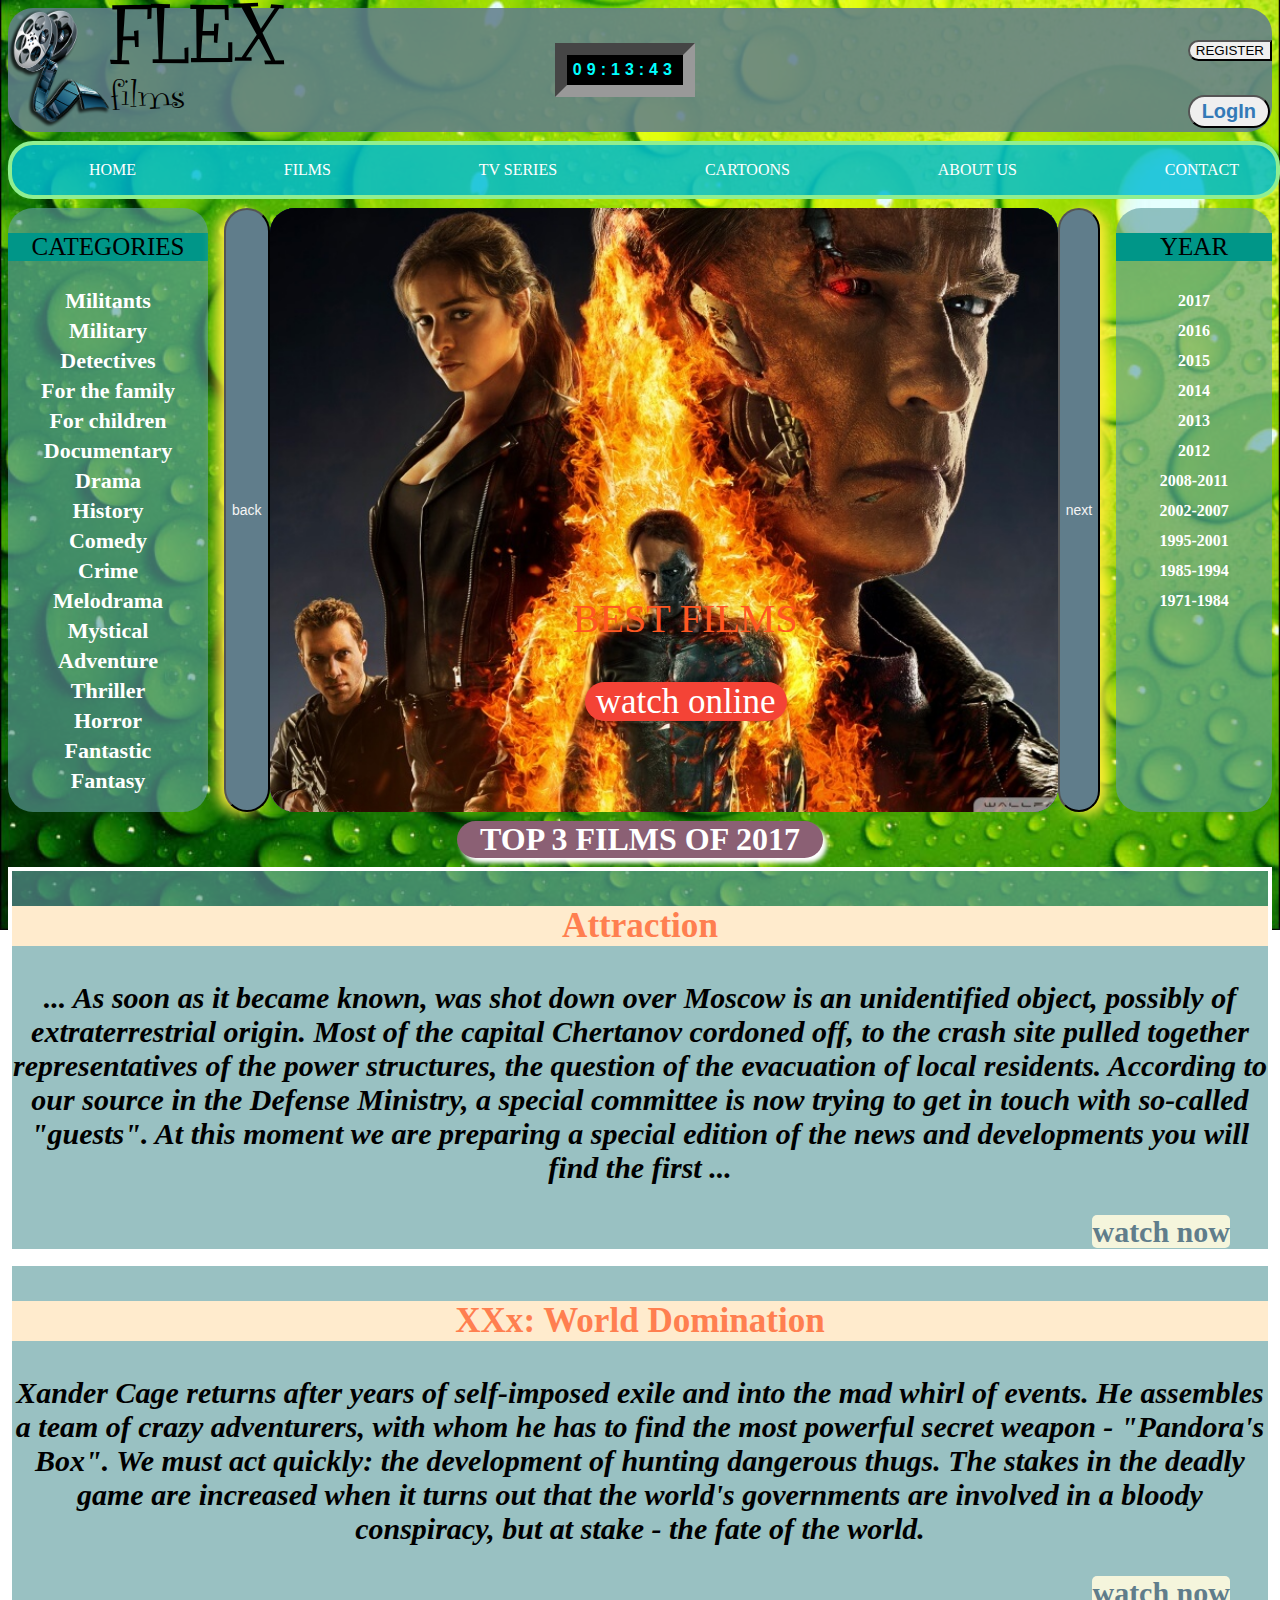
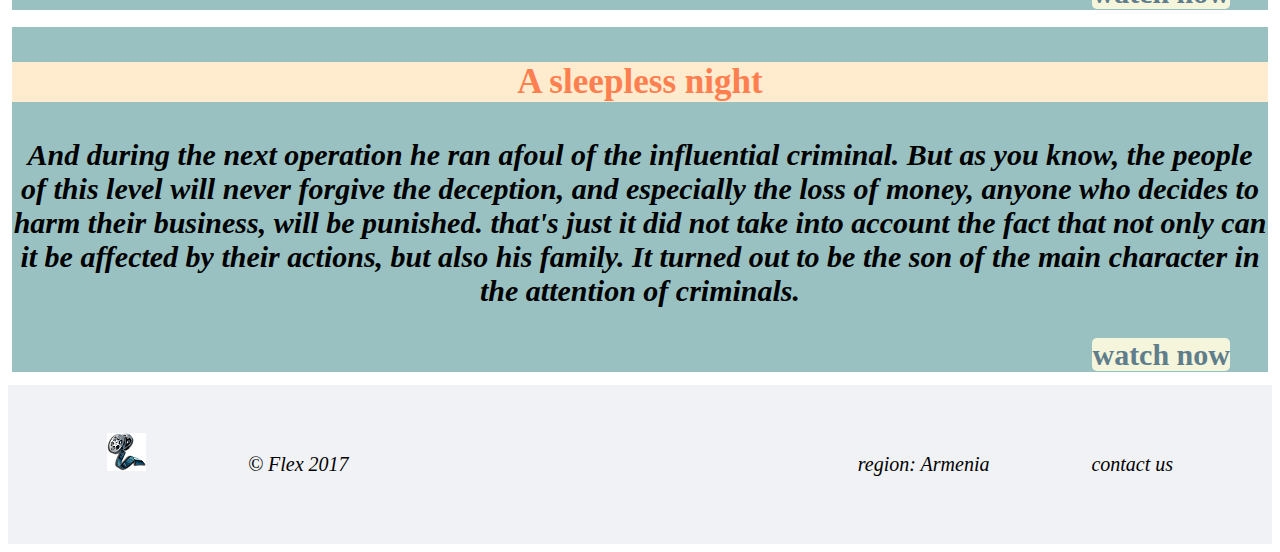
<file: FRONTEND DEVELOPER/ARAM FRONTEND DEVELOPMENT/PORTFOLIO/index.html>
<!DOCTYPE html>
<html>
	<head>
		<meta charset="UTF-8"/>
		<title>MY WEB PAGE</title>
		<link href="style.css" rel="stylesheet">	
	</head>
	
	<body onload="digitalWatch()">
		<!--HEADER-->
		<div id="container_flex">
			<header id="header">
				<div id="logo">
					<a href="index.html"><img src="image/logo.png" alt="logo" width="102" height="120"></a>
				</div>
				<div id="logo_text">
					<h1>FLEX</h1><p>films</p>
				</div>
				
				<div id="digitalWatch"></div>
				
				<div id="login_popup">
					<div id="popup">
						<form name="form" id="popup_form">
							<label>username:
								<input type="text" name="username" maxlength="10" placeholder="name" id="username">
							</label>
							<label>password:
								<input type="password" name="password" maxlength="10" placeholder="password" id="password">
							</label>
							<div id="send">
								<input type="submit" name="submit" value="send" id="send1">
							</div>
							<div id="remember">remember
								<input type="checkbox" name="checkbox" value="remember">
							</div>
						</form>
						<div id="close_popup"></div>
					</div>
				</div>
					
				<div id="text">
					<a href="register/register.html"><input type="button" value="REGISTER" name="button" id="register_small"></a>
					<a href="register/register.html"><h2><input type="button" value="REGISTER" name="button" id="register"></h2></a>
					<input type="button" value="LogIn" name="button" id="login">
				</div>
			</header>
			<!--MENU-->
			<button id="menu_init">MENU</button>
			<div id="wrapper">
				<nav id="menu">
					<ul>
						<li><a href="#">HOME</a>
							<ul class="drop-menu menu1">
								<li><a href="#">FREE</a></li>
								<li><a href="#">PAYED</a></li>
								<li><a href="#">CREDIT CARD</a></li>
								<li><a href="#">CHARGE</a></li>
							</ul>
						</li>
						
						<li><li><a href="#">FILMS</a>
							<ul class="drop-menu menu2">
								<li><a href="#">3D</a></li>
								<li><a href="#">RUSSIAN</a></li>
								<li><a href="#">SOVIET UNION</a></li>
								<li><a href="#">AMERICAN</a></li>
								<li><a href="#">NEW</a></li>
							</ul>
						</li>
						
						<li><li><a href="#">TV SERIES</a>
							<ul class="drop-menu menu3">
								<li><a href="#">ARMENIAN</a></li>
								<li><a href="#">BRAZILIAN</a></li>
								<li><a href="#">RUSSIAN</a></li>
								<li><a href="#">LOVE STORIES</a></li>
								<li><a href="#">NEW</a></li>
							</ul>
						</li>
						
						<li><li><a href="#">CARTOONS</a>
							<ul class="drop-menu menu4">
								<li><a href="#">0+</a></li>
								<li><a href="#">TOLDDERS</a></li>
								<li><a href="#">TEENAGERS</a></li>
								<li><a href="#">DEVELOPING</a></li>
								<li><a href="#">MUSICLE</a></li>
							</ul>
						</li>
						
						<li><li><a href="#">ABOUT US</a>
							<ul class="drop-menu menu5">
								<li><a href="#">FOUNDATION</a></li>
								<li><a href="#">MISSION</a></li>
								<li><a href="#">FEEDBACK</a></li>
								<li><a href="#">PARTNERS</a></li>
								<li><a href="#">ADVANTAGE</a></li>
							</ul>
						</li>
					
						<li><li><a href="#">CONTACT</a>
							<ul class="drop-menu menu6">
								<li><a href="#">EMAIL ADDRESS</a></li>
								<li><a href="#">PHONE</a></li>
							</ul>
						</li>
					</ul>	
				</nav>
			</div>
			<!--MAIN_CONTENT-->
				<button id="left_contentButton">CATEGORIES</button>
				<button id="right_contentButton">YEAR</button>
			<div id="main_content">
				<section id="left_content">
					<nav id="nav_first">
						<ul>
							<li><p>CATEGORIES</p></li>
							<li><a href="https://www.ivi.ru/movies/boeviki" target="_blank">Militants</a></li>
							<li><a href="https://www.ivi.ru/movies/voennye" target="_blank">Military</a></li>
							<li><a href="https://www.ivi.ru/movies/detective" target="_blank">Detectives</a></li>
							<li><a href="https://www.ivi.ru/movies/dlya_vsej_semi" target="_blank">For the family</a></li>
							<li><a href="https://www.ivi.ru/movies/detskiy" target="_blank">For children</a></li>
							<li><a href="https://www.ivi.ru/movies/documentary" target="_blank">Documentary</a></li>
							<li><a href="https://www.ivi.ru/movies/drama" target="_blank">Drama</a></li>
							<li><a href="https://www.ivi.ru/movies/istoricheskie" target="_blank">History</a></li>
							<li><a href="https://www.ivi.ru/movies/comedy" target="_blank">Comedy</a></li>
							<li><a href="https://www.ivi.ru/movies/crime" target="_blank">Crime</a></li>
							<li><a href="https://www.ivi.ru/movies/melodramy" target="_blank">Melodrama</a></li>
							<li><a href="https://www.ivi.ru/movies/misticheskie" target="_blank">Mystical</a></li>
							<li><a href="https://www.ivi.ru/movies/adventures" target="_blank">Adventure</a></li>
							<li><a href="https://www.ivi.ru/movies/thriller" target="_blank">Thriller</a></li>
							<li><a href="https://www.ivi.ru/movies/horror" target="_blank">Horror</a></li>
							<li><a href="https://www.ivi.ru/movies/fantastika" target="_blank">Fantastic</a></li>
							<li><a href="https://www.ivi.ru/movies/fentezi" target="_blank">Fantasy</a></li>
						</ul>
					</nav>
				</section>
					<input class="button_left_img" type="button" value="back">
				<section id="center">
					<div class="slider_item item" id="slider_item1">
						<div class="slider_text">
							<p>BEST FILMS</p>
							<a href="http://filmix.me" target="_blank">watch online</a>
						</div>
					</div>
					
					<div class="slider_item" id="slider_item2">
						<div class="slider_text">
							<p>BEST FILMS</p>
							<a href="http://filmix.me" target="_blank">watch online</a>
						</div> 
					</div>
					
					<div class="slider_item" id="slider_item3">
						<div class="slider_text">
							<p>BEST FILMS</p>
							<a href="http://filmix.me" target="_blank">watch online</a>
						</div>
					</div>
					
					<div class="slider_item" id="slider_item4">
						<div class="slider_text">
							<p>BEST FILMS</p>
							<a href="http://filmix.me" target="_blank">watch online</a>
						</div>
					</div>
					
					<div class="slider_item" id="slider_item5">
						<div class="slider_text">
							<p>BEST FILMS</p>
							<a href="http://filmix.me" target="_blank">watch online</a>
						</div>
					</div>
					
					<div class="slider_item" id="slider_item6">
						<div class="slider_text">
							<p>BEST FILMS</p>
							<a href="http://filmix.me" target="_blank">watch online</a>
						</div>
					</div>
					
					<div class="slider_item" id="slider_item7">
						<div class="slider_text">
							<p>BEST FILMS</p>
							<a href="http://filmix.me" target="_blank">watch online</a>
						</div>
					</div>
				</section>
					<input class="button_right_img" type="button" value="next">
				<section id="right_content">
					<div id="nav_second">
						<ul>
							<li><p>YEAR</p></li>
							<li><a href="http://kinogo-online.net/load/god/filmy_2017/29" target="_blank">2017</a></li>
							<li><a href="http://hdkinomir.com/filmy-2016-goda/" target="_blank">2016</a></li>
							<li><a href="http://hdkinomir.com/filmy-2015-goda/" target="_blank">2015</a></li>
							<li><a href="http://hdkinomir.com/filmy-2014-goda/" target="_blank">2014</a></li>
							<li><a href="http://hdkinomir.com/filmy-2013-goda/" target="_blank">2013</a></li>
							<li><a href="http://kinogo.club/filmy_2012/" target="_blank">2012</a></li>
							<li><a href="http://kinoblog.tv/years/2008to2017/" target="_blank">2008-2011</a></li>
							<li><a href="http://kinoblog.tv/years/2002to2007/" target="_blank">2002-2007</a></li>
							<li><a href="http://kinoblog.tv/years/1995to2001/" target="_blank">1995-2001</a></li>
							<li><a href="http://kinoblog.tv/years/1985to1994/" target="_blank">1985-1994</a></li>
							<li><a href="http://kinoblog.tv/years/1971to1984/" target="_blank">1971-1984</a></li>
						</ul>
					</div>
				</section>
			</div>
			<!--SECOND_CONTENT-->
			<div id="secondary_content">
					<h2>TOP 3 FILMS OF 2017</h2>
				<div class="text1">
					<h3>Attraction</h3>
					<p><i>... As soon as it became known, was shot down over Moscow is an unidentified object, possibly of extraterrestrial origin. Most of the capital Chertanov cordoned off, to the crash site pulled together representatives of the power structures, the question of the evacuation of local residents. According to our source in the Defense Ministry, a special committee is now trying to get in touch with so-called "guests". At this moment we are preparing a special edition of the news and developments you will find the first ...</i></p>
					<a href="https://www.kinopoisk.ru/film/840250/">watch now</a>
				</div>
				<div class="text1">
					<h3>XXx: World Domination</h3>
					<p><i>Xander Cage returns after years of self-imposed exile and into the mad whirl of events. He assembles a team of crazy adventurers, with whom he has to find the most powerful secret weapon - "Pandora's Box". We must act quickly: the development of hunting dangerous thugs. The stakes in the deadly game are increased when it turns out that the world's governments are involved in a bloody conspiracy, but at stake - the fate of the world.</i></p>
					<a href="https://www.kinopoisk.ru/film/428709/">watch now</a>
				</div>
				
				<div id="scroll_popup">
					<form name="form">
						<div id="scroll_popup_text">
							<p>DO YOU LIKE THIS SITE ?</p>
						</div>
						<div id="ok">
							<input type="submit" name="submit" value="ok" id="ok1">
						</div>
					</form>
					<div id="close_scroll_popup"></div>
				</div>
				
				<div class="text1">
					<h3>A sleepless night</h3>
					<p><i>And during the next operation he ran afoul of the influential criminal. But as you know, the people of this level will never forgive the deception, and especially the loss of money, anyone who decides to harm their business, will be punished. that's just it did not take into account the fact that not only can it be affected by their actions, but also his family. It turned out to be the son of the main character in the attention of criminals.</i></p>
					<a href="https://www.kinopoisk.ru/film/629863/" target="_blank">watch now</a>
				</div>
			</div>
			<!--FOOTER-->
			
			<footer id="footer">
				<img src="image/logo_footer.png" alt="logo_footer">
				
				<div id="footer_left">
					<p><i>&copy Flex 2017</i></p>
				</div>
				
				<div id="footer_center">
					<p><i>region: Armenia</i></p>
				</div>
				
				<div id="footer_right">
					<a href="#"><p><i>contact us</i></p></a>
				</div>
			</footer>
			
			<div id="overpage"></div>
			<div id="scroll_overpage"></div>
		</div>
		<script src="jquery-3.1.1.min.js"></script>
		<script src="script.js"></script>
	</body>
</html>
</file>
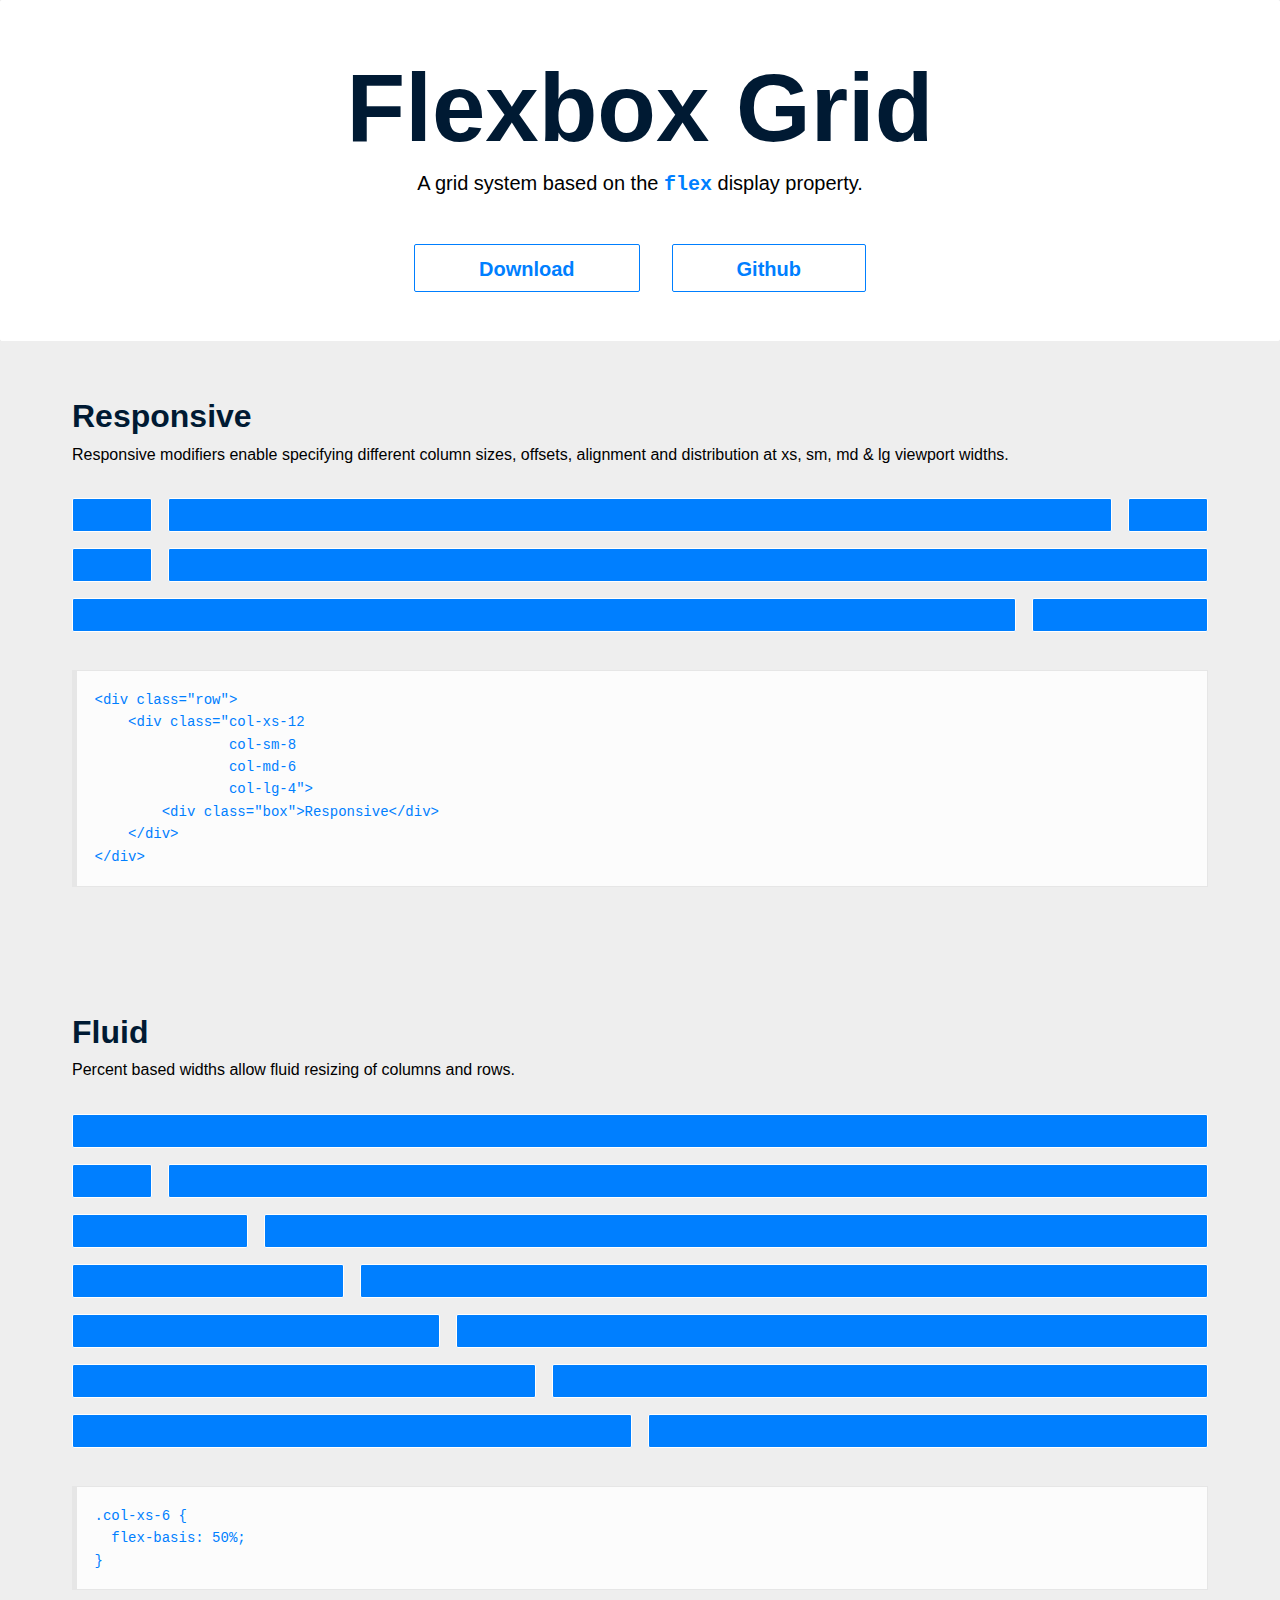
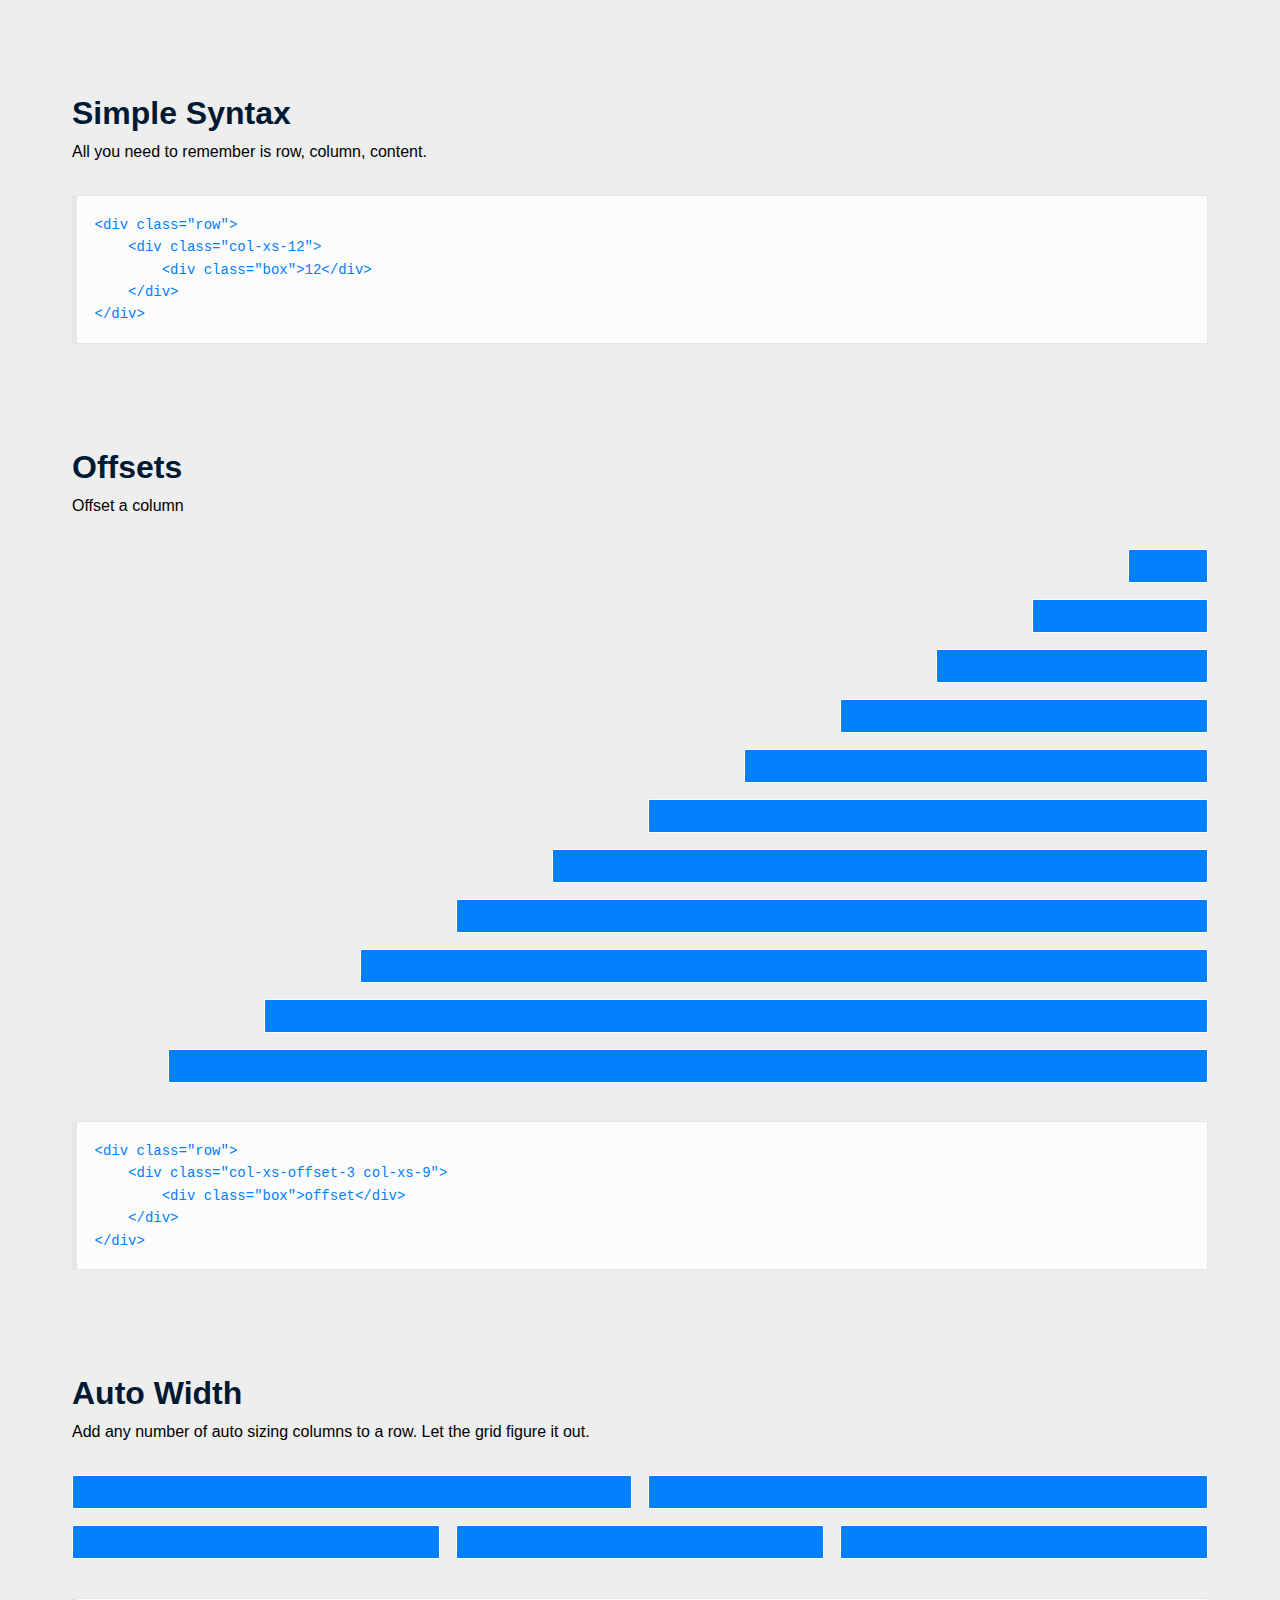
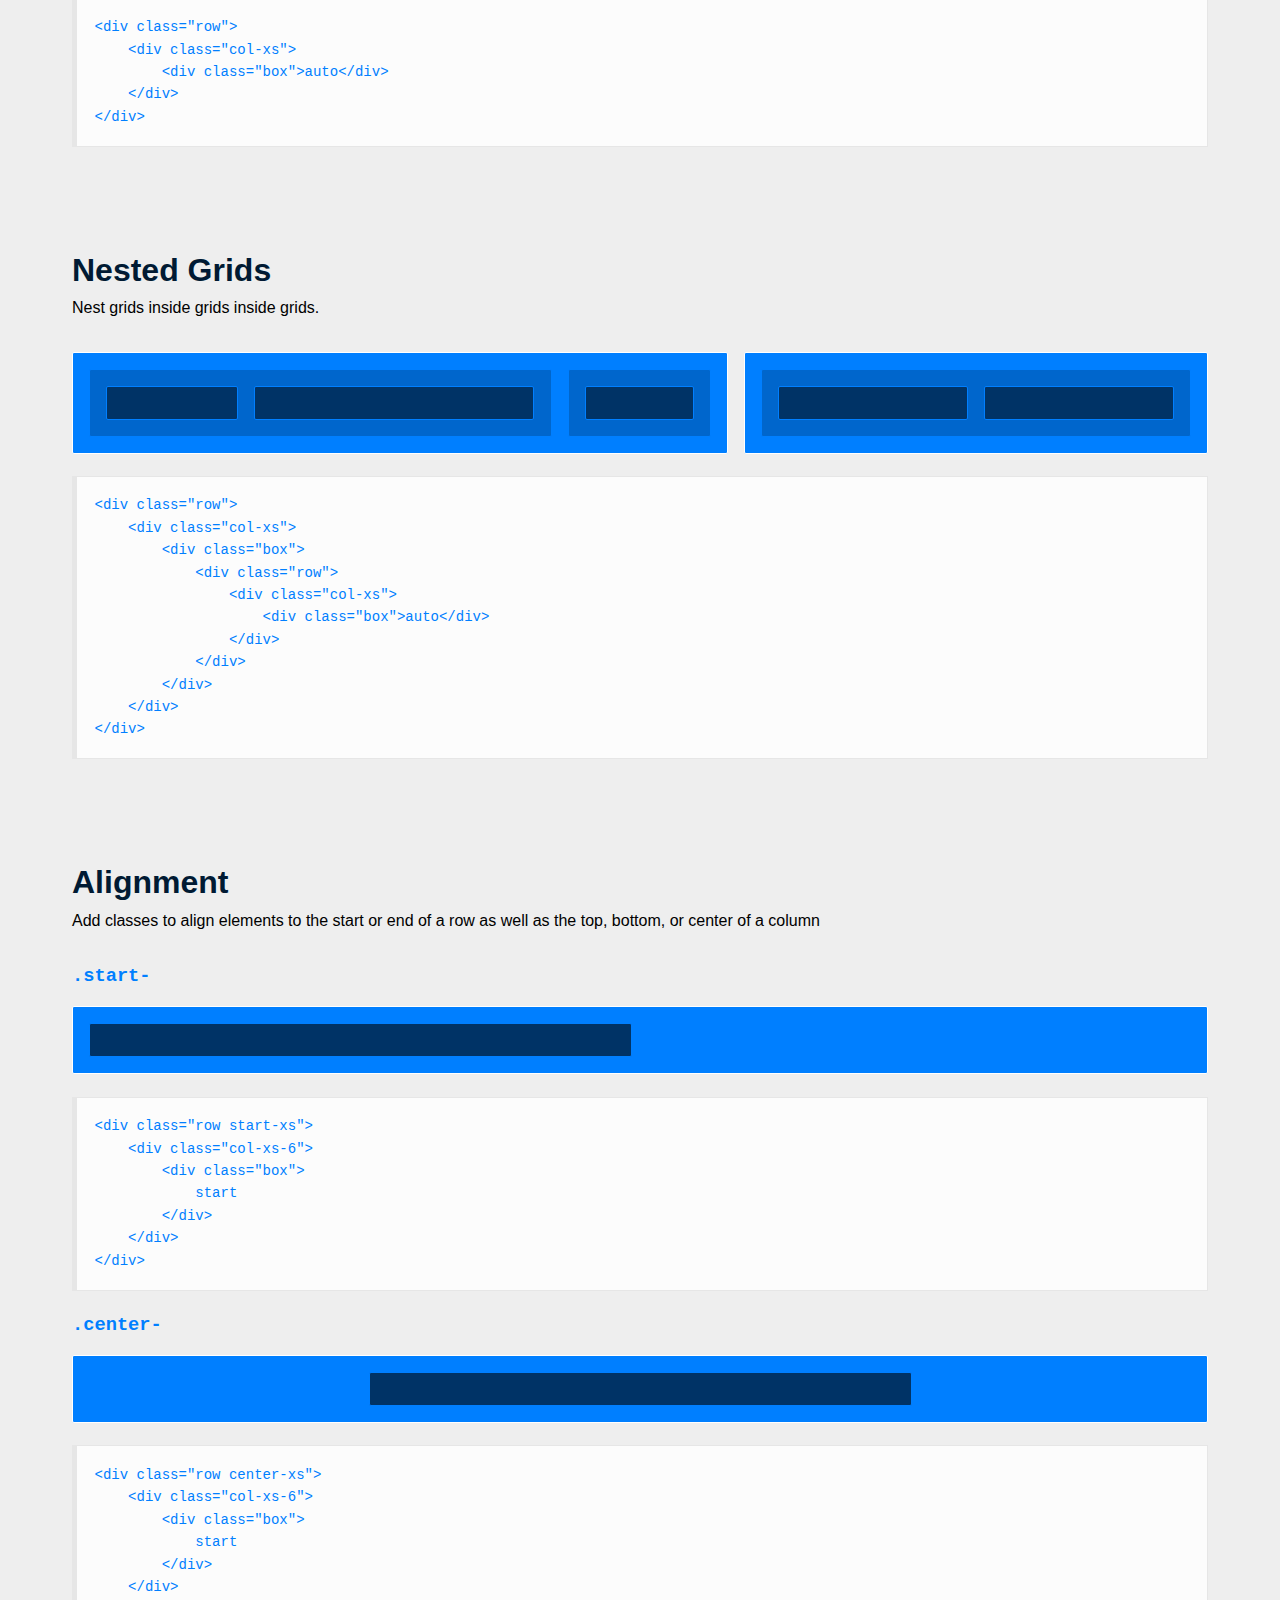
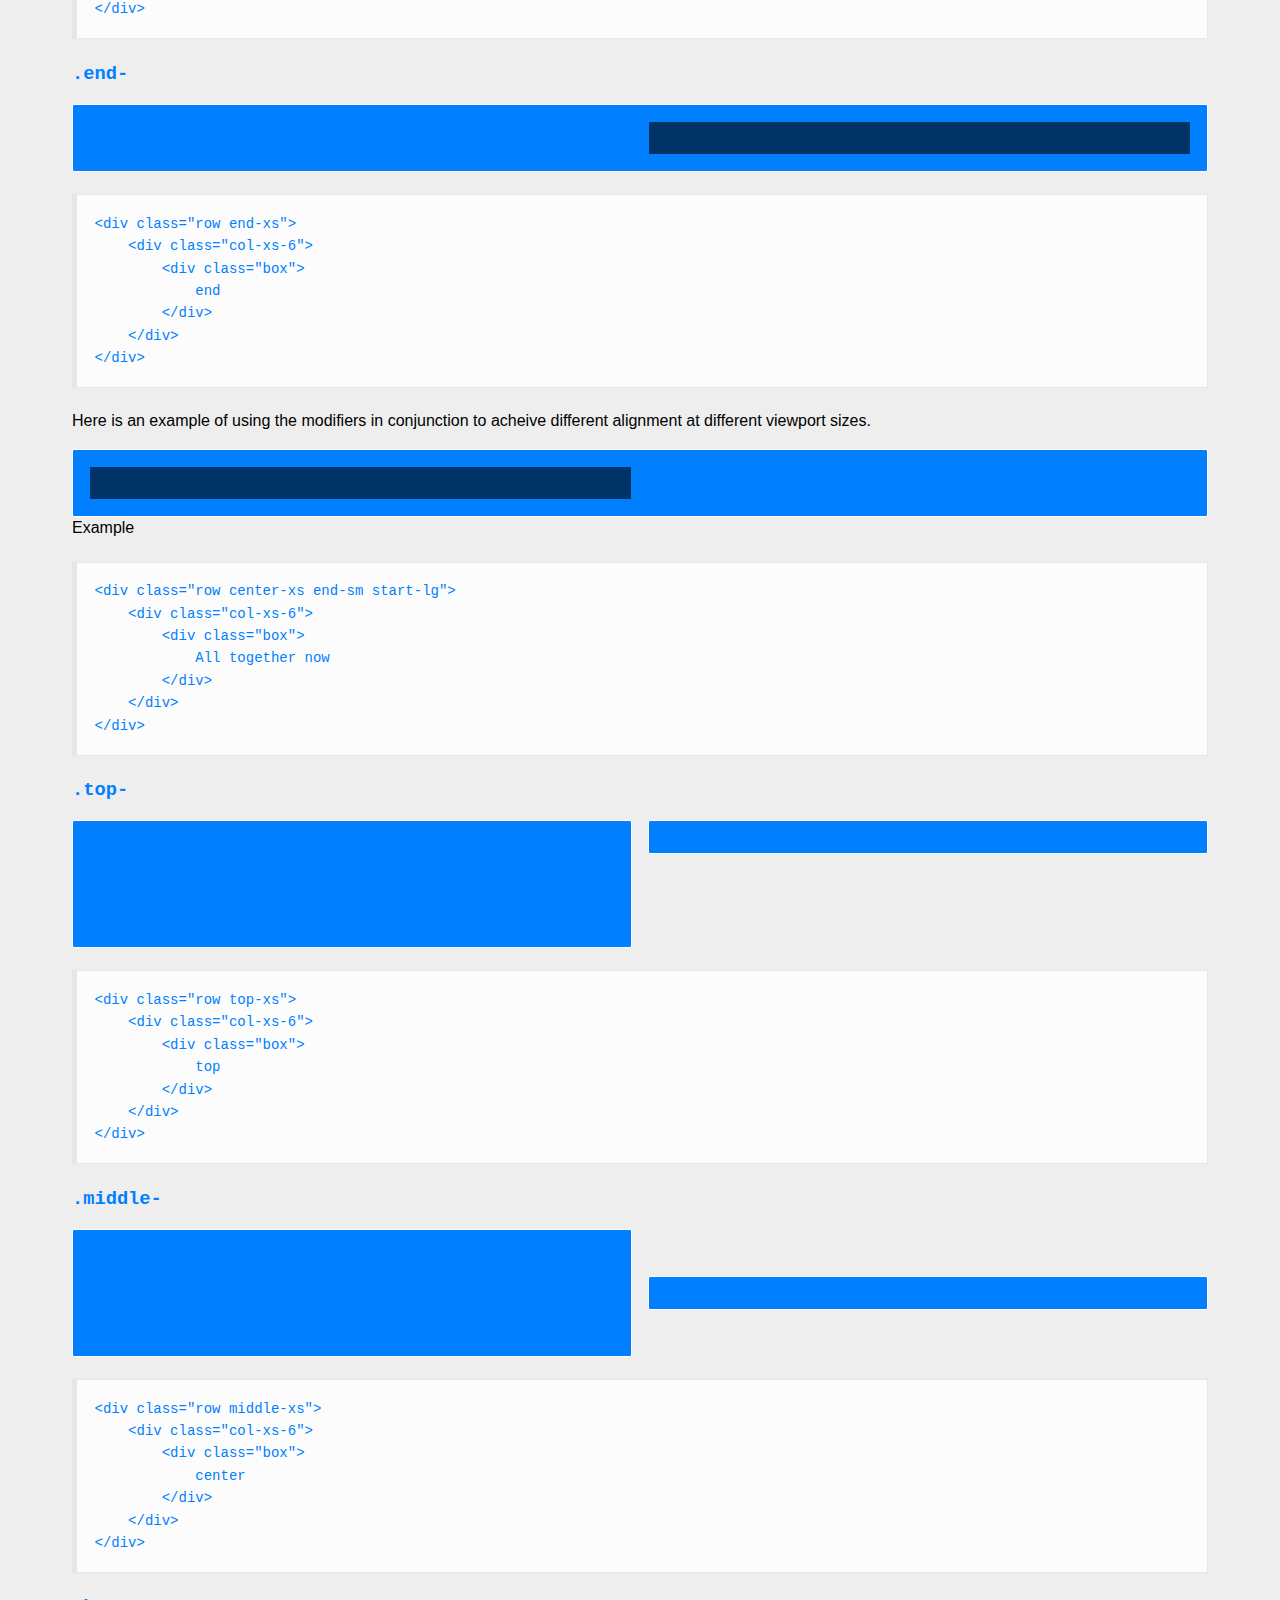
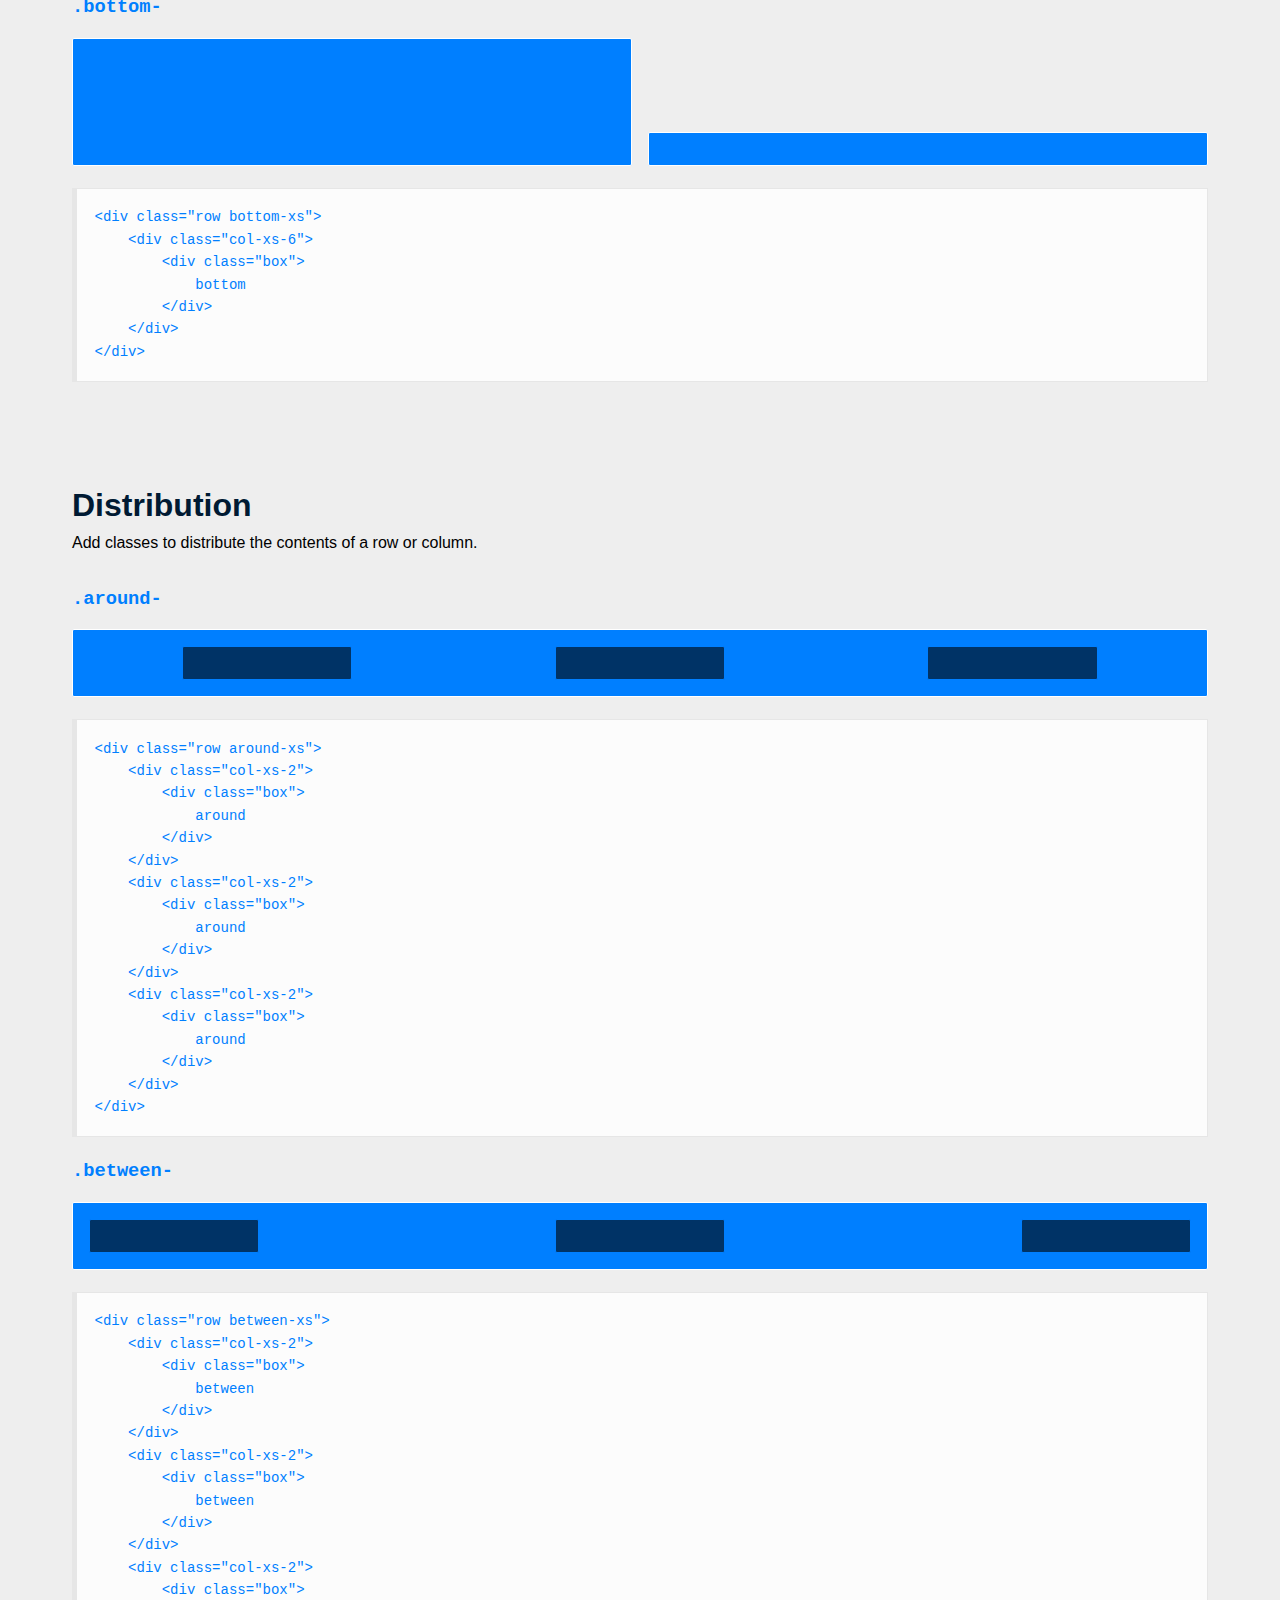
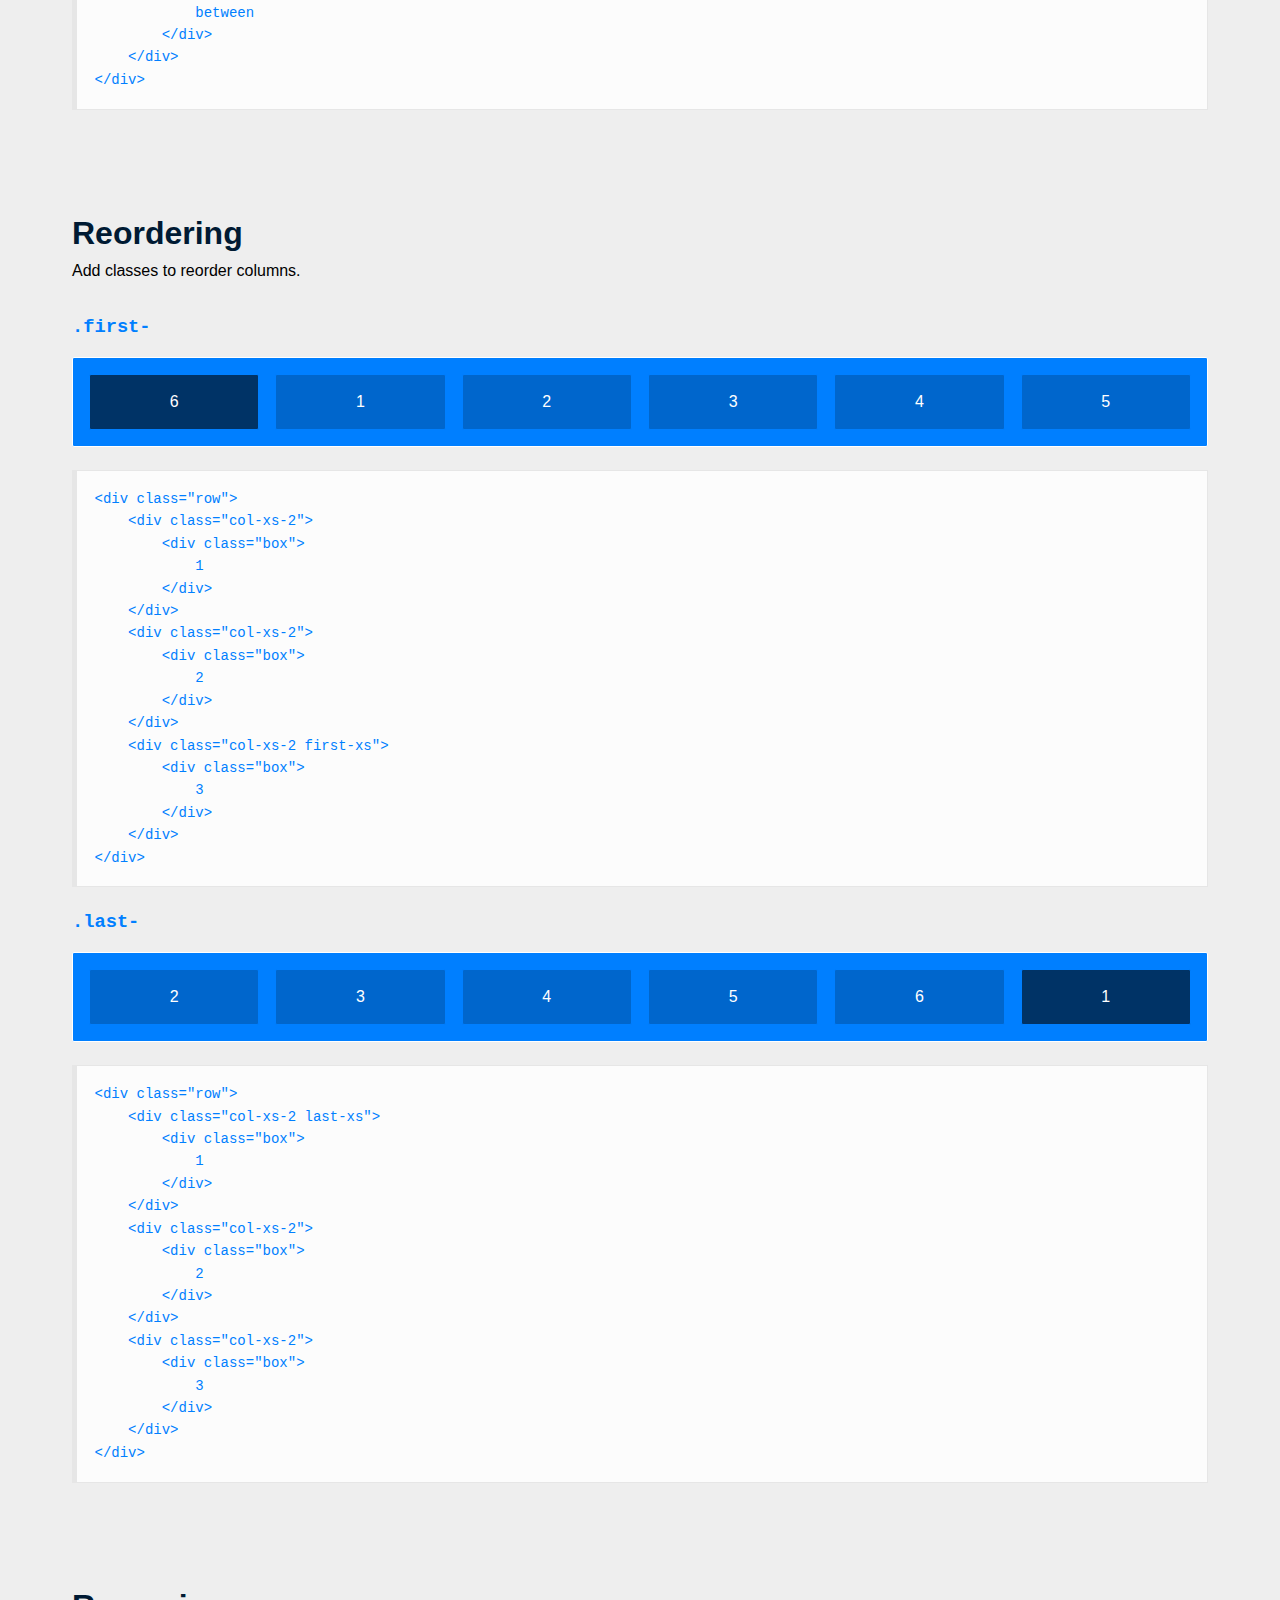
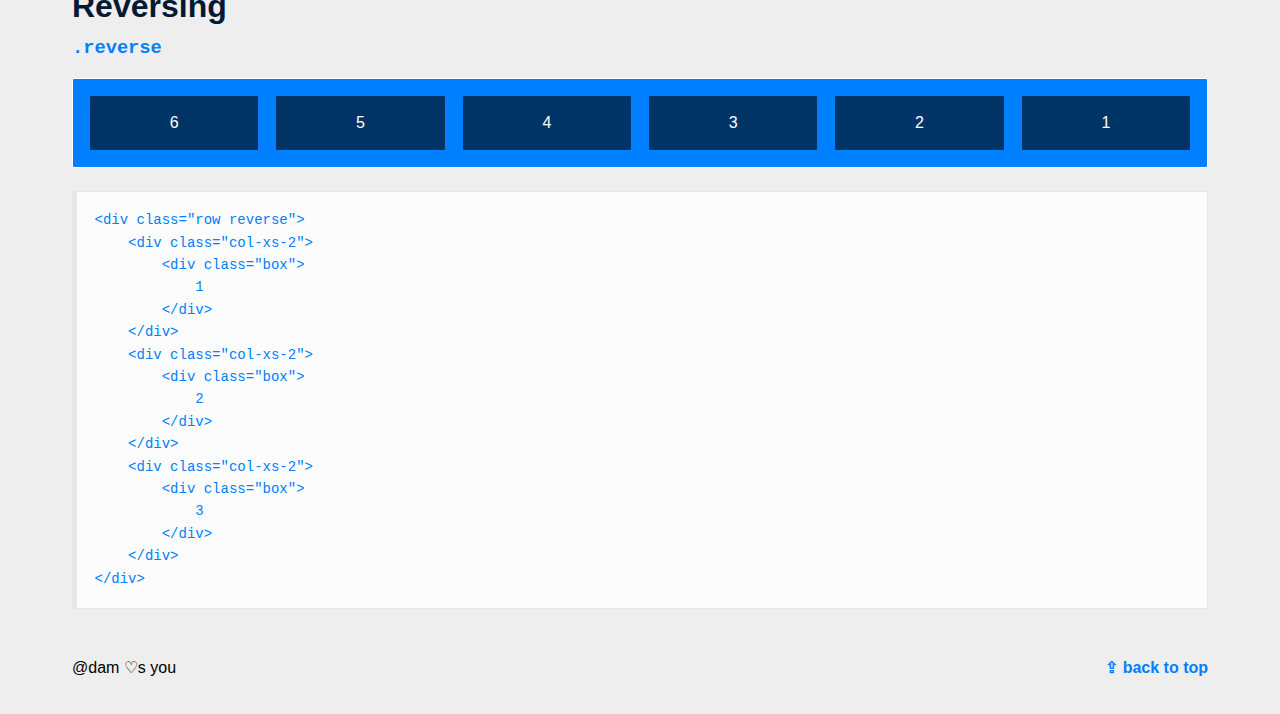
<file: FRONTEND DEVELOPER/ARAM FRONTEND DEVELOPMENT/flexboxgrid-6.3.1 and bootstrap/flexboxgrid-6.3.1/index.html>
<!DOCTYPE HTML><html><head><meta charset="utf-8"><meta http-equiv="X-UA-Compatible" content="IE=edge"><title>Flexbox Grid</title><meta name="viewport" content="width=device-width, initial-scale=1"><style>/*! normalize.css v2.1.3 | MIT License | git.io/normalize */article,aside,details,figcaption,figure,footer,header,hgroup,main,nav,section,summary{display:block}audio,canvas,video{display:inline-block}audio:not([controls]){display:none;height:0}[hidden],template{display:none}html{font-family:sans-serif;-ms-text-size-adjust:100%;-webkit-text-size-adjust:100%}a{background:0 0}a:focus{outline:thin dotted}a:active,a:hover{outline:0}h1{font-size:2em;margin:.67em 0}abbr[title]{border-bottom:1px dotted}b,strong{font-weight:700}dfn{font-style:italic}hr{-moz-box-sizing:content-box;box-sizing:content-box;height:0}mark{background:#ff0;color:#000}code,kbd,pre,samp{font-family:monospace,serif;font-size:1em}q{quotes:"\201C" "\201D" "\2018" "\2019"}small{font-size:80%}sub,sup{font-size:75%;line-height:0;position:relative;vertical-align:baseline}sup{top:-.5em}sub{bottom:-.25em}img{border:0}svg:not(:root){overflow:hidden}figure{margin:0}fieldset{border:1px solid silver;margin:0 2px;padding:.35em .625em .75em}legend{border:0;padding:0}button,input,select,textarea{font-family:inherit;font-size:100%;margin:0}button,input{line-height:normal}button,select{text-transform:none}button,html input[type=button],input[type=reset],input[type=submit]{-webkit-appearance:button;cursor:pointer}button[disabled],html input[disabled]{cursor:default}input[type=checkbox],input[type=radio]{box-sizing:border-box;padding:0}input[type=search]{-webkit-appearance:textfield;-moz-box-sizing:content-box;-webkit-box-sizing:content-box;box-sizing:content-box}input[type=search]::-webkit-search-cancel-button,input[type=search]::-webkit-search-decoration{-webkit-appearance:none}button::-moz-focus-inner,input::-moz-focus-inner{border:0;padding:0}textarea{overflow:auto;vertical-align:top}table{border-collapse:collapse;border-spacing:0}body{box-sizing:border-box;padding:0;margin:0;font-size:18px;font-family:HelveticaNeue-Light,"Helvetica Neue Light","Helvetica Neue",Helvetica,Arial,"Lucida Grande",sans-serif;font-weight:400;background:#EEE;line-height:1.4rem}h1,h2,h3,h4,h5,h6{font-family:Gibson,HelveticaNeue-Light,"Helvetica Neue Light","Helvetica Neue",Helvetica,Arial,"Lucida Grande",sans-serif;color:#001A33}h2{font-size:2rem;margin:1rem 0}:focus{outline-color:transparent;outline-style:none}h2+p{margin:0 0 2rem}a{text-decoration:none;color:#007FFF;padding:0 0 .2rem;font-weight:700}a:hover{color:#007FFF}pre{overflow-x:auto;padding:1.25em;border:1px solid #e6e6e6;border-left-width:5px;margin:1.6em 0;font-size:.875em;background:#fcfcfc;white-space:pre;word-wrap:normal}code{color:#007FFF}.layout{display:flex;min-height:100vh;flex-direction:column}.page-nav{box-sizing:border-box;position:fixed;padding:.5rem;width:100%;background:0 0}.page{z-index:0;background:#EEE}.wrap{box-sizing:border-box;max-width:1200px;margin:0 auto}.page-section{padding-top:3rem;margin-bottom:3rem}.page-features{width:100%;background:#001a33;overflow:scroll}.menu-button{position:fixed;top:.75rem;right:.75rem;z-index:1;box-sizing:border-box;padding:.45rem;height:3rem;width:3rem;background:#FFF;border:1px solid transparent;user-select:none}.menu-button:hover{border:1px solid #007FFF;border-radius:2px}.menu-button:active{background:#EEE;border:1px solid transparent}.open{transform:translate3d(-15rem,0,0)}.menu-button-icon{width:2rem;height:2rem}.hero{box-sizing:border-box;padding:2rem;background:#FFF;border:1px solid #FFF;border-radius:2px}.hero-headline{font-size:3rem;white-space:nowrap;margin-bottom:0}.hero-copy{font-size:1rem;margin-bottom:0;padding:0 2rem;text-align:center}.slide-menu{display:block;position:fixed;overflow:auto;top:0;right:0;bottom:0;height:100%;width:250px}.menu{box-sizing:border-box;padding-bottom:5rem;background:#001a33}.menu-header{box-sizing:border-box;padding:3rem 3rem 0;color:#eee}.menu-list{margin:0;padding:0;list-style:none}.menu-list-item{height:3rem;line-height:3rem;font-size:1rem;color:#007FFF;background:0 0;transition:all .2s ease-in}.menu-link{box-sizing:border-box;padding-left:3rem;display:block;color:#007FFF;transition:color .2s ease-in}.menu-link:hover{color:#3298ff;border-bottom:0}.link-top{align-self:flex-end}.button{position:relative;display:inline-block;box-sizing:border-box;min-width:11rem;padding:0 4rem;margin:1rem;height:3rem;line-height:3rem;border:1px solid #007FFF;border-radius:2px;color:#007FFF;font-size:1.25rem;transition:background-color,.15s}.button:hover{background:#39F;border-color:#39F;color:#FFF;text-shadow:0 1px #007FFF}.button:active{background:#007FFF;color:#FFF;border-top:2px solid #06C}.box,.box-first,.box-large,.box-nested,.box-row{position:relative;box-sizing:border-box;min-height:1rem;margin-bottom:0;background:#007FFF;border:1px solid #FFF;border-radius:2px;overflow:hidden;text-align:center;color:#fff}.box-row{margin-bottom:1rem}.box-first{background:#06C;border-color:#007FFF}.box-nested{background:#036;border-color:#007FFF}.box-large{height:8rem}.box-container{box-sizing:border-box;padding:.5rem}.page-footer{box-sizing:border-box;padding-bottom:3rem}.tag{color:#000;font-weight:400}.end{text-align:end}.invisible-xs{display:none;visibility:hidden}.visible-xs{display:block;visibility:visible}@media only screen and (min-width:48rem){body{font-size:16px}.slide-menu{width:25%}.open{transform:translate3d(0,0,0)}.hero-headline{font-size:6rem;margin-bottom:2rem}.hero-copy{font-size:1.25rem;margin-bottom:2rem}.box,.box-first,.box-large,.box-nested,.box-row{padding:1rem}.invisible-md{display:none;visibility:hidden}.visible-md{display:block;visibility:visible}}.container,.container-fluid{margin-right:auto;margin-left:auto}.container-fluid{padding-right:2rem;padding-left:2rem}.row{box-sizing:border-box;display:-webkit-box;display:-ms-flexbox;display:flex;-webkit-box-flex:0;-ms-flex:0 1 auto;flex:0 1 auto;-webkit-box-orient:horizontal;-webkit-box-direction:normal;-ms-flex-direction:row;flex-direction:row;-ms-flex-wrap:wrap;flex-wrap:wrap;margin-right:-.5rem;margin-left:-.5rem}.row.reverse{-webkit-box-orient:horizontal;-webkit-box-direction:reverse;-ms-flex-direction:row-reverse;flex-direction:row-reverse}.col.reverse{-webkit-box-orient:vertical;-webkit-box-direction:reverse;-ms-flex-direction:column-reverse;flex-direction:column-reverse}.col-xs,.col-xs-1,.col-xs-10,.col-xs-11,.col-xs-12,.col-xs-2,.col-xs-3,.col-xs-4,.col-xs-5,.col-xs-6,.col-xs-7,.col-xs-8,.col-xs-9,.col-xs-offset-0,.col-xs-offset-1,.col-xs-offset-10,.col-xs-offset-11,.col-xs-offset-12,.col-xs-offset-2,.col-xs-offset-3,.col-xs-offset-4,.col-xs-offset-5,.col-xs-offset-6,.col-xs-offset-7,.col-xs-offset-8,.col-xs-offset-9{box-sizing:border-box;-webkit-box-flex:0;-ms-flex:0 0 auto;flex:0 0 auto;padding-right:.5rem;padding-left:.5rem}.col-xs{-webkit-box-flex:1;-ms-flex-positive:1;flex-grow:1;-ms-flex-preferred-size:0;flex-basis:0;max-width:100%}.col-xs-1{-ms-flex-preferred-size:8.33333333%;flex-basis:8.33333333%;max-width:8.33333333%}.col-xs-2{-ms-flex-preferred-size:16.66666667%;flex-basis:16.66666667%;max-width:16.66666667%}.col-xs-3{-ms-flex-preferred-size:25%;flex-basis:25%;max-width:25%}.col-xs-4{-ms-flex-preferred-size:33.33333333%;flex-basis:33.33333333%;max-width:33.33333333%}.col-xs-5{-ms-flex-preferred-size:41.66666667%;flex-basis:41.66666667%;max-width:41.66666667%}.col-xs-6{-ms-flex-preferred-size:50%;flex-basis:50%;max-width:50%}.col-xs-7{-ms-flex-preferred-size:58.33333333%;flex-basis:58.33333333%;max-width:58.33333333%}.col-xs-8{-ms-flex-preferred-size:66.66666667%;flex-basis:66.66666667%;max-width:66.66666667%}.col-xs-9{-ms-flex-preferred-size:75%;flex-basis:75%;max-width:75%}.col-xs-10{-ms-flex-preferred-size:83.33333333%;flex-basis:83.33333333%;max-width:83.33333333%}.col-xs-11{-ms-flex-preferred-size:91.66666667%;flex-basis:91.66666667%;max-width:91.66666667%}.col-xs-12{-ms-flex-preferred-size:100%;flex-basis:100%;max-width:100%}.col-xs-offset-0{margin-left:0}.col-xs-offset-1{margin-left:8.33333333%}.col-xs-offset-2{margin-left:16.66666667%}.col-xs-offset-3{margin-left:25%}.col-xs-offset-4{margin-left:33.33333333%}.col-xs-offset-5{margin-left:41.66666667%}.col-xs-offset-6{margin-left:50%}.col-xs-offset-7{margin-left:58.33333333%}.col-xs-offset-8{margin-left:66.66666667%}.col-xs-offset-9{margin-left:75%}.col-xs-offset-10{margin-left:83.33333333%}.col-xs-offset-11{margin-left:91.66666667%}.start-xs{-webkit-box-pack:start;-ms-flex-pack:start;justify-content:flex-start;text-align:start}.center-xs{-webkit-box-pack:center;-ms-flex-pack:center;justify-content:center;text-align:center}.end-xs{-webkit-box-pack:end;-ms-flex-pack:end;justify-content:flex-end;text-align:end}.top-xs{-webkit-box-align:start;-ms-flex-align:start;align-items:flex-start}.middle-xs{-webkit-box-align:center;-ms-flex-align:center;align-items:center}.bottom-xs{-webkit-box-align:end;-ms-flex-align:end;align-items:flex-end}.around-xs{-ms-flex-pack:distribute;justify-content:space-around}.between-xs{-webkit-box-pack:justify;-ms-flex-pack:justify;justify-content:space-between}.first-xs{-webkit-box-ordinal-group:0;-ms-flex-order:-1;order:-1}.last-xs{-webkit-box-ordinal-group:2;-ms-flex-order:1;order:1}@media only screen and (min-width:48em){.container{width:49rem}.col-sm,.col-sm-1,.col-sm-10,.col-sm-11,.col-sm-12,.col-sm-2,.col-sm-3,.col-sm-4,.col-sm-5,.col-sm-6,.col-sm-7,.col-sm-8,.col-sm-9,.col-sm-offset-0,.col-sm-offset-1,.col-sm-offset-10,.col-sm-offset-11,.col-sm-offset-12,.col-sm-offset-2,.col-sm-offset-3,.col-sm-offset-4,.col-sm-offset-5,.col-sm-offset-6,.col-sm-offset-7,.col-sm-offset-8,.col-sm-offset-9{box-sizing:border-box;-webkit-box-flex:0;-ms-flex:0 0 auto;flex:0 0 auto;padding-right:.5rem;padding-left:.5rem}.col-sm{-webkit-box-flex:1;-ms-flex-positive:1;flex-grow:1;-ms-flex-preferred-size:0;flex-basis:0;max-width:100%}.col-sm-1{-ms-flex-preferred-size:8.33333333%;flex-basis:8.33333333%;max-width:8.33333333%}.col-sm-2{-ms-flex-preferred-size:16.66666667%;flex-basis:16.66666667%;max-width:16.66666667%}.col-sm-3{-ms-flex-preferred-size:25%;flex-basis:25%;max-width:25%}.col-sm-4{-ms-flex-preferred-size:33.33333333%;flex-basis:33.33333333%;max-width:33.33333333%}.col-sm-5{-ms-flex-preferred-size:41.66666667%;flex-basis:41.66666667%;max-width:41.66666667%}.col-sm-6{-ms-flex-preferred-size:50%;flex-basis:50%;max-width:50%}.col-sm-7{-ms-flex-preferred-size:58.33333333%;flex-basis:58.33333333%;max-width:58.33333333%}.col-sm-8{-ms-flex-preferred-size:66.66666667%;flex-basis:66.66666667%;max-width:66.66666667%}.col-sm-9{-ms-flex-preferred-size:75%;flex-basis:75%;max-width:75%}.col-sm-10{-ms-flex-preferred-size:83.33333333%;flex-basis:83.33333333%;max-width:83.33333333%}.col-sm-11{-ms-flex-preferred-size:91.66666667%;flex-basis:91.66666667%;max-width:91.66666667%}.col-sm-12{-ms-flex-preferred-size:100%;flex-basis:100%;max-width:100%}.col-sm-offset-0{margin-left:0}.col-sm-offset-1{margin-left:8.33333333%}.col-sm-offset-2{margin-left:16.66666667%}.col-sm-offset-3{margin-left:25%}.col-sm-offset-4{margin-left:33.33333333%}.col-sm-offset-5{margin-left:41.66666667%}.col-sm-offset-6{margin-left:50%}.col-sm-offset-7{margin-left:58.33333333%}.col-sm-offset-8{margin-left:66.66666667%}.col-sm-offset-9{margin-left:75%}.col-sm-offset-10{margin-left:83.33333333%}.col-sm-offset-11{margin-left:91.66666667%}.start-sm{-webkit-box-pack:start;-ms-flex-pack:start;justify-content:flex-start;text-align:start}.center-sm{-webkit-box-pack:center;-ms-flex-pack:center;justify-content:center;text-align:center}.end-sm{-webkit-box-pack:end;-ms-flex-pack:end;justify-content:flex-end;text-align:end}.top-sm{-webkit-box-align:start;-ms-flex-align:start;align-items:flex-start}.middle-sm{-webkit-box-align:center;-ms-flex-align:center;align-items:center}.bottom-sm{-webkit-box-align:end;-ms-flex-align:end;align-items:flex-end}.around-sm{-ms-flex-pack:distribute;justify-content:space-around}.between-sm{-webkit-box-pack:justify;-ms-flex-pack:justify;justify-content:space-between}.first-sm{-webkit-box-ordinal-group:0;-ms-flex-order:-1;order:-1}.last-sm{-webkit-box-ordinal-group:2;-ms-flex-order:1;order:1}}@media only screen and (min-width:64em){.container{width:65rem}.col-md,.col-md-1,.col-md-10,.col-md-11,.col-md-12,.col-md-2,.col-md-3,.col-md-4,.col-md-5,.col-md-6,.col-md-7,.col-md-8,.col-md-9,.col-md-offset-0,.col-md-offset-1,.col-md-offset-10,.col-md-offset-11,.col-md-offset-12,.col-md-offset-2,.col-md-offset-3,.col-md-offset-4,.col-md-offset-5,.col-md-offset-6,.col-md-offset-7,.col-md-offset-8,.col-md-offset-9{box-sizing:border-box;-webkit-box-flex:0;-ms-flex:0 0 auto;flex:0 0 auto;padding-right:.5rem;padding-left:.5rem}.col-md{-webkit-box-flex:1;-ms-flex-positive:1;flex-grow:1;-ms-flex-preferred-size:0;flex-basis:0;max-width:100%}.col-md-1{-ms-flex-preferred-size:8.33333333%;flex-basis:8.33333333%;max-width:8.33333333%}.col-md-2{-ms-flex-preferred-size:16.66666667%;flex-basis:16.66666667%;max-width:16.66666667%}.col-md-3{-ms-flex-preferred-size:25%;flex-basis:25%;max-width:25%}.col-md-4{-ms-flex-preferred-size:33.33333333%;flex-basis:33.33333333%;max-width:33.33333333%}.col-md-5{-ms-flex-preferred-size:41.66666667%;flex-basis:41.66666667%;max-width:41.66666667%}.col-md-6{-ms-flex-preferred-size:50%;flex-basis:50%;max-width:50%}.col-md-7{-ms-flex-preferred-size:58.33333333%;flex-basis:58.33333333%;max-width:58.33333333%}.col-md-8{-ms-flex-preferred-size:66.66666667%;flex-basis:66.66666667%;max-width:66.66666667%}.col-md-9{-ms-flex-preferred-size:75%;flex-basis:75%;max-width:75%}.col-md-10{-ms-flex-preferred-size:83.33333333%;flex-basis:83.33333333%;max-width:83.33333333%}.col-md-11{-ms-flex-preferred-size:91.66666667%;flex-basis:91.66666667%;max-width:91.66666667%}.col-md-12{-ms-flex-preferred-size:100%;flex-basis:100%;max-width:100%}.col-md-offset-0{margin-left:0}.col-md-offset-1{margin-left:8.33333333%}.col-md-offset-2{margin-left:16.66666667%}.col-md-offset-3{margin-left:25%}.col-md-offset-4{margin-left:33.33333333%}.col-md-offset-5{margin-left:41.66666667%}.col-md-offset-6{margin-left:50%}.col-md-offset-7{margin-left:58.33333333%}.col-md-offset-8{margin-left:66.66666667%}.col-md-offset-9{margin-left:75%}.col-md-offset-10{margin-left:83.33333333%}.col-md-offset-11{margin-left:91.66666667%}.start-md{-webkit-box-pack:start;-ms-flex-pack:start;justify-content:flex-start;text-align:start}.center-md{-webkit-box-pack:center;-ms-flex-pack:center;justify-content:center;text-align:center}.end-md{-webkit-box-pack:end;-ms-flex-pack:end;justify-content:flex-end;text-align:end}.top-md{-webkit-box-align:start;-ms-flex-align:start;align-items:flex-start}.middle-md{-webkit-box-align:center;-ms-flex-align:center;align-items:center}.bottom-md{-webkit-box-align:end;-ms-flex-align:end;align-items:flex-end}.around-md{-ms-flex-pack:distribute;justify-content:space-around}.between-md{-webkit-box-pack:justify;-ms-flex-pack:justify;justify-content:space-between}.first-md{-webkit-box-ordinal-group:0;-ms-flex-order:-1;order:-1}.last-md{-webkit-box-ordinal-group:2;-ms-flex-order:1;order:1}}@media only screen and (min-width:75em){.container{width:76rem}.col-lg,.col-lg-1,.col-lg-10,.col-lg-11,.col-lg-12,.col-lg-2,.col-lg-3,.col-lg-4,.col-lg-5,.col-lg-6,.col-lg-7,.col-lg-8,.col-lg-9,.col-lg-offset-0,.col-lg-offset-1,.col-lg-offset-10,.col-lg-offset-11,.col-lg-offset-12,.col-lg-offset-2,.col-lg-offset-3,.col-lg-offset-4,.col-lg-offset-5,.col-lg-offset-6,.col-lg-offset-7,.col-lg-offset-8,.col-lg-offset-9{box-sizing:border-box;-webkit-box-flex:0;-ms-flex:0 0 auto;flex:0 0 auto;padding-right:.5rem;padding-left:.5rem}.col-lg{-webkit-box-flex:1;-ms-flex-positive:1;flex-grow:1;-ms-flex-preferred-size:0;flex-basis:0;max-width:100%}.col-lg-1{-ms-flex-preferred-size:8.33333333%;flex-basis:8.33333333%;max-width:8.33333333%}.col-lg-2{-ms-flex-preferred-size:16.66666667%;flex-basis:16.66666667%;max-width:16.66666667%}.col-lg-3{-ms-flex-preferred-size:25%;flex-basis:25%;max-width:25%}.col-lg-4{-ms-flex-preferred-size:33.33333333%;flex-basis:33.33333333%;max-width:33.33333333%}.col-lg-5{-ms-flex-preferred-size:41.66666667%;flex-basis:41.66666667%;max-width:41.66666667%}.col-lg-6{-ms-flex-preferred-size:50%;flex-basis:50%;max-width:50%}.col-lg-7{-ms-flex-preferred-size:58.33333333%;flex-basis:58.33333333%;max-width:58.33333333%}.col-lg-8{-ms-flex-preferred-size:66.66666667%;flex-basis:66.66666667%;max-width:66.66666667%}.col-lg-9{-ms-flex-preferred-size:75%;flex-basis:75%;max-width:75%}.col-lg-10{-ms-flex-preferred-size:83.33333333%;flex-basis:83.33333333%;max-width:83.33333333%}.col-lg-11{-ms-flex-preferred-size:91.66666667%;flex-basis:91.66666667%;max-width:91.66666667%}.col-lg-12{-ms-flex-preferred-size:100%;flex-basis:100%;max-width:100%}.col-lg-offset-0{margin-left:0}.col-lg-offset-1{margin-left:8.33333333%}.col-lg-offset-2{margin-left:16.66666667%}.col-lg-offset-3{margin-left:25%}.col-lg-offset-4{margin-left:33.33333333%}.col-lg-offset-5{margin-left:41.66666667%}.col-lg-offset-6{margin-left:50%}.col-lg-offset-7{margin-left:58.33333333%}.col-lg-offset-8{margin-left:66.66666667%}.col-lg-offset-9{margin-left:75%}.col-lg-offset-10{margin-left:83.33333333%}.col-lg-offset-11{margin-left:91.66666667%}.start-lg{-webkit-box-pack:start;-ms-flex-pack:start;justify-content:flex-start;text-align:start}.center-lg{-webkit-box-pack:center;-ms-flex-pack:center;justify-content:center;text-align:center}.end-lg{-webkit-box-pack:end;-ms-flex-pack:end;justify-content:flex-end;text-align:end}.top-lg{-webkit-box-align:start;-ms-flex-align:start;align-items:flex-start}.middle-lg{-webkit-box-align:center;-ms-flex-align:center;align-items:center}.bottom-lg{-webkit-box-align:end;-ms-flex-align:end;align-items:flex-end}.around-lg{-ms-flex-pack:distribute;justify-content:space-around}.between-lg{-webkit-box-pack:justify;-ms-flex-pack:justify;justify-content:space-between}.first-lg{-webkit-box-ordinal-group:0;-ms-flex-order:-1;order:-1}.last-lg{-webkit-box-ordinal-group:2;-ms-flex-order:1;order:1}}</style><script>function loadCSS( href, before, media, callback ){
            "use strict";
            var ss = window.document.createElement( "link" );
            var ref = before || window.document.getElementsByTagName( "script" )[ 0 ];
            var sheets = window.document.styleSheets;
            ss.rel = "stylesheet";
            ss.href = href;
            ss.media = "only x";
            ref.parentNode.insertBefore( ss, ref );
            ss.onloadcssdefined = function( cb ){
              var defined;
              for( var i = 0; i < sheets.length; i++ ){
                if( sheets[ i ].href && sheets[ i ].href.indexOf( href ) > -1 ){
                  defined = true;
                }
              }
              if( defined ){
                cb();
              } else {
                setTimeout(function() {
                  ss.onloadcssdefined( cb );
                });
              }
            };
            ss.onloadcssdefined(function() {
              ss.media = media || "all";
            });
            return ss;
          }
          loadCSS( "//kristoferjoseph.com/font/bold.css" );</script><noscript><link href="//kristoferjoseph.com/font/bold.css" rel="stylesheet"></noscript></head><body class="layout"><div class="page js-page"><header class="hero"><div class="row center-xs"><h1 class="hero-headline">Flexbox Grid</h1></div><div class="row center-xs"><p class="hero-copy">A grid system based on the <a href="http://caniuse.com/#search=flexbox"><code class="inline-anchor">flex</code></a> display property.</p></div><div class="row center-xs"><a class="button invisible-xs visible-md" href="https://github.com/kristoferjoseph/flexboxgrid/archive/v6.3.1.zip">Download</a> <a class="button" href="https://github.com/kristoferjoseph/flexboxgrid">Github</a></div></header><div class="wrap container-fluid"><a name="responsive"></a><section class="page-section"><h2>Responsive</h2><p>Responsive modifiers enable specifying different column sizes, offsets, alignment and distribution at xs, sm, md &amp; lg viewport widths.</p><div class="row"><div class="col-xs-12 col-sm-3 col-md-2 col-lg-1"><div class="box-row"></div></div><div class="col-xs-6 col-sm-6 col-md-8 col-lg-10"><div class="box-row"></div></div><div class="col-xs-6 col-sm-3 col-md-2 col-lg-1"><div class="box-row"></div></div></div><div class="row"><div class="col-xs-12 col-sm-3 col-md-2 col-lg-1"><div class="box-row"></div></div><div class="col-xs-12 col-sm-9 col-md-10 col-lg-11"><div class="box-row"></div></div></div><div class="row"><div class="col-xs-10 col-sm-6 col-md-8 col-lg-10"><div class="box-row"></div></div><div class="col-xs-2 col-sm-6 col-md-4 col-lg-2"><div class="box-row"></div></div></div><pre><code>&lt;div class="row">
    &lt;div class="col-xs-12
                col-sm-8
                col-md-6
                col-lg-4">
        &lt;div class="box">Responsive&lt;/div>
    &lt;/div>
&lt;/div></code></pre></section><a name="fluid"></a><section class="page-section"><br><h2>Fluid</h2><p>Percent based widths allow fluid resizing of columns and rows.</p><div class="row"><div class="col-xs-12"><div class="box-row"></div></div></div><div class="row"><div class="col-xs-1"><div class="box-row"></div></div><div class="col-xs-11"><div class="box-row"></div></div></div><div class="row"><div class="col-xs-2"><div class="box-row"></div></div><div class="col-xs-10"><div class="box-row"></div></div></div><div class="row"><div class="col-xs-3"><div class="box-row"></div></div><div class="col-xs-9"><div class="box-row"></div></div></div><div class="row"><div class="col-xs-4"><div class="box-row"></div></div><div class="col-xs-8"><div class="box-row"></div></div></div><div class="row"><div class="col-xs-5"><div class="box-row"></div></div><div class="col-xs-7"><div class="box-row"></div></div></div><div class="row"><div class="col-xs-6"><div class="box-row"></div></div><div class="col-xs-6"><div class="box-row"></div></div></div><pre><code>.col-xs-6 {
  flex-basis: 50%;
}</code></pre></section><a name="syntax"></a><section class="page-section"><h2>Simple Syntax</h2><p>All you need to remember is row, column, content.</p><pre><code>&lt;div class="row">
    &lt;div class="col-xs-12">
        &lt;div class="box">12&lt;/div>
    &lt;/div>
&lt;/div></code></pre></section><a name="offsets"></a><section class="page-section"><h2>Offsets</h2><p>Offset a column</p><div class="row"><div class="col-xs-offset-11 col-xs-1"><div class="box-row"></div></div></div><div class="row"><div class="col-xs-offset-10 col-xs-2"><div class="box-row"></div></div></div><div class="row"><div class="col-xs-offset-9 col-xs-3"><div class="box-row"></div></div></div><div class="row"><div class="col-xs-offset-8 col-xs-4"><div class="box-row"></div></div></div><div class="row"><div class="col-xs-offset-7 col-xs-5"><div class="box-row"></div></div></div><div class="row"><div class="col-xs-offset-6 col-xs-6"><div class="box-row"></div></div></div><div class="row"><div class="col-xs-offset-5 col-xs-7"><div class="box-row"></div></div></div><div class="row"><div class="col-xs-offset-4 col-xs-8"><div class="box-row"></div></div></div><div class="row"><div class="col-xs-offset-3 col-xs-9"><div class="box-row"></div></div></div><div class="row"><div class="col-xs-offset-2 col-xs-10"><div class="box-row"></div></div></div><div class="row"><div class="col-xs-offset-1 col-xs-11"><div class="box-row"></div></div></div><pre><code>&lt;div class="row">
    &lt;div class="col-xs-offset-3 col-xs-9">
        &lt;div class="box">offset&lt;/div>
    &lt;/div>
&lt;/div></code></pre></section><a name="auto"></a><section class="page-section"><h2>Auto Width</h2><p>Add any number of auto sizing columns to a row. Let the grid figure it out.</p><div class="row"><div class="col-xs"><div class="box-row"></div></div><div class="col-xs"><div class="box-row"></div></div></div><div class="row"><div class="col-xs"><div class="box-row"></div></div><div class="col-xs"><div class="box-row"></div></div><div class="col-xs"><div class="box-row"></div></div></div><pre><code>&lt;div class="row">
    &lt;div class="col-xs">
        &lt;div class="box">auto&lt;/div>
    &lt;/div>
&lt;/div></code></pre></section><a name="nested"></a><section class="page-section"><h2>Nested Grids</h2><p>Nest grids inside grids inside grids.</p><div class="row"><div class="col-xs-7"><div class="box box-container"><div class="row"><div class="col-xs-9"><div class="box-first box-container"><div class="row"><div class="col-xs-4"><div class="box-nested"></div></div><div class="col-xs-8"><div class="box-nested"></div></div></div></div></div><div class="col-xs-3"><div class="box-first box-container"><div class="row"><div class="col-xs"><div class="box-nested"></div></div></div></div></div></div></div></div><div class="col-xs-5"><div class="box box-container"><div class="row"><div class="col-xs-12"><div class="box-first box-container"><div class="row"><div class="col-xs-6"><div class="box-nested"></div></div><div class="col-xs-6"><div class="box-nested"></div></div></div></div></div></div></div></div></div><pre><code>&lt;div class="row">
    &lt;div class="col-xs">
        &lt;div class="box">
            &lt;div class="row">
                &lt;div class="col-xs">
                    &lt;div class="box">auto&lt;/div>
                &lt;/div>
            &lt;/div>
        &lt;/div>
    &lt;/div>
&lt;/div></code></pre></section><a name="alignment"></a><section class="page-section"><h2>Alignment</h2><p>Add classes to align elements to the start or end of a row as well as the top, bottom, or center of a column</p><h3><code>.start-</code></h3><div class="row"><div class="col-xs-12"><div class="box box-container"><div class="row start-xs"><div class="col-xs-6"><div class="box-nested"></div></div></div></div></div></div><pre><code>&lt;div class="row start-xs">
    &lt;div class="col-xs-6">
        &lt;div class="box">
            start
        &lt;/div>
    &lt;/div>
&lt;/div>
</code></pre><h3><code>.center-</code></h3><div class="row"><div class="col-xs-12"><div class="box box-container"><div class="row center-xs"><div class="col-xs-6"><div class="box-nested"></div></div></div></div></div></div><pre><code>&lt;div class="row center-xs">
    &lt;div class="col-xs-6">
        &lt;div class="box">
            start
        &lt;/div>
    &lt;/div>
&lt;/div>
</code></pre><h3><code>.end-</code></h3><div class="row"><div class="col-xs-12"><div class="box box-container"><div class="row end-xs"><div class="col-xs-6"><div class="box-nested"></div></div></div></div></div></div><pre><code>&lt;div class="row end-xs">
    &lt;div class="col-xs-6">
        &lt;div class="box">
            end
        &lt;/div>
    &lt;/div>
&lt;/div>
</code></pre><p>Here is an example of using the modifiers in conjunction to acheive different alignment at different viewport sizes.</p><div class="row"><div class="col-xs-12"><div class="box box-container"><div class="row center-xs end-sm start-lg"><div class="col-xs-6"><div class="box-nested"></div></div></div></div></div></div>Example<pre><code>&lt;div class="row center-xs end-sm start-lg">
    &lt;div class="col-xs-6">
        &lt;div class="box">
            All together now
        &lt;/div>
    &lt;/div>
&lt;/div>
</code></pre><h3><code>.top-</code></h3><div class="row top-xs"><div class="col-xs-6"><div class="box-large"></div></div><div class="col-xs-6"><div class="box"></div></div></div><pre><code>&lt;div class="row top-xs">
    &lt;div class="col-xs-6">
        &lt;div class="box">
            top
        &lt;/div>
    &lt;/div>
&lt;/div>
</code></pre><h3><code>.middle-</code></h3><div class="row middle-xs"><div class="col-xs-6"><div class="box-large"></div></div><div class="col-xs-6"><div class="box"></div></div></div><pre><code>&lt;div class="row middle-xs">
    &lt;div class="col-xs-6">
        &lt;div class="box">
            center
        &lt;/div>
    &lt;/div>
&lt;/div>
</code></pre><h3><code>.bottom-</code></h3><div class="row bottom-xs"><div class="col-xs-6"><div class="box-large"></div></div><div class="col-xs-6"><div class="box"></div></div></div><pre><code>&lt;div class="row bottom-xs">
    &lt;div class="col-xs-6">
        &lt;div class="box">
            bottom
        &lt;/div>
    &lt;/div>
&lt;/div>
</code></pre></section><a name="distribution"></a><section class="page-section"><h2>Distribution</h2><p>Add classes to distribute the contents of a row or column.</p><h3><code>.around-</code></h3><div class="row"><div class="col-xs-12"><div class="box box-container"><div class="row around-xs"><div class="col-xs-2"><div class="box-nested"></div></div><div class="col-xs-2"><div class="box-nested"></div></div><div class="col-xs-2"><div class="box-nested"></div></div></div></div></div></div><pre><code>&lt;div class="row around-xs">
    &lt;div class="col-xs-2">
        &lt;div class="box">
            around
        &lt;/div>
    &lt;/div>
    &lt;div class="col-xs-2">
        &lt;div class="box">
            around
        &lt;/div>
    &lt;/div>
    &lt;div class="col-xs-2">
        &lt;div class="box">
            around
        &lt;/div>
    &lt;/div>
&lt;/div>
</code></pre><h3><code>.between-</code></h3><div class="row"><div class="col-xs-12"><div class="box box-container"><div class="row between-xs"><div class="col-xs-2"><div class="box-nested"></div></div><div class="col-xs-2"><div class="box-nested"></div></div><div class="col-xs-2"><div class="box-nested"></div></div></div></div></div></div><pre><code>&lt;div class="row between-xs">
    &lt;div class="col-xs-2">
        &lt;div class="box">
            between
        &lt;/div>
    &lt;/div>
    &lt;div class="col-xs-2">
        &lt;div class="box">
            between
        &lt;/div>
    &lt;/div>
    &lt;div class="col-xs-2">
        &lt;div class="box">
            between
        &lt;/div>
    &lt;/div>
&lt;/div>
</code></pre></section><a name="reordering"></a><section class="page-section"><h2>Reordering</h2><p>Add classes to reorder columns.</p><h3><code>.first-</code></h3><div class="row"><div class="col-xs-12"><div class="box box-container"><div class="row"><div class="col-xs-2"><div class="box-first">1</div></div><div class="col-xs-2"><div class="box-first">2</div></div><div class="col-xs-2"><div class="box-first">3</div></div><div class="col-xs-2"><div class="box-first">4</div></div><div class="col-xs-2"><div class="box-first">5</div></div><div class="col-xs-2 first-xs"><div class="box-nested">6</div></div></div></div></div></div><pre><code>&lt;div class="row">
    &lt;div class="col-xs-2">
        &lt;div class="box">
            1
        &lt;/div>
    &lt;/div>
    &lt;div class="col-xs-2">
        &lt;div class="box">
            2
        &lt;/div>
    &lt;/div>
    &lt;div class="col-xs-2 first-xs">
        &lt;div class="box">
            3
        &lt;/div>
    &lt;/div>
&lt;/div>
</code></pre><h3><code>.last-</code></h3><div class="row"><div class="col-xs-12"><div class="box box-container"><div class="row"><div class="col-xs-2 last-xs"><div class="box-nested">1</div></div><div class="col-xs-2"><div class="box-first">2</div></div><div class="col-xs-2"><div class="box-first">3</div></div><div class="col-xs-2"><div class="box-first">4</div></div><div class="col-xs-2"><div class="box-first">5</div></div><div class="col-xs-2"><div class="box-first">6</div></div></div></div></div></div><pre><code>&lt;div class="row">
    &lt;div class="col-xs-2 last-xs">
        &lt;div class="box">
            1
        &lt;/div>
    &lt;/div>
    &lt;div class="col-xs-2">
        &lt;div class="box">
            2
        &lt;/div>
    &lt;/div>
    &lt;div class="col-xs-2">
        &lt;div class="box">
            3
        &lt;/div>
    &lt;/div>
&lt;/div>
</code></pre></section><a name="reversing"></a><section class="page-section"><h2>Reversing</h2><h3><code>.reverse</code></h3><div class="row"><div class="col-xs-12"><div class="box box-container"><div class="row reverse"><div class="col-xs-2"><div class="box-nested">1</div></div><div class="col-xs-2"><div class="box-nested">2</div></div><div class="col-xs-2"><div class="box-nested">3</div></div><div class="col-xs-2"><div class="box-nested">4</div></div><div class="col-xs-2"><div class="box-nested">5</div></div><div class="col-xs-2"><div class="box-nested">6</div></div></div></div></div></div><pre><code>&lt;div class="row reverse">
    &lt;div class="col-xs-2">
        &lt;div class="box">
            1
        &lt;/div>
    &lt;/div>
    &lt;div class="col-xs-2">
        &lt;div class="box">
            2
        &lt;/div>
    &lt;/div>
    &lt;div class="col-xs-2">
        &lt;div class="box">
            3
        &lt;/div>
    &lt;/div>
&lt;/div>
</code></pre></section><footer class="page-footer"><div class="row"><div class="col-xs start"><a class="tag" href="http://twitter.com/dam">@dam ♡s you</a></div><div class="col-xs end"><a class="link-top" href="#top">⇪ back to top</a></div></div></footer></div></div><script>(function() {
            document.addEventListener('DOMContentLoaded', function(e) {
              var code = document.createElement('script');
              code.src = 'js/index.js';
              var script = document.getElementsByTagName('script')[0];
              script.parentNode.insertBefore(code, script);
            });
          }());</script></body></html>
</file>
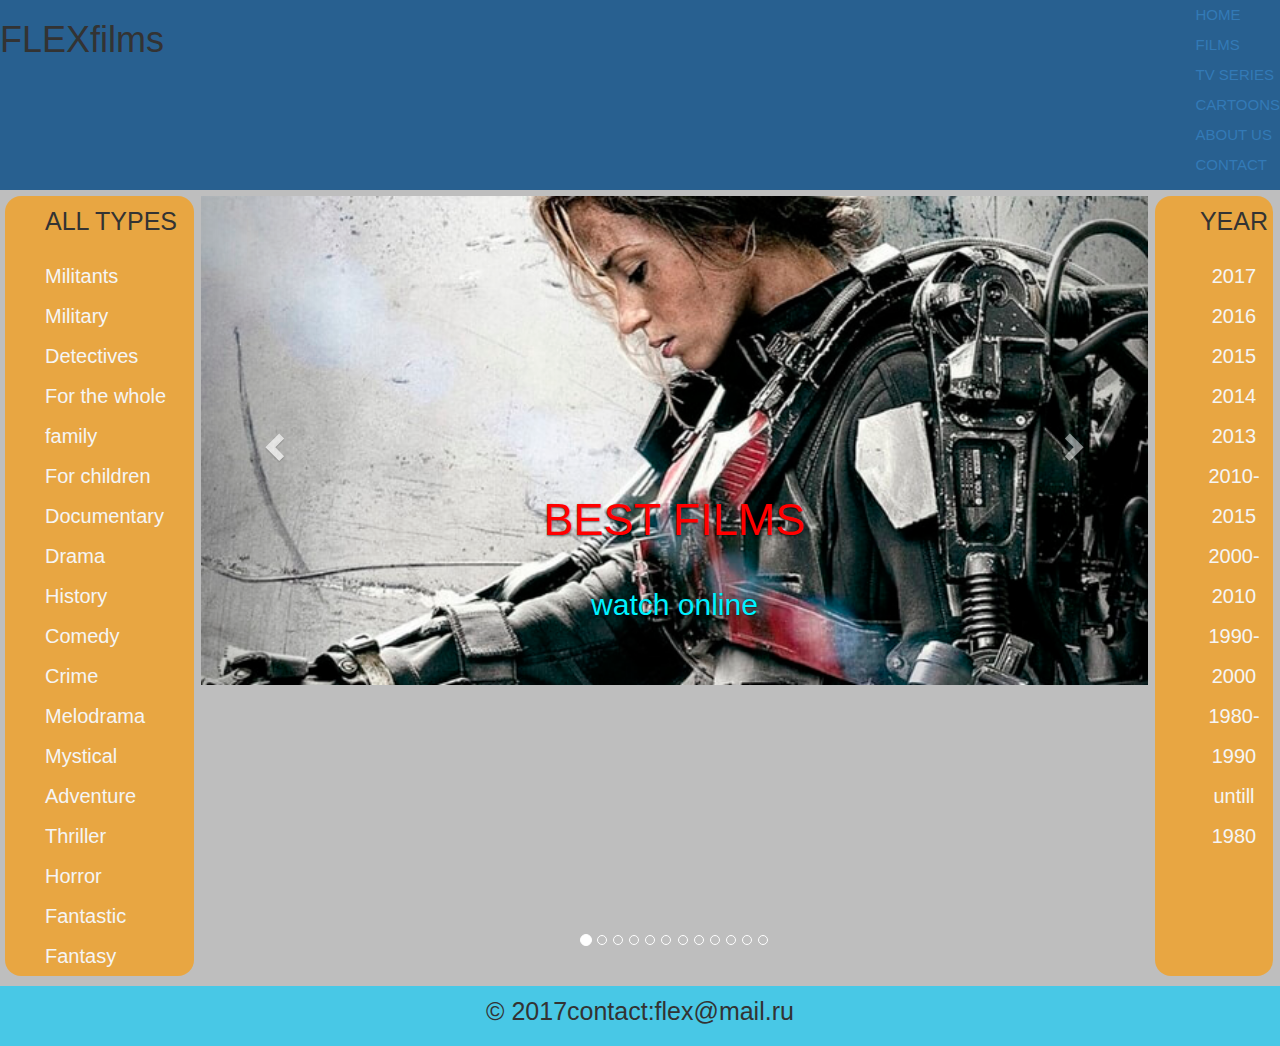
<file: FRONTEND DEVELOPER/ARAM FRONTEND DEVELOPMENT/webpages/flexbox/index.html>
<!DOCTYPE html>
<html>
	<head>
		<meta charset="UTF-8"/>
		<title>MY WEB PAGE</title>
		<script src="jquery-3.1.1.min.js"></script>
		<script src="bootstrap/js/bootstrap.min.js"></script>
		<link href="style.css" rel="stylesheet">
	</head>
	
	<body>
		<div class="container_flex">
			<header class="header">
				<div class="logo">
					<h1>FLEXfilms</h1>
				</div>
				<nav class="nav">
					<ul>
						<li><a href="#">HOME</a></li>
						<li><a href="#">FILMS</a></li>
						<li><a href="#">TV SERIES</a></li>
						<li><a href="#">CARTOONS</a></li>
						<li><a href="#">ABOUT US</a></li>
						<li><a href="#">CONTACT</a></li>
					</ul>
				</nav>
			</header>
			
		<div class="main_content">
			<section class="section1">
				<ul>
					<li><p>ALL TYPES</p></li>
					<li><a href="#">Militants</a></li>
					<li><a href="#">Military</a></li>
					<li><a href="#">Detectives</a></li>
					<li><a href="#">For the whole family</a></li>
					<li><a href="#">For children</a></li>
					<li><a href="#">Documentary</a></li>
					<li><a href="#">Drama</a></li>
					<li><a href="#">History</a></li>
					<li><a href="#">Comedy</a></li>
					<li><a href="#">Crime</a></li>
					<li><a href="#">Melodrama</a></li>
					<li><a href="#">Mystical</a></li>
					<li><a href="#">Adventure</a></li>
					<li><a href="#">Thriller</a></li>
					<li><a href="#">Horror</a></li>
					<li><a href="#">Fantastic</a></li>
					<li><a href="#">Fantasy</a></li>
				</ul>
			</section>
			<div class="main">
				<div id="myCarousel" class="carousel slide" data-ride="carousel">
						<!-- Indicators -->
						<ol class="carousel-indicators">
						  <li data-target="#myCarousel" data-slide-to="0" class="active"></li>
						  <li data-target="#myCarousel" data-slide-to="1"></li>
						  <li data-target="#myCarousel" data-slide-to="2"></li>
						  <li data-target="#myCarousel" data-slide-to="3"></li>
						  <li data-target="#myCarousel" data-slide-to="4"></li>
						  <li data-target="#myCarousel" data-slide-to="5"></li>
						  <li data-target="#myCarousel" data-slide-to="6"></li>
						  <li data-target="#myCarousel" data-slide-to="7"></li>
						  <li data-target="#myCarousel" data-slide-to="8"></li>
						  <li data-target="#myCarousel" data-slide-to="9"></li>
						  <li data-target="#myCarousel" data-slide-to="10"></li>
						  <li data-target="#myCarousel" data-slide-to="11"></li>
						</ol>

						<!-- Wrapper for slides -->
						<div class="carousel-inner" role="listbox">

						  <div class="item active">
							<img src="foto/1.png" alt="Chania" width="1614" height="345">
							<div class="carousel-caption">
								<p>BEST FILMS</p>
								<a href="#">watch online</a>
							</div>
						</div>

						<div class="item">
							<img src="foto/2.png" alt="Chania" width="1614" height="345">
							<div class="carousel-caption">
								<p>BEST FILMS</p>
								<a href="#">watch online</a>
							</div>
						</div>
						
						<div class="item">
							<img src="foto/3.png" alt="Flower" width="1614" height="345">
							<div class="carousel-caption">
								<p>BEST FILMS</p>
								<a href="#">watch online</a>
							</div>
						</div>

						<div class="item">
							<img src="foto/4.png" alt="Flower" width="1614" height="345">
							<div class="carousel-caption">
								<p>BEST FILMS</p>
								<a href="#">watch online</a>
							</div>
						</div>
					  
						<div class="item">
							<img src="foto/5.png" alt="Flower" width="1614" height="345">
							<div class="carousel-caption">
								<p>BEST FILMS</p>
								<a href="#">watch online</a>
							</div>
						</div>
						
						<div class="item">
							<img src="foto/6.png" alt="Flower" width="1614" height="345">
							<div class="carousel-caption">
								<p>BEST FILMS</p>
								<a href="#">watch online</a>
							</div>
						</div>
						
						<div class="item">
							<img src="foto/7.png" alt="Flower" width="1614" height="345">
							<div class="carousel-caption">
								<p>BEST FILMS</p>
								<a href="#">watch online</a>
							</div>
						</div>
						
						<div class="item">
							<img src="foto/8.png" alt="Flower" width="1614" height="345">
							<div class="carousel-caption">
								<p>BEST FILMS</p>
								<a href="#">watch online</a>
							</div>
						</div>
						
						<div class="item">
							<img src="foto/9.png" alt="Flower" width="1614" height="345">
							<div class="carousel-caption">
								<p>BEST FILMS</p>
								<a href="#">watch online</a>
							</div>
						</div>
						
						<div class="item">
							<img src="foto/10.png" alt="Flower" width="1614" height="345">
							<div class="carousel-caption">
								<p>BEST FILMS</p>
								<a href="#">watch online</a>
							</div>
						</div>
						
						<div class="item">
							<img src="foto/11.png" alt="Flower" width="1614" height="345">
							<div class="carousel-caption">
								<p>BEST FILMS</p>
								<a href="#">watch online</a>
							</div>
						</div>
						
						<div class="item">
							<img src="foto/12.png" alt="Flower" width="1614" height="345">
							<div class="carousel-caption">
								<p>BEST FILMS</p>
								<a href="#">watch online</a>
							</div>
						</div>

						<!-- Left and right controls -->
						<a class="left carousel-control" href="#myCarousel" role="button" data-slide="prev">
						  <span class="glyphicon glyphicon-chevron-left" aria-hidden="true"></span>
						  <span class="sr-only">Previous</span>
						</a>
						<a class="right carousel-control" href="#myCarousel" role="button" data-slide="next">
						  <span class="glyphicon glyphicon-chevron-right" aria-hidden="true"></span>
						  <span class="sr-only">Next</span>
						</a>
					</div>
				</div>
			</div>
			
			<section class="section2">
				<ul>
					<li><p>YEAR</p></li>
					<li><a href="#">2017</a></li>
					<li><a href="#">2016</a></li>
					<li><a href="#">2015</a></li>
					<li><a href="#">2014</a></li>
					<li><a href="#">2013</a></li>
					<li><a href="#">2010-2015</a></li>
					<li><a href="#">2000-2010</a></li>
					<li><a href="#">1990-2000</a></li>
					<li><a href="#">1980-1990</a></li>
					<li><a href="#">untill 1980</a></li>
				</ul>
			</section>
		</div>	
			
			<footer class="footer">
				<div class="footer1"><p>&copy 2017</p></div>
				<div class="footer2"><p>contact:flex@mail.ru</p></div>
			</footer>
		</div>
		
		
		<link href="bootstrap/css/bootstrap.min.css" rel="stylesheet">
		
	</body>
</html>
</file>
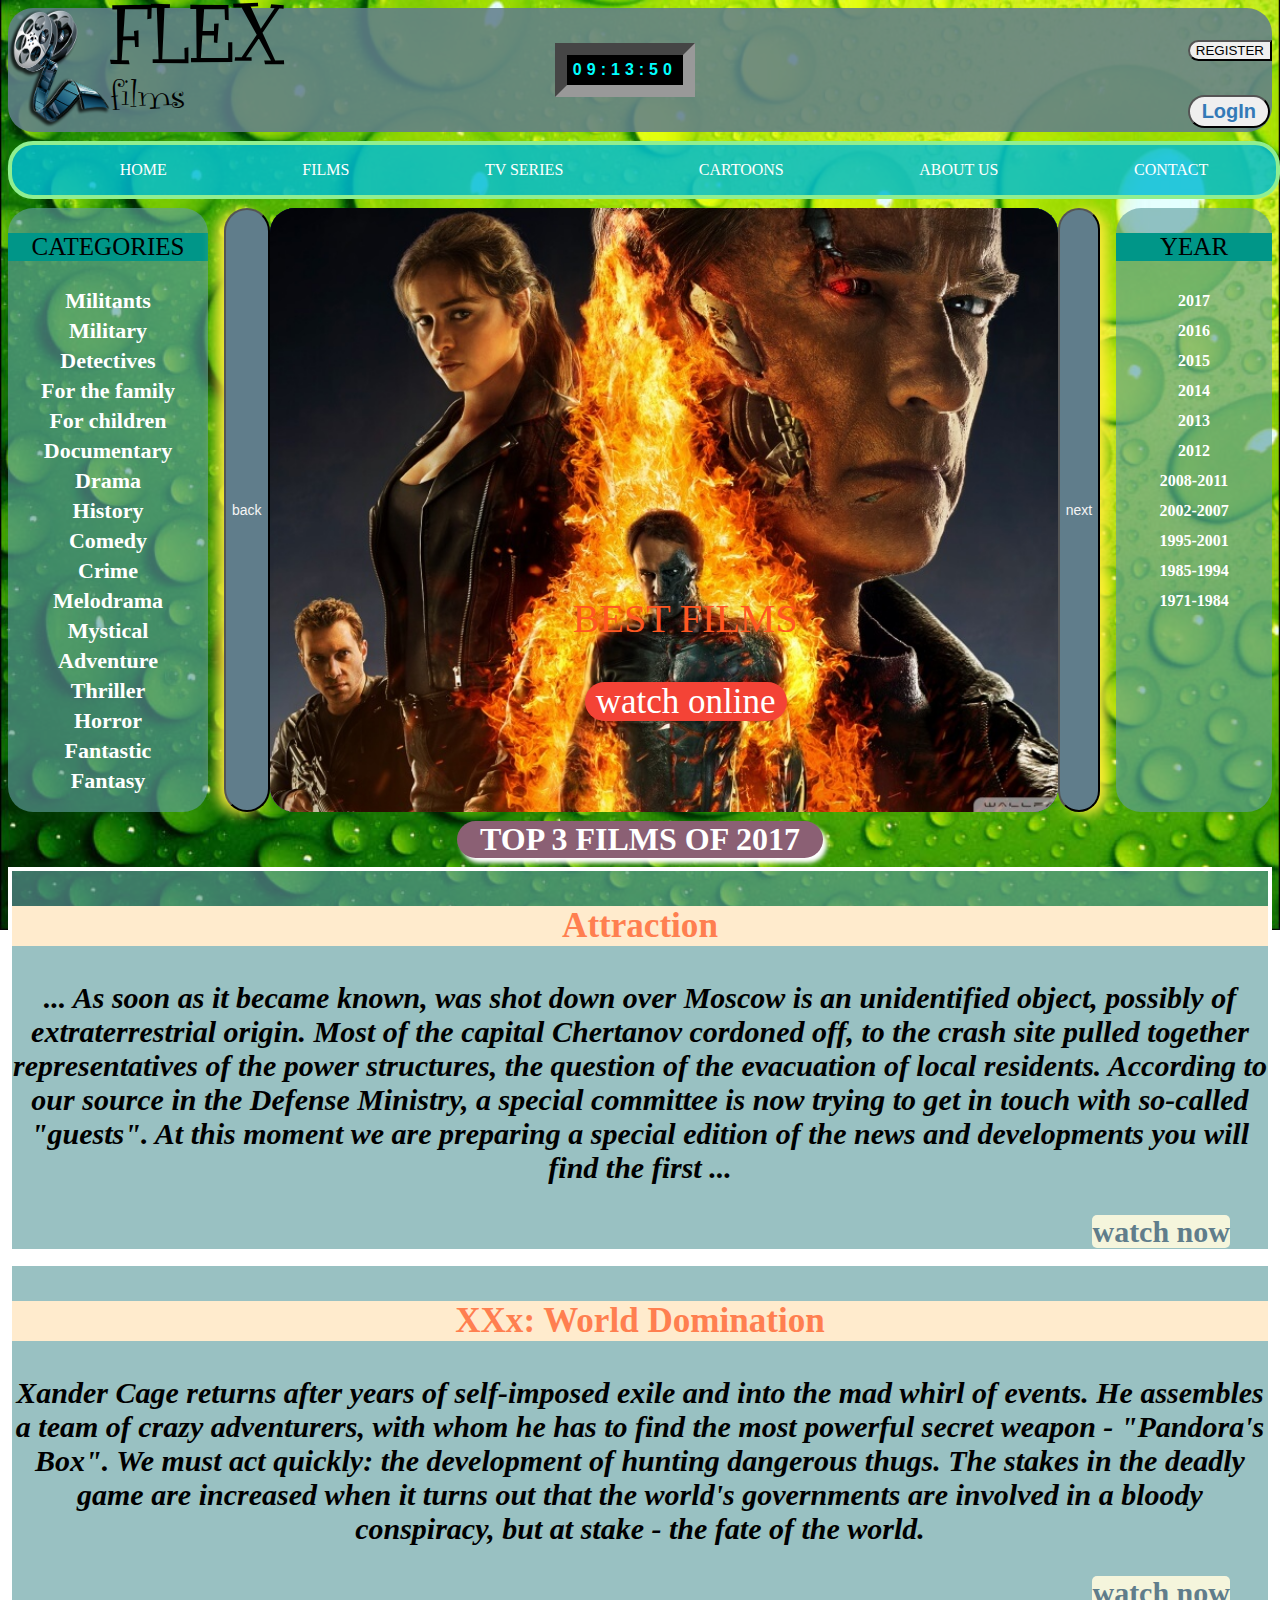
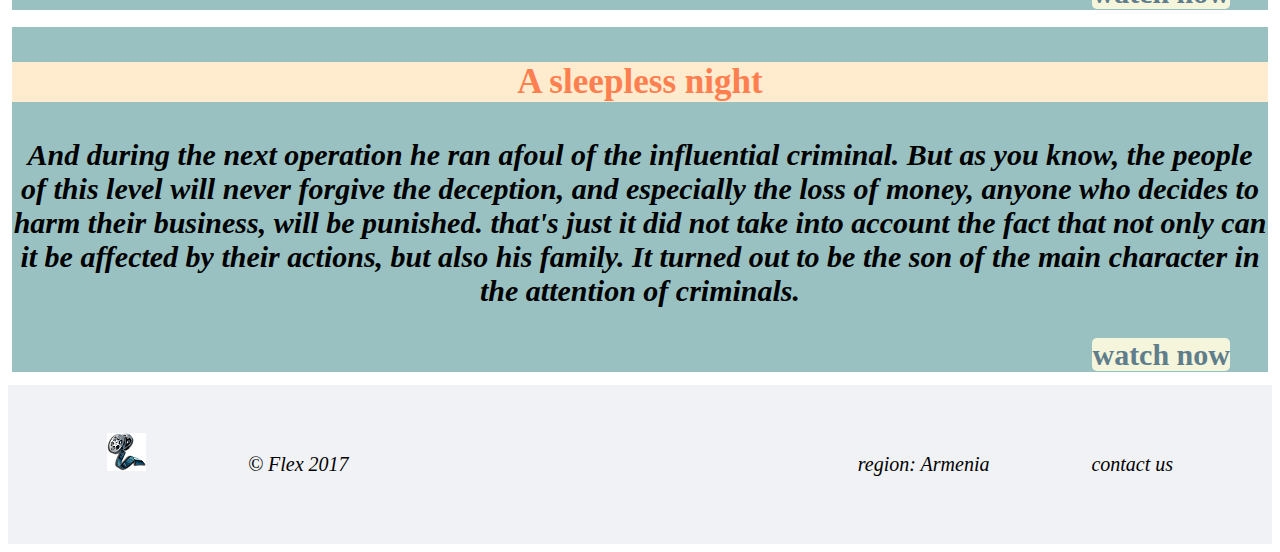
<file: FRONTEND DEVELOPER/ARAM FRONTEND DEVELOPMENT/webpages/PORTFOLIO/index.html>
<!DOCTYPE html>
<html>
	<head>
		<meta charset="UTF-8"/>
		<title>MY WEB PAGE</title>
		<link href="style.css" rel="stylesheet">	
	</head>
	
	<body onload="digitalWatch()">
		<!--HEADER-->
		<div id="container_flex">
			<header id="header">
				<div id="logo">
					<a href="index.html"><img src="image/logo.png" alt="logo" width="102" height="120"></a>
				</div>
				<div id="logo_text">
					<h1>FLEX</h1><p>films</p>
				</div>
				
				<div id="digitalWatch"></div>
				
				<div id="login_popup">
					<div id="popup">
						<form name="form" id="popup_form">
							<label>username:
								<input type="text" name="username" maxlength="10" placeholder="name" id="username">
							</label>
							<label>password:
								<input type="password" name="password" maxlength="10" placeholder="password" id="password">
							</label>
							<div id="send">
								<input type="submit" name="submit" value="send" id="send1">
							</div>
							<div id="remember">remember
								<input type="checkbox" name="checkbox" value="remember">
							</div>
						</form>
						<div id="close_popup"></div>
					</div>
				</div>
					
				<div id="text">
					<a href="register/register.html" target="_blank"><input type="button" value="REGISTER" name="button" id="register_small"></a>
					<a href="register/register.html" target="_blank"><h2><input type="button" value="REGISTER" name="button" id="register"></h2></a>
					<input type="button" value="LogIn" name="button" id="login">
				</div>
			</header>
			<!--MENU-->
			<button id="menu_init">MENU</button>
			<div id="wrapper">
				<nav id="menu">
					<ul>
						<li class="menu"><a href="#">HOME</a>
							<ul class="drop-menu menu1">
								<li><a href="#">FREE</a></li>
								<li><a href="#">PAYED</a></li>
								<li><a href="#">CREDIT CARD</a></li>
								<li><a href="#">CHARGE</a></li>
							</ul>
						</li>
						
						<li class="menu"><a href="#">FILMS</a>
							<ul class="drop-menu menu2">
								<li><a href="#">3D</a></li>
								<li><a href="#">RUSSIAN</a></li>
								<li><a href="#">SOVIET UNION</a></li>
								<li><a href="#">AMERICAN</a></li>
								<li><a href="#">NEW</a></li>
							</ul>
						</li>
						
						<li class="menu"><a href="#">TV SERIES</a>
							<ul class="drop-menu menu3">
								<li><a href="#">ARMENIAN</a></li>
								<li><a href="#">BRAZILIAN</a></li>
								<li><a href="#">RUSSIAN</a></li>
								<li><a href="#">LOVE STORIES</a></li>
								<li><a href="#">NEW</a></li>
							</ul>
						</li>
						
						<li class="menu"><a href="#">CARTOONS</a>
							<ul class="drop-menu menu4">
								<li><a href="#">0+</a></li>
								<li><a href="#">TOLDDERS</a></li>
								<li><a href="#">TEENAGERS</a></li>
								<li><a href="#">DEVELOPING</a></li>
								<li><a href="#">MUSICLE</a></li>
							</ul>
						</li>
						
						<li class="menu"><a href="#">ABOUT US</a>
							<ul class="drop-menu menu5">
								<li><a href="#">FOUNDATION</a></li>
								<li><a href="#">MISSION</a></li>
								<li><a href="#">FEEDBACK</a></li>
								<li><a href="#">PARTNERS</a></li>
								<li><a href="#">ADVANTAGE</a></li>
							</ul>
						</li>
					
						<li class="menu"><a href="#">CONTACT</a>
							<ul class="drop-menu menu6">
								<li><a href="#">EMAIL ADDRESS</a></li>
								<li><a href="#">PHONE</a></li>
							</ul>
						</li>
					</ul>	
				</nav>
			</div>
			<!--MAIN_CONTENT-->
				<button id="left_contentButton">CATEGORIES</button>
				<button id="right_contentButton">YEAR</button>
			<!--LEFT_CONTENT-->	
			<div id="main_content">
				<section id="left_content">
					<nav id="nav_first">
						<ul>
							<li><p>CATEGORIES</p></li>
							<li><a href="https://www.ivi.ru/movies/boeviki" target="_blank">Militants</a></li>
							<li><a href="https://www.ivi.ru/movies/voennye" target="_blank">Military</a></li>
							<li><a href="https://www.ivi.ru/movies/detective" target="_blank">Detectives</a></li>
							<li><a href="https://www.ivi.ru/movies/dlya_vsej_semi" target="_blank">For the family</a></li>
							<li><a href="https://www.ivi.ru/movies/detskiy" target="_blank">For children</a></li>
							<li><a href="https://www.ivi.ru/movies/documentary" target="_blank">Documentary</a></li>
							<li><a href="https://www.ivi.ru/movies/drama" target="_blank">Drama</a></li>
							<li><a href="https://www.ivi.ru/movies/istoricheskie" target="_blank">History</a></li>
							<li><a href="https://www.ivi.ru/movies/comedy" target="_blank">Comedy</a></li>
							<li><a href="https://www.ivi.ru/movies/crime" target="_blank">Crime</a></li>
							<li><a href="https://www.ivi.ru/movies/melodramy" target="_blank">Melodrama</a></li>
							<li><a href="https://www.ivi.ru/movies/misticheskie" target="_blank">Mystical</a></li>
							<li><a href="https://www.ivi.ru/movies/adventures" target="_blank">Adventure</a></li>
							<li><a href="https://www.ivi.ru/movies/thriller" target="_blank">Thriller</a></li>
							<li><a href="https://www.ivi.ru/movies/horror" target="_blank">Horror</a></li>
							<li><a href="https://www.ivi.ru/movies/fantastika" target="_blank">Fantastic</a></li>
							<li><a href="https://www.ivi.ru/movies/fentezi" target="_blank">Fantasy</a></li>
						</ul>
					</nav>
				</section>
				<!--CENTER_SLIDER_CONTENT-->
					<input class="button_left_img" type="button" value="back">
				<section id="center">
					<div class="slider_item item" id="slider_item1">
						<div class="slider_text">
							<p>BEST FILMS</p>
							<a href="http://filmix.me" target="_blank">watch online</a>
						</div>
					</div>
					
					<div class="slider_item" id="slider_item2">
						<div class="slider_text">
							<p>BEST FILMS</p>
							<a href="http://filmix.me" target="_blank">watch online</a>
						</div> 
					</div>
					
					<div class="slider_item" id="slider_item3">
						<div class="slider_text">
							<p>BEST FILMS</p>
							<a href="http://filmix.me" target="_blank">watch online</a>
						</div>
					</div>
					
					<div class="slider_item" id="slider_item4">
						<div class="slider_text">
							<p>BEST FILMS</p>
							<a href="http://filmix.me" target="_blank">watch online</a>
						</div>
					</div>
					
					<div class="slider_item" id="slider_item5">
						<div class="slider_text">
							<p>BEST FILMS</p>
							<a href="http://filmix.me" target="_blank">watch online</a>
						</div>
					</div>
					
					<div class="slider_item" id="slider_item6">
						<div class="slider_text">
							<p>BEST FILMS</p>
							<a href="http://filmix.me" target="_blank">watch online</a>
						</div>
					</div>
					
					<div class="slider_item" id="slider_item7">
						<div class="slider_text">
							<p>BEST FILMS</p>
							<a href="http://filmix.me" target="_blank">watch online</a>
						</div>
					</div>
				</section>
					<input class="button_right_img" type="button" value="next">
				<!--RIGHT_CONTENT-->	
				<section id="right_content">
					<div id="nav_second">
						<ul>
							<li><p>YEAR</p></li>
							<li><a href="http://kinogo-online.net/load/god/filmy_2017/29" target="_blank">2017</a></li>
							<li><a href="http://hdkinomir.com/filmy-2016-goda/" target="_blank">2016</a></li>
							<li><a href="http://hdkinomir.com/filmy-2015-goda/" target="_blank">2015</a></li>
							<li><a href="http://hdkinomir.com/filmy-2014-goda/" target="_blank">2014</a></li>
							<li><a href="http://hdkinomir.com/filmy-2013-goda/" target="_blank">2013</a></li>
							<li><a href="http://kinogo.club/filmy_2012/" target="_blank">2012</a></li>
							<li><a href="http://kinoblog.tv/years/2008to2017/" target="_blank">2008-2011</a></li>
							<li><a href="http://kinoblog.tv/years/2002to2007/" target="_blank">2002-2007</a></li>
							<li><a href="http://kinoblog.tv/years/1995to2001/" target="_blank">1995-2001</a></li>
							<li><a href="http://kinoblog.tv/years/1985to1994/" target="_blank">1985-1994</a></li>
							<li><a href="http://kinoblog.tv/years/1971to1984/" target="_blank">1971-1984</a></li>
						</ul>
					</div>
				</section>
			</div>
			<!--SECOND_CONTENT-->
			<div id="secondary_content">
					<h2>TOP 3 FILMS OF 2017</h2>
				<div class="text1">
					<h3>Attraction</h3>
					<p><i>... As soon as it became known, was shot down over Moscow is an unidentified object, possibly of extraterrestrial origin. Most of the capital Chertanov cordoned off, to the crash site pulled together representatives of the power structures, the question of the evacuation of local residents. According to our source in the Defense Ministry, a special committee is now trying to get in touch with so-called "guests". At this moment we are preparing a special edition of the news and developments you will find the first ...</i></p>
					<a href="https://www.kinopoisk.ru/film/840250/" target="_blank">watch now</a>
				</div>
				<div class="text1">
					<h3>XXx: World Domination</h3>
					<p><i>Xander Cage returns after years of self-imposed exile and into the mad whirl of events. He assembles a team of crazy adventurers, with whom he has to find the most powerful secret weapon - "Pandora's Box". We must act quickly: the development of hunting dangerous thugs. The stakes in the deadly game are increased when it turns out that the world's governments are involved in a bloody conspiracy, but at stake - the fate of the world.</i></p>
					<a href="https://www.kinopoisk.ru/film/428709/" target="_blank">watch now</a>
				</div>
				
				<div id="scroll_popup">
					<form name="form">
						<div id="scroll_popup_text">
							<p>DO YOU LIKE THIS SITE ?</p>
						</div>
						<div id="ok">
							<input type="submit" name="submit" value="ok" id="ok1">
						</div>
					</form>
					<div id="close_scroll_popup"></div>
				</div>
				
				<div class="text1">
					<h3>A sleepless night</h3>
					<p><i>And during the next operation he ran afoul of the influential criminal. But as you know, the people of this level will never forgive the deception, and especially the loss of money, anyone who decides to harm their business, will be punished. that's just it did not take into account the fact that not only can it be affected by their actions, but also his family. It turned out to be the son of the main character in the attention of criminals.</i></p>
					<a href="https://www.kinopoisk.ru/film/629863/" target="_blank">watch now</a>
				</div>
			</div>
			<!--FOOTER-->
			
			<footer id="footer">
				<img src="image/logo_footer.png" alt="logo_footer">
				
				<div id="footer_left">
					<p><i>&copy Flex 2017</i></p>
				</div>
				
				<div id="footer_center">
					<p><i>region: Armenia</i></p>
				</div>
				
				<div id="footer_right">
					<a href="#"><p><i>contact us</i></p></a>
				</div>
			</footer>
			
			<div id="overpage"></div>
			<div id="scroll_overpage"></div>
		</div>
		<script src="jquery-3.1.1.min.js"></script>
		<script src="script.js"></script>
	</body>
</html>
</file>
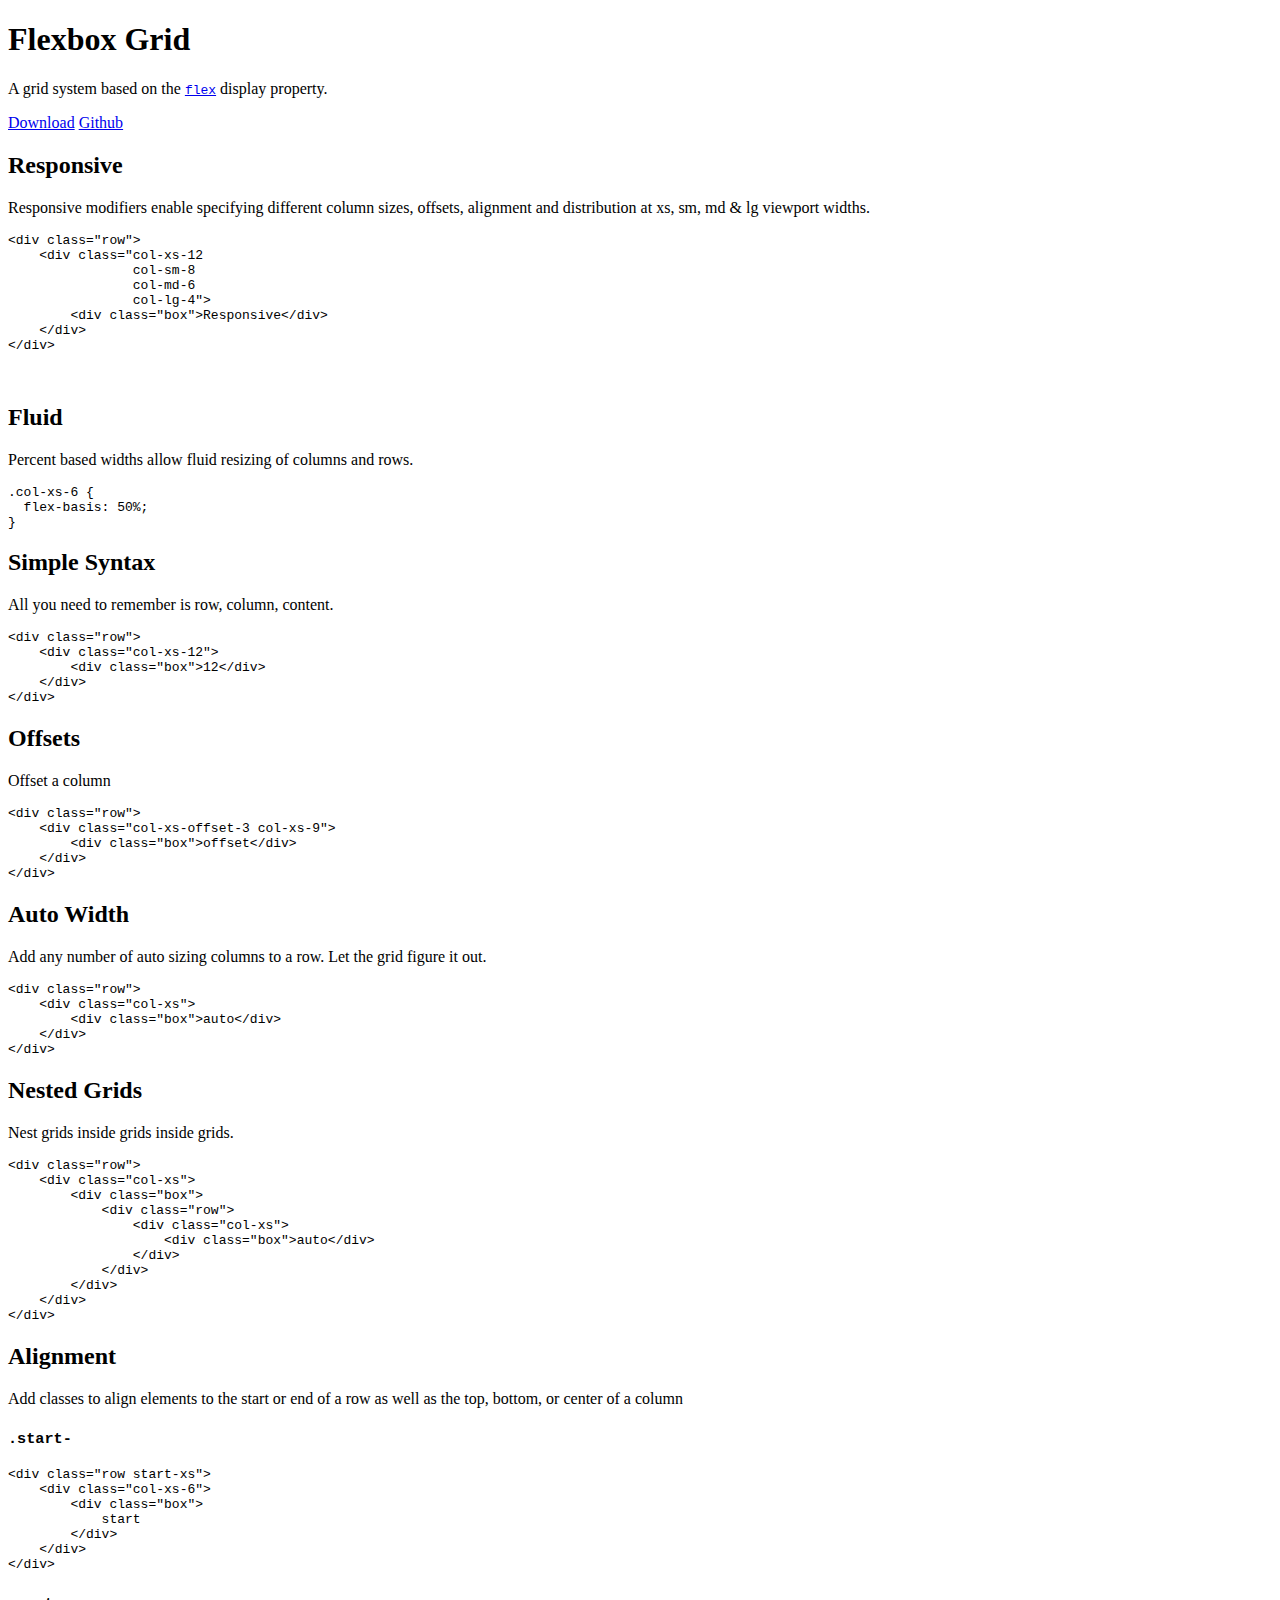
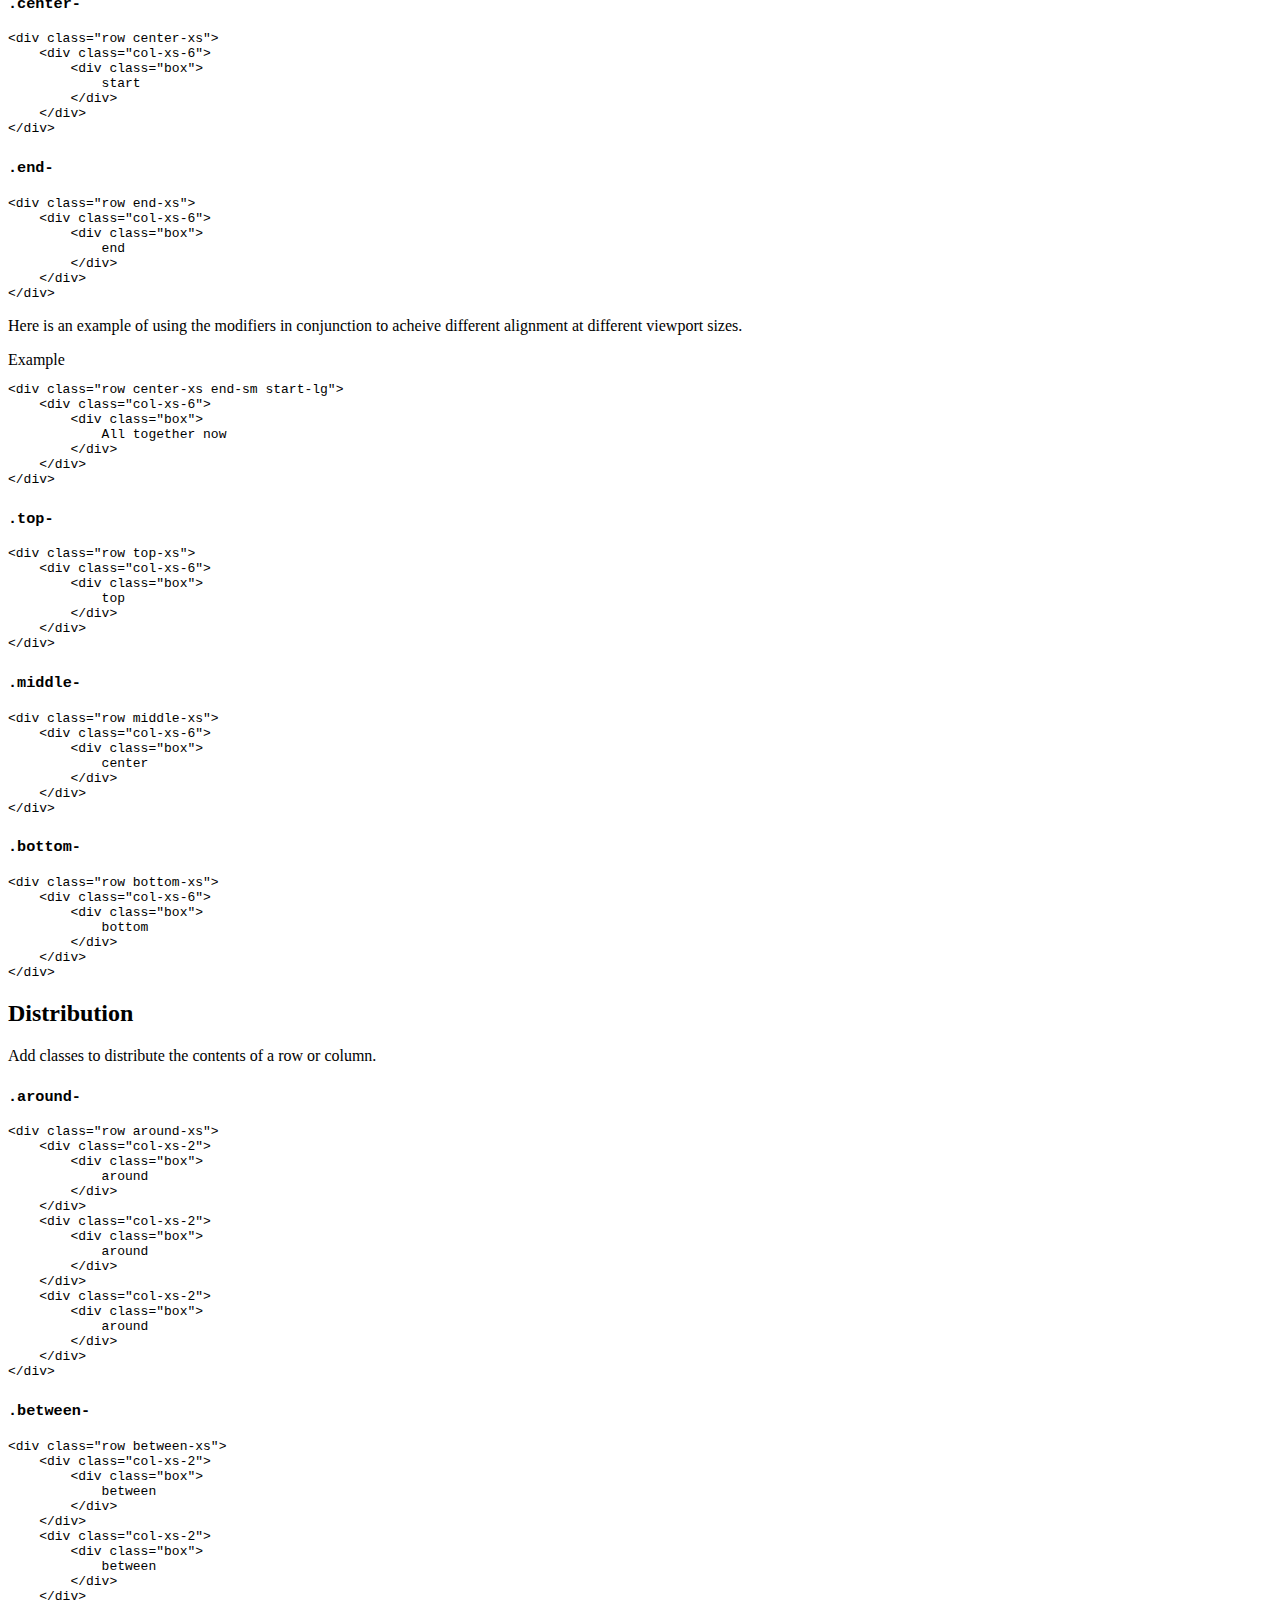
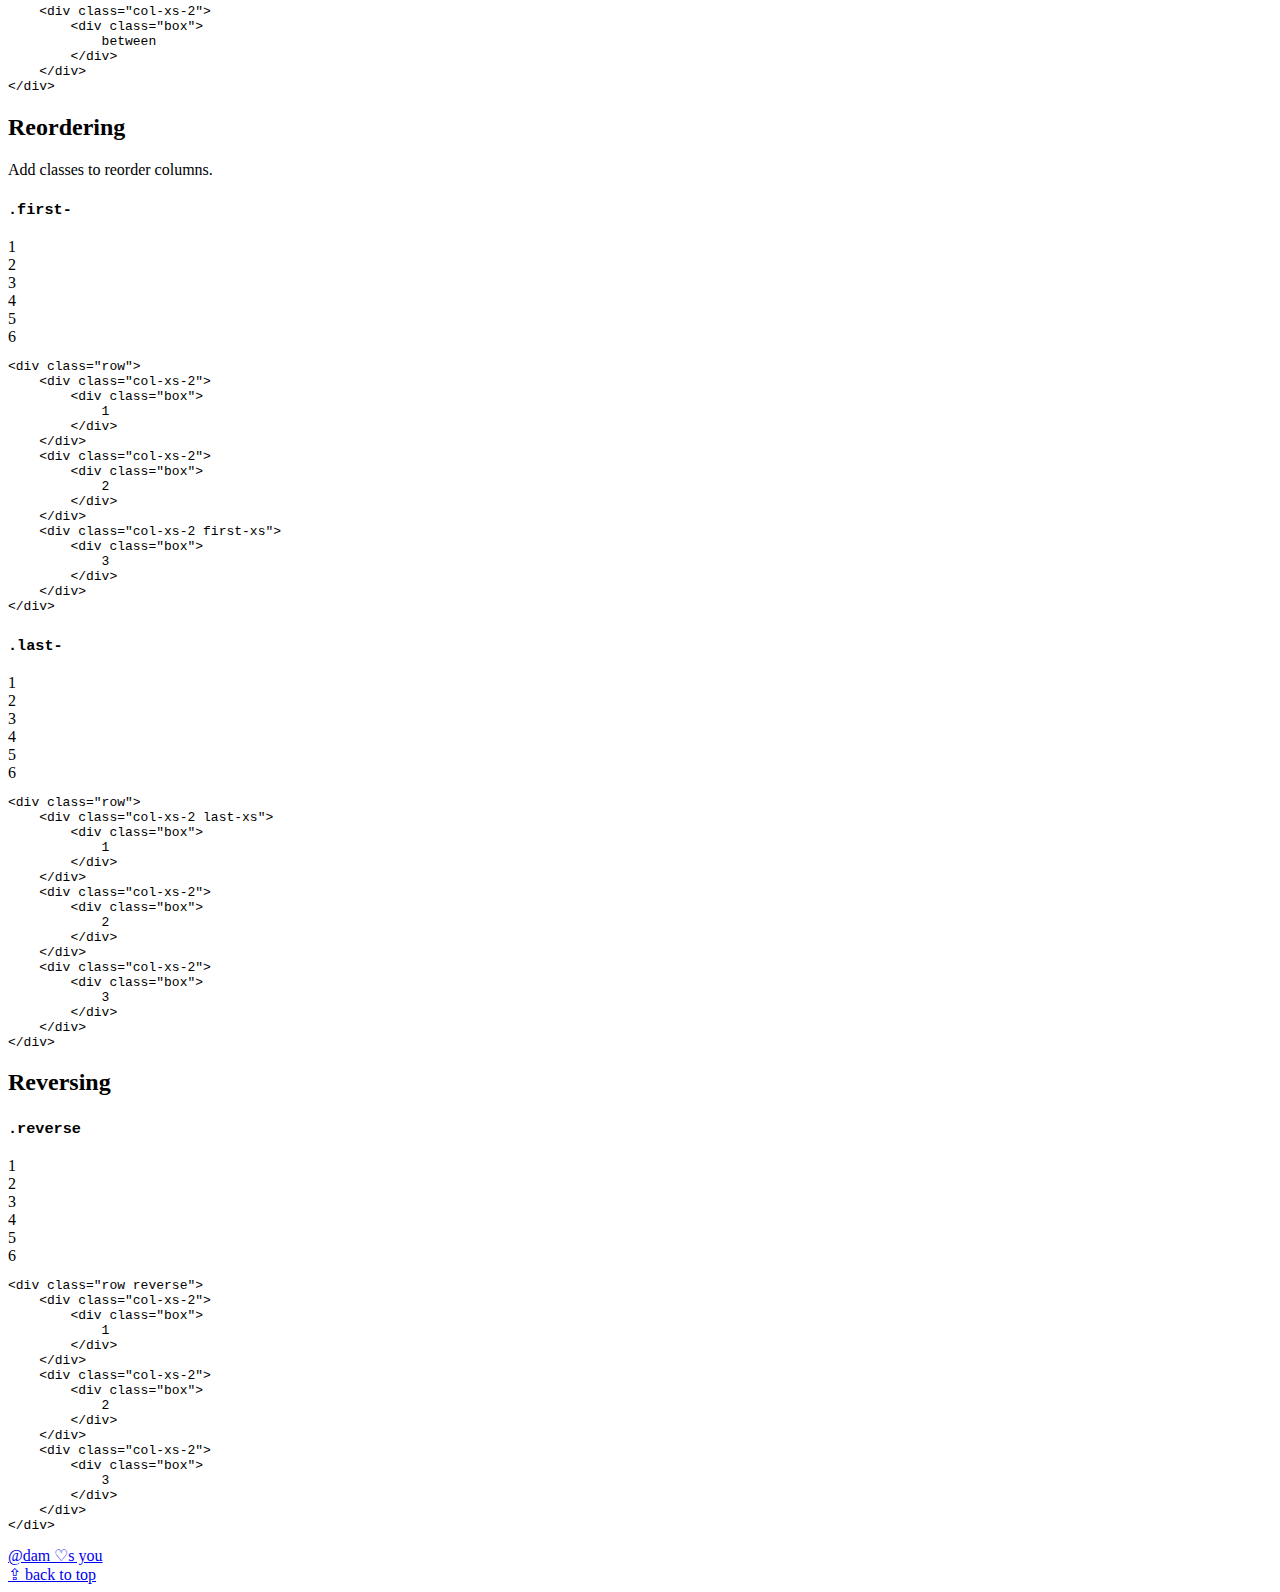
<file: FRONTEND DEVELOPER/ARAM FRONTEND DEVELOPMENT/flexboxgrid-6.3.1 and bootstrap/flexboxgrid-6.3.1/src/index.html>
<!DOCTYPE HTML>

<html>

    <head>
        <meta charset="utf-8" />
        <meta http-equiv="X-UA-Compatible" content="IE=edge">
        <title>Flexbox Grid</title>
        <meta name="viewport" content="width=device-width, initial-scale=1">

        <style>
            <!-- build:include:dist ../css/index.min.css -->
            <!-- /build -->
        </style>
        <script>
          function loadCSS( href, before, media, callback ){
            "use strict";
            var ss = window.document.createElement( "link" );
            var ref = before || window.document.getElementsByTagName( "script" )[ 0 ];
            var sheets = window.document.styleSheets;
            ss.rel = "stylesheet";
            ss.href = href;
            ss.media = "only x";
            ref.parentNode.insertBefore( ss, ref );
            ss.onloadcssdefined = function( cb ){
              var defined;
              for( var i = 0; i < sheets.length; i++ ){
                if( sheets[ i ].href && sheets[ i ].href.indexOf( href ) > -1 ){
                  defined = true;
                }
              }
              if( defined ){
                cb();
              } else {
                setTimeout(function() {
                  ss.onloadcssdefined( cb );
                });
              }
            };
            ss.onloadcssdefined(function() {
              ss.media = media || "all";
            });
            return ss;
          }
          loadCSS( "//kristoferjoseph.com/font/bold.css" );
        </script>
        <noscript><link href="//kristoferjoseph.com/font/bold.css" rel="stylesheet"></noscript>
    </head>

    <body class="layout">

        <div class="page js-page">
            <header class="hero">
                <div class="row center-xs">
                     <h1 class="hero-headline">Flexbox Grid</h1>
                </div>
                <div class="row center-xs">
                    <p class="hero-copy">A grid system based on the <a href="http://caniuse.com/#search=flexbox"><code class="inline-anchor">flex</code></a> display
                        property.</p>
                </div>
                <div class="row center-xs">
                  <a class="button invisible-xs visible-md" href="https://github.com/kristoferjoseph/flexboxgrid/archive/v6.3.1.zip">Download</a>
                  <a class="button" href="https://github.com/kristoferjoseph/flexboxgrid">Github</a>

                </div>
            </header>


            <div class="wrap container-fluid">
                <a name="responsive"></a>
                <section class="page-section">
                     <h2>Responsive</h2>

                    <p>Responsive modifiers enable specifying different column sizes, offsets, alignment and distribution at xs,
                        sm, md &amp; lg viewport widths.</p>
                    <div class="row">
                        <div class="col-xs-12 col-sm-3 col-md-2 col-lg-1">
                            <div class="box-row"></div>
                        </div>
                        <div class="col-xs-6 col-sm-6 col-md-8 col-lg-10">
                            <div class="box-row"></div>
                        </div>
                        <div class="col-xs-6 col-sm-3 col-md-2 col-lg-1">
                            <div class="box-row"></div>
                        </div>
                    </div>
                    <div class="row">
                        <div class="col-xs-12 col-sm-3 col-md-2 col-lg-1">
                            <div class="box-row"></div>
                        </div>
                        <div class="col-xs-12 col-sm-9 col-md-10 col-lg-11">
                            <div class="box-row"></div>
                        </div>
                    </div>
                    <div class="row">
                        <div class="col-xs-10 col-sm-6 col-md-8 col-lg-10">
                            <div class="box-row"></div>
                        </div>
                        <div class="col-xs-2 col-sm-6 col-md-4 col-lg-2">
                            <div class="box-row"></div>
                        </div>
                    </div>
<pre><code>&lt;div class="row">
    &lt;div class="col-xs-12
                col-sm-8
                col-md-6
                col-lg-4">
        &lt;div class="box">Responsive&lt;/div>
    &lt;/div>
&lt;/div></code></pre>
                </section>

                <a name="fluid"></a>
                <section class="page-section">
                     <br>
                     <h2>Fluid</h2>

                    <p>Percent based widths allow fluid resizing of columns and rows.</p>
                    <div class="row">
                        <div class="col-xs-12">
                            <div class="box-row"></div>
                        </div>
                    </div>
                    <div class="row">
                        <div class="col-xs-1">
                            <div class="box-row"></div>
                        </div>
                        <div class="col-xs-11">
                            <div class="box-row"></div>
                        </div>
                    </div>
                    <div class="row">
                        <div class="col-xs-2">
                            <div class="box-row"></div>
                        </div>
                        <div class="col-xs-10">
                            <div class="box-row"></div>
                        </div>
                    </div>
                    <div class="row">
                        <div class="col-xs-3">
                            <div class="box-row"></div>
                        </div>
                        <div class="col-xs-9">
                            <div class="box-row"></div>
                        </div>
                    </div>
                    <div class="row">
                        <div class="col-xs-4">
                            <div class="box-row"></div>
                        </div>
                        <div class="col-xs-8">
                            <div class="box-row"></div>
                        </div>
                    </div>
                    <div class="row">
                        <div class="col-xs-5">
                            <div class="box-row"></div>
                        </div>
                        <div class="col-xs-7">
                            <div class="box-row"></div>
                        </div>
                    </div>
                    <div class="row">
                        <div class="col-xs-6">
                            <div class="box-row"></div>
                        </div>
                        <div class="col-xs-6">
                            <div class="box-row"></div>
                        </div>
                    </div>
<pre><code>.col-xs-6 {
  flex-basis: 50%;
}</code></pre>

                </section>

                <a name="syntax"></a>
                <section class="page-section">
                     <h2>Simple Syntax</h2>

                    <p>All you need to remember is row, column, content.</p>
<pre><code>&lt;div class="row">
    &lt;div class="col-xs-12">
        &lt;div class="box">12&lt;/div>
    &lt;/div>
&lt;/div></code></pre>

                </section>

                <a name="offsets"></a>
                <section class="page-section">
                     <h2>Offsets</h2>

                    <p>Offset a column</p>
                    <div class="row">
                        <div class="col-xs-offset-11 col-xs-1">
                            <div class="box-row"></div>
                        </div>
                    </div>
                    <div class="row">
                        <div class="col-xs-offset-10 col-xs-2">
                            <div class="box-row"></div>
                        </div>
                    </div>
                    <div class="row">
                        <div class="col-xs-offset-9 col-xs-3">
                            <div class="box-row"></div>
                        </div>
                    </div>
                    <div class="row">
                        <div class="col-xs-offset-8 col-xs-4">
                            <div class="box-row"></div>
                        </div>
                    </div>
                    <div class="row">
                        <div class="col-xs-offset-7 col-xs-5">
                            <div class="box-row"></div>
                        </div>
                    </div>
                    <div class="row">
                        <div class="col-xs-offset-6 col-xs-6">
                            <div class="box-row"></div>
                        </div>
                    </div>
                    <div class="row">
                        <div class="col-xs-offset-5 col-xs-7">
                            <div class="box-row"></div>
                        </div>
                    </div>
                    <div class="row">
                        <div class="col-xs-offset-4 col-xs-8">
                            <div class="box-row"></div>
                        </div>
                    </div>
                    <div class="row">
                        <div class="col-xs-offset-3 col-xs-9">
                            <div class="box-row"></div>
                        </div>
                    </div>
                    <div class="row">
                        <div class="col-xs-offset-2 col-xs-10">
                            <div class="box-row"></div>
                        </div>
                    </div>
                    <div class="row">
                        <div class="col-xs-offset-1 col-xs-11">
                            <div class="box-row"></div>
                        </div>
                    </div>
<pre><code>&lt;div class="row">
    &lt;div class="col-xs-offset-3 col-xs-9">
        &lt;div class="box">offset&lt;/div>
    &lt;/div>
&lt;/div></code></pre>

                </section>

                <a name="auto"></a>
                <section class="page-section">
                     <h2>Auto Width</h2>

                    <p>Add any number of auto sizing columns to a row. Let the grid figure it out.</p>
                    <div
                    class="row">
                        <div class="col-xs">
                            <div class="box-row"></div>
                        </div>
                        <div class="col-xs">
                            <div class="box-row"></div>
                        </div>
            </div>
            <div class="row">
                <div class="col-xs">
                    <div class="box-row"></div>
                </div>
                <div class="col-xs">
                    <div class="box-row"></div>
                </div>
                <div class="col-xs">
                    <div class="box-row"></div>
                </div>
            </div>
<pre><code>&lt;div class="row">
    &lt;div class="col-xs">
        &lt;div class="box">auto&lt;/div>
    &lt;/div>
&lt;/div></code></pre>

            </section>

            <a name="nested"></a>
            <section class="page-section">
                 <h2>Nested Grids</h2>

                <p>Nest grids inside grids inside grids.</p>
                <div class="row">
                    <div class="col-xs-7">
                        <div class="box box-container">
                            <div class="row">
                                <div class="col-xs-9">
                                    <div class="box-first box-container">
                                        <div class="row">
                                            <div class="col-xs-4">
                                                <div class="box-nested"></div>
                                            </div>
                                            <div class="col-xs-8">
                                                <div class="box-nested"></div>
                                            </div>
                                        </div>
                                    </div>
                                </div>
                                <div class="col-xs-3">
                                    <div class="box-first box-container">
                                        <div class="row">
                                            <div class="col-xs">
                                                <div class="box-nested"></div>
                                            </div>
                                        </div>
                                    </div>
                                </div>
                            </div>
                        </div>
                    </div>
                    <div class="col-xs-5">
                        <div class="box box-container">
                            <div class="row">
                                <div class="col-xs-12">
                                    <div class="box-first box-container">
                                        <div class="row">
                                            <div class="col-xs-6">
                                                <div class="box-nested"></div>
                                            </div>
                                            <div class="col-xs-6">
                                                <div class="box-nested"></div>
                                            </div>
                                        </div>
                                    </div>
                                </div>
                            </div>
                        </div>
                    </div>
                </div>
<pre><code>&lt;div class="row">
    &lt;div class="col-xs">
        &lt;div class="box">
            &lt;div class="row">
                &lt;div class="col-xs">
                    &lt;div class="box">auto&lt;/div>
                &lt;/div>
            &lt;/div>
        &lt;/div>
    &lt;/div>
&lt;/div></code></pre>

            </section>

            <a name="alignment"></a>
            <section class="page-section">
                 <h2>Alignment</h2>

                <p>Add classes to align elements to the start or end of a row as well as the top,
                    bottom, or center of a column</p>
                    <h3><code>.start-</code></h3>

                <div class="row">
                    <div class="col-xs-12">
                        <div class="box box-container">
                            <div class="row start-xs">
                                <div class="col-xs-6">
                                    <div class="box-nested"></div>
                                </div>
                            </div>
                        </div>
                    </div>
                </div>
<pre><code>&lt;div class="row start-xs">
    &lt;div class="col-xs-6">
        &lt;div class="box">
            start
        &lt;/div>
    &lt;/div>
&lt;/div>
</code></pre>


                <h3><code>.center-</code></h3>

                <div class="row">
                    <div class="col-xs-12">
                        <div class="box box-container">
                            <div class="row center-xs">
                                <div class="col-xs-6">
                                    <div class="box-nested"></div>
                                </div>
                            </div>
                        </div>
                    </div>
                </div>
<pre><code>&lt;div class="row center-xs">
    &lt;div class="col-xs-6">
        &lt;div class="box">
            start
        &lt;/div>
    &lt;/div>
&lt;/div>
</code></pre>

                <h3><code>.end-</code></h3>

                <div class="row">
                    <div class="col-xs-12">
                        <div class="box box-container">
                            <div class="row end-xs">
                                <div class="col-xs-6">
                                    <div class="box-nested"></div>
                                </div>
                            </div>
                        </div>
                    </div>
                </div>
<pre><code>&lt;div class="row end-xs">
    &lt;div class="col-xs-6">
        &lt;div class="box">
            end
        &lt;/div>
    &lt;/div>
&lt;/div>
</code></pre>

                <p>Here is an example of using the modifiers in conjunction to acheive different alignment at different viewport sizes. </p>
                <div class="row">
                    <div class="col-xs-12">
                        <div class="box box-container">
                            <div class="row center-xs end-sm start-lg">
                                <div class="col-xs-6">
                                    <div class="box-nested"></div>
                                </div>
                            </div>
                        </div>
                    </div>
                </div>Example
<pre><code>&lt;div class="row center-xs end-sm start-lg">
    &lt;div class="col-xs-6">
        &lt;div class="box">
            All together now
        &lt;/div>
    &lt;/div>
&lt;/div>
</code></pre>

                <h3><code>.top-</code></h3>

                <div class="row top-xs">
                    <div class="col-xs-6">
                        <div class="box-large"></div>
                    </div>
                    <div class="col-xs-6">
                        <div class="box"></div>
                    </div>
                </div>
<pre><code>&lt;div class="row top-xs">
    &lt;div class="col-xs-6">
        &lt;div class="box">
            top
        &lt;/div>
    &lt;/div>
&lt;/div>
</code></pre>

                <h3><code>.middle-</code></h3>

                <div class="row middle-xs">
                    <div class="col-xs-6">
                        <div class="box-large"></div>
                    </div>
                    <div class="col-xs-6">
                        <div class="box"></div>
                    </div>
                </div>
<pre><code>&lt;div class="row middle-xs">
    &lt;div class="col-xs-6">
        &lt;div class="box">
            center
        &lt;/div>
    &lt;/div>
&lt;/div>
</code></pre>

                <h3><code>.bottom-</code></h3>

                <div class="row bottom-xs">
                    <div class="col-xs-6">
                        <div class="box-large"></div>
                    </div>
                    <div class="col-xs-6">
                        <div class="box"></div>
                    </div>
                </div>
<pre><code>&lt;div class="row bottom-xs">
    &lt;div class="col-xs-6">
        &lt;div class="box">
            bottom
        &lt;/div>
    &lt;/div>
&lt;/div>
</code></pre>

            </section>

            <a name="distribution"></a>
            <section class="page-section">
                 <h2>Distribution</h2>

                <p>Add classes to distribute the contents of a row or column.</p>
                <h3><code>.around-</code></h3>

                <div class="row">
                    <div class="col-xs-12">
                        <div class="box box-container">
                            <div class="row around-xs">
                                <div class="col-xs-2">
                                    <div class="box-nested"></div>
                                </div>
                                <div class="col-xs-2">
                                    <div class="box-nested"></div>
                                </div>
                                <div class="col-xs-2">
                                    <div class="box-nested"></div>
                                </div>
                            </div>
                        </div>
                    </div>
                </div>
<pre><code>&lt;div class="row around-xs">
    &lt;div class="col-xs-2">
        &lt;div class="box">
            around
        &lt;/div>
    &lt;/div>
    &lt;div class="col-xs-2">
        &lt;div class="box">
            around
        &lt;/div>
    &lt;/div>
    &lt;div class="col-xs-2">
        &lt;div class="box">
            around
        &lt;/div>
    &lt;/div>
&lt;/div>
</code></pre>

                <h3><code>.between-</code></h3>

                <div class="row">
                    <div class="col-xs-12">
                        <div class="box box-container">
                            <div class="row between-xs">
                                <div class="col-xs-2">
                                    <div class="box-nested"></div>
                                </div>
                                <div class="col-xs-2">
                                    <div class="box-nested"></div>
                                </div>
                                <div class="col-xs-2">
                                    <div class="box-nested"></div>
                                </div>
                            </div>
                        </div>
                    </div>
                </div>
<pre><code>&lt;div class="row between-xs">
    &lt;div class="col-xs-2">
        &lt;div class="box">
            between
        &lt;/div>
    &lt;/div>
    &lt;div class="col-xs-2">
        &lt;div class="box">
            between
        &lt;/div>
    &lt;/div>
    &lt;div class="col-xs-2">
        &lt;div class="box">
            between
        &lt;/div>
    &lt;/div>
&lt;/div>
</code></pre>

            </section>

            <a name="reordering"></a>
            <section class="page-section">
                 <h2>Reordering</h2>

                <p>Add classes to reorder columns.</p>
                <h3><code>.first-</code></h3>

                <div class="row">
                    <div class="col-xs-12">
                        <div class="box box-container">
                            <div class="row">
                                <div class="col-xs-2">
                                    <div class="box-first">1</div>
                                </div>
                                <div class="col-xs-2">
                                    <div class="box-first">2</div>
                                </div>
                                <div class="col-xs-2">
                                    <div class="box-first">3</div>
                                </div>
                                <div class="col-xs-2">
                                    <div class="box-first">4</div>
                                </div>
                                <div class="col-xs-2">
                                    <div class="box-first">5</div>
                                </div>
                                <div class="col-xs-2 first-xs">
                                    <div class="box-nested">6</div>
                                </div>
                            </div>
                        </div>
                    </div>
                </div>
<pre><code>&lt;div class="row">
    &lt;div class="col-xs-2">
        &lt;div class="box">
            1
        &lt;/div>
    &lt;/div>
    &lt;div class="col-xs-2">
        &lt;div class="box">
            2
        &lt;/div>
    &lt;/div>
    &lt;div class="col-xs-2 first-xs">
        &lt;div class="box">
            3
        &lt;/div>
    &lt;/div>
&lt;/div>
</code></pre>

                <h3><code>.last-</code></h3>

                <div class="row">
                    <div class="col-xs-12">
                        <div class="box box-container">
                            <div class="row">
                                <div class="col-xs-2 last-xs">
                                    <div class="box-nested">1</div>
                                </div>
                                <div class="col-xs-2">
                                    <div class="box-first">2</div>
                                </div>
                                <div class="col-xs-2">
                                    <div class="box-first">3</div>
                                </div>
                                <div class="col-xs-2">
                                    <div class="box-first">4</div>
                                </div>
                                <div class="col-xs-2">
                                    <div class="box-first">5</div>
                                </div>
                                <div class="col-xs-2">
                                    <div class="box-first">6</div>
                                </div>
                            </div>
                        </div>
                    </div>
                </div>
<pre><code>&lt;div class="row">
    &lt;div class="col-xs-2 last-xs">
        &lt;div class="box">
            1
        &lt;/div>
    &lt;/div>
    &lt;div class="col-xs-2">
        &lt;div class="box">
            2
        &lt;/div>
    &lt;/div>
    &lt;div class="col-xs-2">
        &lt;div class="box">
            3
        &lt;/div>
    &lt;/div>
&lt;/div>
</code></pre>

            </section>

            <a name="reversing"></a>
            <section class="page-section">
                 <h2>Reversing</h2>

                 <h3><code>.reverse</code></h3>

                <div class="row">
                    <div class="col-xs-12">
                        <div class="box box-container">
                            <div class="row reverse">
                                <div class="col-xs-2">
                                    <div class="box-nested">1</div>
                                </div>
                                <div class="col-xs-2">
                                    <div class="box-nested">2</div>
                                </div>
                                <div class="col-xs-2">
                                    <div class="box-nested">3</div>
                                </div>
                                <div class="col-xs-2">
                                    <div class="box-nested">4</div>
                                </div>
                                <div class="col-xs-2">
                                    <div class="box-nested">5</div>
                                </div>
                                <div class="col-xs-2">
                                    <div class="box-nested">6</div>
                                </div>
                            </div>
                        </div>
                    </div>
                </div>
<pre><code>&lt;div class="row reverse">
    &lt;div class="col-xs-2">
        &lt;div class="box">
            1
        &lt;/div>
    &lt;/div>
    &lt;div class="col-xs-2">
        &lt;div class="box">
            2
        &lt;/div>
    &lt;/div>
    &lt;div class="col-xs-2">
        &lt;div class="box">
            3
        &lt;/div>
    &lt;/div>
&lt;/div>
</code></pre>

            </section>
            <footer class="page-footer">
                <div class="row">
                    <div class="col-xs start"> <a class="tag" href="http://twitter.com/dam">
                            @dam ♡s you
                    </a>

                    </div>
                    <div class="col-xs end"> <a class="link-top" href="#top">⇪ back to top</a>

                    </div>
                </div>
            </footer>
        </div>
        </div>
        <script>
          (function() {
            document.addEventListener('DOMContentLoaded', function(e) {
              var code = document.createElement('script');
              code.src = 'js/index.js';
              var script = document.getElementsByTagName('script')[0];
              script.parentNode.insertBefore(code, script);
            });
          }());
        </script>
    </body>

</html>
</file>
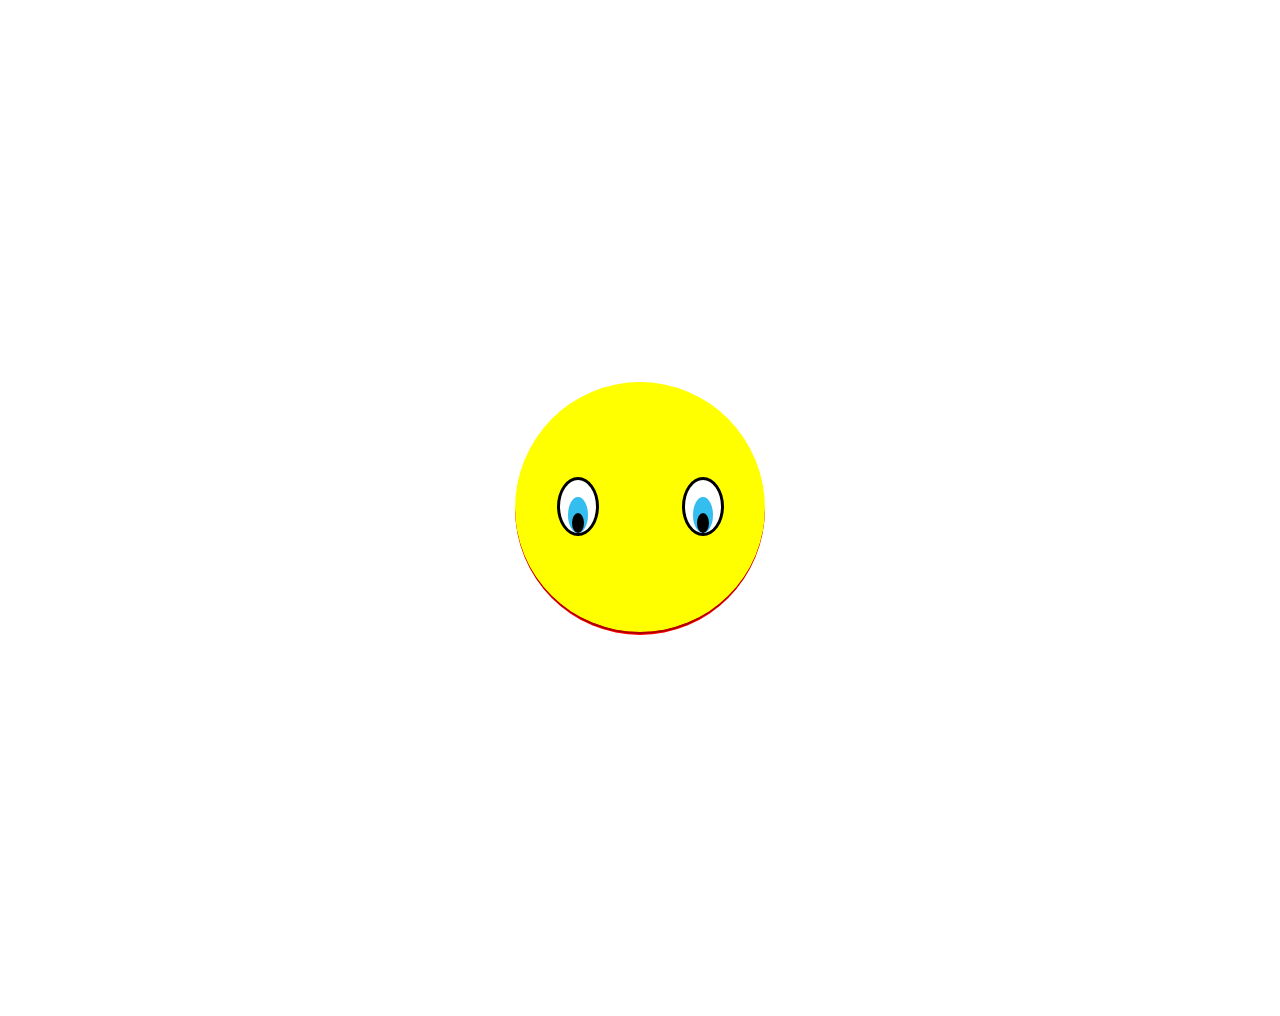
<file: FRONTEND DEVELOPER/ARAM FRONTEND DEVELOPMENT/webpages/DOM/DOM.html>
<!DOCTYPE html>
<html>
	<head>
		<meta charset="UTF-8"/>
		<title>MY WEB PAGE</title>
		<link href="dom.css" rel="stylesheet">	
	</head>
	
	<body>
		<div id="container">
			<div id="body">
				<div id="eye1">
					<div id="eye11">
						<div id="eye111"></div>
					</div>
				</div>
					
				<div id="eye2">
					<div id="eye22">
						<div id="eye222"></div>
					</div>
				</div>
			</div>
		</div>
	
	
	
		<script src="dom.js"></script>
	</body>
</html>
</file>
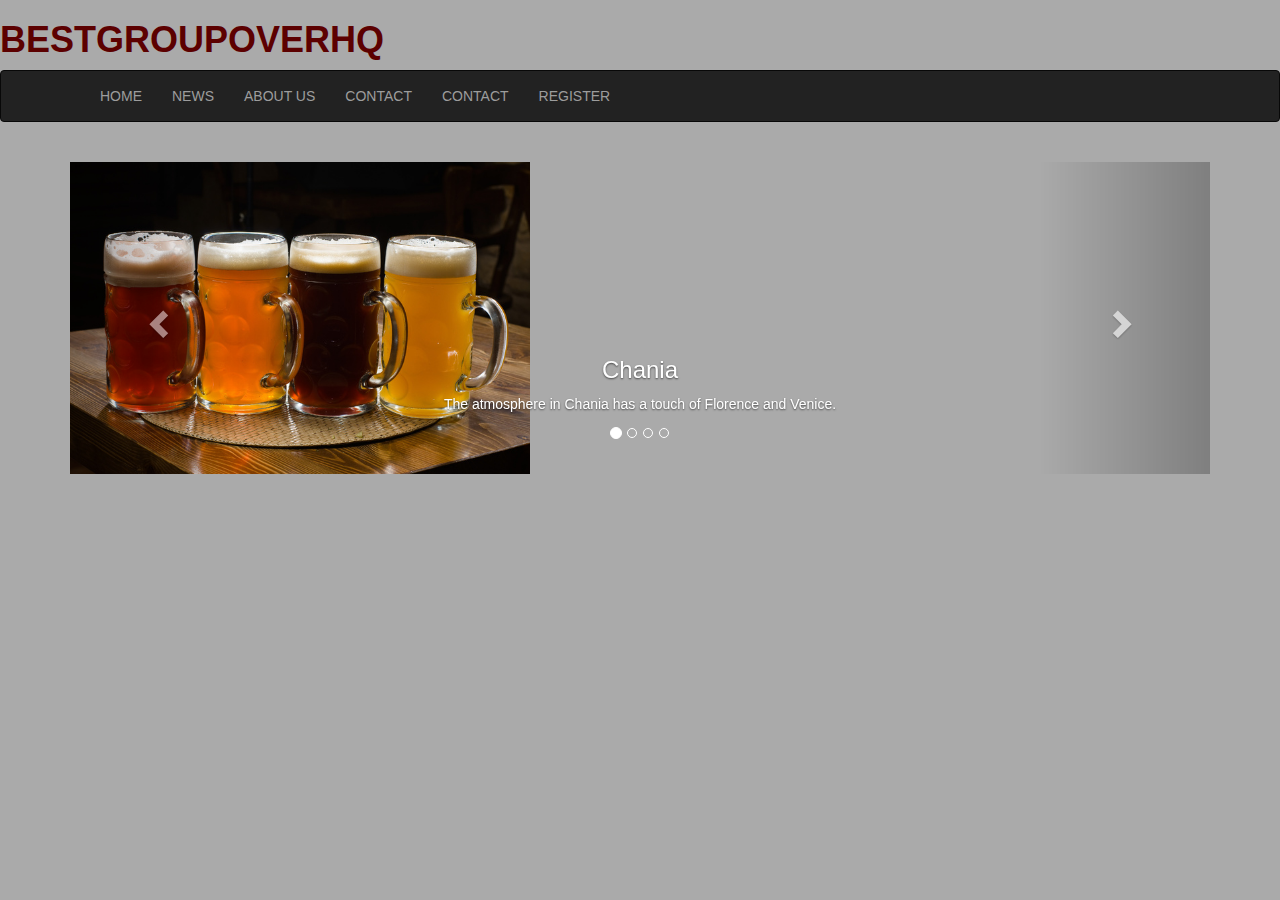
<file: FRONTEND DEVELOPER/ARAM FRONTEND DEVELOPMENT/webpages/FRONTEND/TEXT.html>
<!DOCTYPE html>
<html>
	<head>
		<meta charset="UTF-8"/>
		<title>MY WEB PAGE</title>
		<script src="jquery-3.1.1.min.js"></script>
		<script src="bootstrap/js/bootstrap.min.js"></script>
	</head>
	
	<body>
		<div class="container-fluid">
			<div class="row">
				<h1>BESTGROUPOVERHQ</h1>
				<div class="navbar navbar-inverse">
					<div class="container">
						<div class="navbar-header">
							<button type="button" class="navbar-toggle" data-toggle="collapse" data-target="#responsive-menu">
								<span class="sr-only">open nav</span>
								<span class="icon-bar">2</span>
								<span class="icon-bar">3</span>
								<span class="icon-bar">4</span>
							</button>
						</div>
						
						<div class="collapse navbar-collapse" id="responsive-menu">
							<ul class="nav navbar-nav">
								<li><a href="#">HOME</a></li>
								<li><a href="#">NEWS</a></li>
								<li><a href="#">ABOUT US</a></li>
								<li><a href="#">CONTACT</a></li>
								<li><a href="#">CONTACT</a></li>
								<li><a href="#">REGISTER</a></li>
							</ul>
						</div>
					</div>
				</div>
				
				<div class="container">
  <br>
  <div id="myCarousel" class="carousel slide" data-ride="carousel">
    <!-- Indicators -->
    <ol class="carousel-indicators">
      <li data-target="#myCarousel" data-slide-to="0" class="active"></li>
      <li data-target="#myCarousel" data-slide-to="1"></li>
      <li data-target="#myCarousel" data-slide-to="2"></li>
      <li data-target="#myCarousel" data-slide-to="3"></li>
    </ol>

    <!-- Wrapper for slides -->
    <div class="carousel-inner" role="listbox">

      <div class="item active">
        <img src="beer.jpg" alt="Chania" width="460" height="345">
        <div class="carousel-caption">
          <h3>Chania</h3>
          <p>The atmosphere in Chania has a touch of Florence and Venice.</p>
        </div>
      </div>

      <div class="item">
        <img src="crab.jpg" alt="Chania" width="460" height="345">
        <div class="carousel-caption">
          <h3>Chania</h3>
          <p>The atmosphere in Chania has a touch of Florence and Venice.</p>
        </div>
      </div>
    
      <div class="item">
        <img src="girl.jpg" alt="Flower" width="460" height="345">
        <div class="carousel-caption">
          <h3>Flowers</h3>
          <p>Beatiful flowers in Kolymbari, Crete.</p>
        </div>
      </div>

      <div class="item">
        <img src="party.jpg" alt="Flower" width="460" height="345">
        <div class="carousel-caption">
          <h3>Flowers</h3>
          <p>Beatiful flowers in Kolymbari, Crete.</p>
        </div>
      </div>
  
    </div>

    <!-- Left and right controls -->
    <a class="left carousel-control" href="#myCarousel" role="button" data-slide="prev">
      <span class="glyphicon glyphicon-chevron-left" aria-hidden="true"></span>
      <span class="sr-only">Previous</span>
    </a>
    <a class="right carousel-control" href="#myCarousel" role="button" data-slide="next">
      <span class="glyphicon glyphicon-chevron-right" aria-hidden="true"></span>
      <span class="sr-only">Next</span>
    </a>
  </div>
</div>

				
			</div>	
		</div>
			
			<link href="bootstrap/css/bootstrap.min.css" rel="stylesheet">
			<link href="bootstrap/style.css" rel="stylesheet">
	</body>
</html>
</file>
<file: FRONTEND DEVELOPER/ARAM FRONTEND DEVELOPMENT/PORTFOLIO/style.css>
body{
	background-image:url("image/back.jpg");
	background-size: cover;
	background-repeat: no-repeat;
	background-position: center;
	background-attachment: fixed;

}

#container_flex{
	display:flex;
	flex-direction:column;
	width:100%;
	margin:0 auto;
}

#header{
	display:flex;
	flex-direction:row;
	width:100%;
	background: rgba(96, 125, 139, 0.87);
	border-radius: 25px;
	border: 4px solid white;
}

#digitalWatch{
	align-self:center;
	margin-right:39%;
	background-color:#000;
	border:#999 12px inset;
	padding:6px;
	color:#0FF;
	font-family:"Arial black", Gadget, sans-serif;
	font-size:16px;
	font-weight:bold;
	letter-spacing:5px;
}

@media screen and (max-width:1176px){
	#digitalWatch{
		margin-right:30%;
	}
}

@media screen and (max-width:777px){
	#digitalWatch{
		margin-right:17%;
	}
}

@media screen and (max-width:633px){
	#digitalWatch{
		margin-right:7%;
	}
}

@media screen and (max-width:633px){
	#digitalWatch{
		margin-right:18%;
		letter-spacing:0px;
	}
}

@media screen and (max-width:594px){
	#digitalWatch{
		align-self:flex-end;
	}
}

@media screen and (max-width:500px){
	#digitalWatch{
		align-self:flex-end;
		padding:0;
	}
}



@media screen and (max-width:448px){
	#digitalWatch{
		display:none;
	}
}

#logo_text{
	flex-grow:1
}

#logo_text h1{
	font-size: 72px;
	margin: 0 auto;
}

@font-face{
	font-family:"vegacuteDEMO.otf";
	src:url("vegacuteDEMO.otf");
}

#logo_text h1{
	font-family:"vegacuteDEMO.otf";
}

@media screen and (max-width:594px){
	#logo_text h1{
		font-size:40px;
	}
}

@media screen and (max-width:500px){
	#logo_text h1{
		font-size:20px;
	}
	#logo_text{
		align-self:flex-start;
	}
}

#logo_text p{
	font-size: 35px;
	margin: 0 auto;
}

@font-face{
	font-family:"vegacuteDEMO.otf";
	src:url("vegacuteDEMO.otf");
}

#logo_text p{
	font-family:"vegacuteDEMO.otf";
}

#text{
	align-self: center;
	margin-top: -16px;
}

#register{
	border-bottom-left-radius: 25px;
    border-top-left-radius: 25px;
}

#register:hover{
	cursor:pointer;
}

#register:active{
	transform:translateY(-15%) scale(0.97);
}

#register_small{
	
	width: 82px;
    height: 49px;
	border-radius:25px;
}

#register_small:hover{
	cursor:pointer;
}

#register_small:active{
	transform:translateY(-15%) scale(0.97);
}

#register_small{
	display:none;
}

#text h2{
	font-size: 37px;
}

@font-face{
	font-family:"BurgerFrogDEMO.otf";
	src:url("BurgerFrogDEMO.otf");
}

#text h2{
	font-family:"BurgerFrogDEMO.otf";
}

#login{
	width:82px;
    height: 33px;
	border-radius:25px;
	font-size:20px;
	color: #337ab7;
    font-weight: bold;
}

#login:hover{
	cursor:pointer;
}

#login:active{
	transform:translateY(-15%) scale(0.97);
}

#send{
	margin-left: 441px;
    margin-top: 83px;
    margin-bottom: -24px;
}

#send1:hover{
	cursor:pointer;
}

#send1:active{
	transform:translateY(-15%) scale(0.97);
}

#ok1{
	cursor:pointer;
}

#ok1:active{
	transform:translateY(-15%) scale(0.97);
}

#remember{
	font-size: 17px;
}

#popup{
	width:550px;
	height:110px;
	background:#fff;
	padding:30px;
	position:fixed;
	top:50%;
	left:50%;
	border-radius:10px;
	box-shadow:9px 10px 3px rgba(0,0,0,0.5), inset 0 0 60px rgba(0,0,0,0.2);
	color:#565656;
	z-index:1000;
	margin-left:-275px;
	margin-top:-55px;
	background:burlywood;
	display:none;
}

#close_popup{
	width:14px;
	height:16px;
	background:url("image/close.png") no-repeat;
	cursor:pointer;
	position:absolute;
	top:15px;
	right:15px;
}

#overpage{
	background:#000;
	position:fixed;
	top:0;
	left:0;
	height:100%;
	width:100%;
	opacity:0.7;
	z-index:999;
	display:none;
}

#scroll_popup{
	width:374px;
	height:110px;
	background:#fff;
	padding:30px;
	position:fixed;
	top:50%;
	left:46%;
	border-radius:10px;
	box-shadow:9px 10px 3px rgba(0,0,0,0.5), inset 0 0 60px rgba(0,0,0,0.2);
	color:#565656;
	z-index:1000;
	margin-left:509px;
	margin-top:-55px;
	background: #9E9E9E;
	display:none;
}

#close_scroll_popup{
	width:14px;
	height:16px;
	background:url("image/close.png") no-repeat;
	cursor:pointer;
	position:absolute;
	top:15px;
	right:15px;
	
}

#scroll_overpage{
	background:#000;
	position:fixed;
	top:0;
	left:0;
	height:100%;
	width:100%;
	opacity:0.7;
	z-index:999;
	display:none;
}

#ok input{
	width: 117px;
    font-size: 26px;
}

#scroll_popup_text{
	font-size: 29px;
	color:black;
}


@media screen and (max-width: 798px){
	#popup{
		width:175px;
		left:76%;
	}
	#popup form{
		width:187px;
	}
	#send{
		margin-left: 128px;
		margin-top: 26px;
	}
}

@media screen and (max-width: 394px){
	#popup{
		left:111%;
	}
}

@media screen and (max-width: 1812px){
	#scroll_popup{
		left:40%;
	}
}

@media screen and (max-width: 1621px){
	#scroll_popup{
		left:30%;
	}
}

@media screen and (max-width: 1384px){
	#scroll_popup{
		left:15%;
	}
}

@media screen and (max-width: 1142px){
	#scroll_popup{
		left:3%;
	}
}

@media screen and (max-width: 1003px){
	#scroll_popup{
		left:-25%;
	}
}

@media screen and (max-width: 783px){
	#scroll_popup{
		left:-46%;
	}
}

@media screen and (max-width: 672px){
	#scroll_popup{
		left:-76%;
	}
}

@media screen and (max-width: 560px){
	#scroll_popup{
		left:-92%;
		width:166px;
	}	
	#scroll_popup p{
		font-size:13px;
	}
	#ok input{
		width:68px;
		font-size:20px;
		margin-top: 54px;
	}
}

@media screen and (max-width: 404px){
	#scroll_popup{
		left:-130%;
	}
}

@media screen and (max-width: 338px){
	#scroll_popup{
		left:-158%;
	}
}

@media screen and (max-width: 303px){
	#scroll_popup{
		left:-179%;
	}
}

@media screen and (max-width: 282px){
	#scroll_popup{
		left:-192%;
	}
}

@media screen and (max-width: 270px){
	#scroll_popup{
		left:-196%;
	}
}

@media screen and (max-width:515px){
	#ok input{
		width:68px;
		font-size:20px;
		margin-top: 54px;
	}
}

#wrapper{
	display:flex;
	flex-direction:row;
	flex-wrap:nowrap;
	margin-top: 9px;
	background: rgba(0, 188, 212, 0.83);
    border-radius: 25px;
	width:100%;
	border: 4px solid lightgreen;
}

#menu{
	width:100%;
	margin:0 auto;
}

#menu ul{
	display:flex;
	justify-content:space-around;
}

#menu ul li{
	list-style:none;
	padding:0;
	align-self:center;
	color:#fff;
	position:relative;
}

#menu ul li a{
	text-decoration:none;
	color:#fff;
}

#menu ul ul li{
	width:60px;
}

#menu ul ul li a{
	color:#fff;;
	text-decoration:none;
	diplay:block;
	line-height:30px;
}

.drop-menu{
	display:flex;
	flex-direction:column;
	position:absolute;
	margin-top: 15px;
    margin-left: -45px;
    background:rgba(0, 188, 212, 0.83);
    width: 149px;
    padding-left: 0px;
	visibility:hidden;
	margin-top: 15px;
	z-index:999;
}

#menu ul li:hover ul{
	visibility:visible;
}

#menu_init{
	border-radius: 25px;
	display:none;
}

#menu_init:hover{
	cursor:pointer;
}

@media screen and (max-width: 430px){
	#menu_init{
		display:block;
		margin-top:9px;
	}
	#wrapper{
		display:none;
	}
}

@media screen and (max-width: 343px){
	#register_small{
		display:block;
		padding:0;
	}
	#register{
		display:none;
	}
}

@media screen and (max-width: 344px){
	#login{
		margin-top:-50px
		height:30px;
		border-bottom-right-radius: 25px;
		border-top-right-radius: 25px;
		padding0;
	}
}

@media screen and (max-width: 338px){
	#login{
		margin-left: -74px;
	}
}

@media screen and (max-width: 338px){
	#register_small{
		margin-left: -16px;
	}
}
	
@media screen and (max-width: 655px){
	#menu ul{
		flex-direction:column;
		padding-right: 38px;
		text-align: center;
	}
	#wrapper{
		width: 208px;
	}
	#menu ul li:hover .drop-menu{
		position:relative;
		margin-left: 37px;
		background: rgba(0, 188, 212, 0);
	}
	#menu ul li:hover .drop-menu a{
		color: #FFEB3B;
	}
}


/*MAIN_CONTENT*/

#main_content{
	display:flex;
	margin-top: 9px;
}

#nav_first{
	width: 200px;
}

#nav_first ul{
	padding-left:0px;
}

#nav_first li{
	list-style:none;
	text-align: center;
    border-left: 0;
    border-right: 0;
}

#nav_first a{
	text-decoration:none;
	color:white;
	line-height:30px;
	font-size: 22px;
	font-weight: bold;
}

#nav_first a:hover{
	font-size:30px;
	color:yellow;
}

#nav_first p{
	font-size:25px;
	background: #009688;
}

#nav_second{
	border-top-right-radius: 25px;
    border-top-left-radius: 25px;
}

#nav_second li{
	list-style:none;
	text-align: center;
    border-left: 0;
    border-right: 0;
}

#nav_second ul{
	padding-left: 0px;
}

#nav_second a{
	text-decoration:none;
	color:white;
	line-height:30px;
	font-weight: bold;
}

#nav_second a:hover{
	font-size:30px;
	color:yellow;
}

#nav_second p{
	font-size:25px;
	background: #009688;
}

#left_content{
	margin-right: 16px;
	background: rgba(95, 158, 160, 0.64);
	border-radius: 25px;
}

#right_content{
	margin-left: 16px;
	background: rgba(95, 158, 160, 0.64);
	width: 154px;
	border-radius: 25px;
	width: 200px;
}

#center{
	display:flex;
	flex-basis:80%;	
	position:relative;
}

.slider_item{
	display:flex;
	width:100%;
	height:100%;
	margin:0;
	padding:0;
	left:0;
	top:0;
	position:absolute;
	background-size: cover;
	background-repeat: no-repeat;
	background-position: center;
	border-radius: 25px;
	
}


#slider_item1{
	background-image:url("image/slider_item1.jpg");
}
#slider_item2{
	background-image:url("image/slider_item2.jpg");
}
#slider_item3{
	background-image:url("image/slider_item3.jpg");
}
#slider_item4{
	background-image:url("image/slider_item4.jpg");
}
#slider_item5{
	background-image:url("image/slider_item5.jpg");
}
#slider_item6{
	background-image:url("image/slider_item6.jpg");
}
#slider_item7{
	background-image:url("image/slider_item7.jpg");
}

#right_contentButton{
	display:none;
	border-radius:25px;
}
#left_contentButton{
	display:none;
	border-radius:25px;
}

#right_contentButton:hover{
	cursor:pointer;
}

#left_contentButton:hover{
	cursor:pointer;
}

@media screen and (max-width: 636px){
	.slider_item{
		display:none;
	}
	#left_content {
		display:none;
	}
	#right_content{
		display:none;
	}
	.button_left_img{
		display:none;
	}
	.button_right_img{
		display:none;
	}
	#right_contentButton {
		display:block;
	}
	#left_contentButton{
		display:block;
	}
	#nav_first{
		width:100px;
	}
}

.slider_text{
	width:300px;
	margin-left: 40%;
    margin-top: 29%;
}

.slider_text p{
	font-size:40px;
	color:#FF5722;
	margin-left: -12px;
}

.slider_text a{
	font-size:35px;
	color:white;
	text-decoration:none;
	background: #f44336;
	border-radius:25px;
	padding: 0 11px 0 11px;
}

.button_left_img{
	border-radius: 25px;
	background: #607D8B;
	box-shadow: -7px 2px 14px #FFEB3B;
	color: whitesmoke;
    font-size: 14px;
}

.button_left_img:hover{
	cursor:pointer;
}

.button_left_img:active{
	transform:translateY(-1%) scale(0.9);
}

.button_right_img{
	border-radius: 25px;
	background: #607D8B;
	box-shadow: 7px 2px 14px #FFEB3B;
	color: whitesmoke;
    font-size: 14px;
}

.button_right_img:hover{
	cursor:pointer;
}

.button_right_img:active{
	transform:translateY(-1%) scale(0.9);
}

#secondary_content{
	text-align:center;
	font-weight:bold;
}

#secondary_content h2{
	font-size:50px;
	color:white;
	background: #8b6074;
	border-radius:25px;
	width: 29%;
	margin:0 auto;
	margin-top: 9px;
	box-shadow: 4px 5px 4px white;
}

.text1{
	margin-top:9px;
	border:4px solid white;
	font-size:30px;
	color: black;
    background: rgba(95, 158, 160, 0.64);
}

.text1 h3{
	background: blanchedalmond;
	color: coral;
}

.text1 a{
	text-decoration:none;
	color: #607D8B;
	margin-left: 83%;
    background: beige;
	border-radius:5px;
}

@media screen and (max-width: 925px){
	.text1 a{
		margin-left:0;
	}
}

@media screen and (max-width: 1775px){
	#secondary_content h2{
		font-size:37px;
	}
}

@media screen and (max-width: 1322px){
	#secondary_content h2{
		font-size:32px;
	}
}

@media screen and (max-width: 1148px){
	#secondary_content h2{
		font-size:23px;
		padding: 10px;

	}
}

@media screen and (max-width: 835px){
	#secondary_content h2{
		font-size:17px;
		padding: 13px;
	}
}

@media screen and (max-width: 626px){
	#secondary_content h2{
		font-size: 22px;
		padding: 15px;
	}
}

@media screen and (max-width: 1745px){
	.slider_text{
		margin-top: 35%;
	}
}

@media screen and (max-width: 1495px){
	.slider_text{
		margin-top: 44%;
	}
}

@media screen and (max-width: 1270px){
	.slider_text{
		margin-top: 56%;
	}
}

@media screen and (max-width: 1108px){
	.slider_text{
		margin-top: 71%;
	}
}

@media screen and (max-width: 1000px){
	.slider_text{
	    margin-top: 84%;
	}
}

@media screen and (max-width: 880px){
	.slider_text{
	    margin-top: 106%;
	}
}

@media screen and (max-width: 824px){
	.slider_text{
		margin-top: 122%;
	    margin-left: 22%;
	}
}

@media screen and (max-width: 727px){
	.slider_text{
	    display:none;
	}
}

#footer{
	display:flex;
	justify-content:space-around;
	margin-top: 9px;
    padding: 48px;
    background: rgba(237, 240, 243, 0.84);
}

#footer img{
	height: 38px;
}

#footer_left{
	flex-basis: 508px;
	font-size: 20px;
}

#footer_center{
	font-size: 20px;
}

#footer_right{
	font-size: 20px;
}

#footer_right a{
	text-decoration:none;
	color:black;
}
</file>
<file: FRONTEND DEVELOPER/ARAM FRONTEND DEVELOPMENT/webpages/flexbox/style.css>
.container_flex{
	background:#BEBEBE;
	display:flex;
	flex-flow: row wrap;
	flex: 1 100%;
	font-size: 15px;
	text-align:center;
	line-height: 2;
	
}

.header{
	display:flex;
	flex-direction:row;
	width:100%;
	background:#286090;
	order:0;
	margin-bottom: 6px;
}

.section1{
	display:flex;
	order:1;
	flex-grow:1;
	
}

.section1 ul{
	list-style: none;
	margin-left: 5px;
    margin-right: 7px;
	border-radius: 16px;
	background-color: rgba(255, 153, 0, 0.65);
	text-align:left;
	font-size: 20px;
}

.main{
	display:flex;
	order:2;
	width:85%;
}

.section2{
	display:flex;
	order:3;
	margin-left: 7px;
	margin-right: 7px;
}

.section2 ul{
	list-style: none;
	background-color: rgba(255, 153, 0, 0.65);
	border-radius: 16px;
	font-size: 20px;
}

.footer{
	display:flex;
	order:4;
	background: rgba(0, 206, 255, 0.62);
	flex-basis: 100%;
    justify-content: center;
}

a{
	text-decoration:none;
}

.nav{
	display:flex;
}

.nav ul li{
	display:flex;
	flex-direction:row;
}

.logo:first-child {
    margin-right: auto;
}

p{
	font-size:25px;
}

.item p{
	color:red;
	font-size:45px;
}

.item a{
	color:#00f1ff;
	font-size:30px;
	
}

.item a:hover{
	text-decoration: none;
	color:aquablue;
}

.main_content{
	display: flex;
    justify-content: center;
}

.section1 a{
	color:#f5f5f5;
}

.section2 a{
	color:#f5f5f5;
}
</file>
<file: FRONTEND DEVELOPER/ARAM FRONTEND DEVELOPMENT/webpages/PORTFOLIO/style.css>
body{
	background-image:url("image/back.jpg");
	background-size: cover;
	background-repeat: no-repeat;
	background-position: center;
	background-attachment: fixed;

}

#container_flex{
	display:flex;
	flex-direction:column;
	width:100%;
	margin:0 auto;
}

#header{
	display:flex;
	flex-direction:row;
	width:100%;
	background: rgba(96, 125, 139, 0.87);
	border-radius: 25px;
	border: 4px solid white;
}

#digitalWatch{
	align-self:center;
	margin-right:39%;
	background-color:#000;
	border:#999 12px inset;
	padding:6px;
	color:#0FF;
	font-family:"Arial black", Gadget, sans-serif;
	font-size:16px;
	font-weight:bold;
	letter-spacing:5px;
}

@media screen and (max-width:1176px){
	#digitalWatch{
		margin-right:30%;
	}
}

@media screen and (max-width:777px){
	#digitalWatch{
		margin-right:17%;
	}
}

@media screen and (max-width:633px){
	#digitalWatch{
		margin-right:7%;
	}
}

@media screen and (max-width:650px){
	#digitalWatch{
		margin-right:18%;
		letter-spacing:0px;
	}
}

@media screen and (max-width:594px){
	#digitalWatch{
		align-self:flex-end;
	}
}

@media screen and (max-width:500px){
	#digitalWatch{
		align-self:flex-end;
		padding:0;
	}
}



@media screen and (max-width:475px){
	#digitalWatch{
		display:none;
	}
}

#logo_text{
	flex-grow:1
}

#logo_text h1{
	font-size: 72px;
	margin: 0 auto;
}

@font-face{
	font-family:"vegacuteDEMO.otf";
	src:url("vegacuteDEMO.otf");
}

#logo_text h1{
	font-family:"vegacuteDEMO.otf";
}

@media screen and (max-width:594px){
	#logo_text h1{
		font-size:40px;
	}
}

@media screen and (max-width:609px){
	#logo_text h1{
		font-size:20px;
	}
	#logo_text{
		align-self:flex-start;
	}
}

#logo_text p{
	font-size: 35px;
	margin: 0 auto;
}

@font-face{
	font-family:"vegacuteDEMO.otf";
	src:url("vegacuteDEMO.otf");
}

#logo_text p{
	font-family:"vegacuteDEMO.otf";
}

#text{
	align-self: center;
	margin-top: -16px;
}

#register{
	border-bottom-left-radius: 25px;
    border-top-left-radius: 25px;
}

#register:hover{
	cursor:pointer;
}

#register:active{
	transform:translateY(-15%) scale(0.97);
}

#register_small{
	
	width: 82px;
    height: 49px;
	border-radius:25px;
}

#register_small:hover{
	cursor:pointer;
}

#register_small:active{
	transform:translateY(-15%) scale(0.97);
}

#register_small{
	display:none;
}

#text h2{
	font-size: 37px;
}

@font-face{
	font-family:"BurgerFrogDEMO.otf";
	src:url("BurgerFrogDEMO.otf");
}

#text h2{
	font-family:"BurgerFrogDEMO.otf";
}

#login{
	width:82px;
    height: 33px;
	border-radius:25px;
	font-size:20px;
	color: #337ab7;
    font-weight: bold;
}

#username:focus{
	background:#ffe;
	border:2px solid #29B0D9;
}

#password:focus{
	background:#ffe;
	border:2px solid #29B0D9;
}


#login:hover{
	cursor:pointer;
}

#login:active{
	transform:translateY(-15%) scale(0.97);
}

#send{
	margin-left: 441px;
    margin-top: 83px;
    margin-bottom: -24px;
}

#send1:hover{
	cursor:pointer;
}

#send1:active{
	transform:translateY(-15%) scale(0.97);
}

#ok1{
	cursor:pointer;
}

#ok1:active{
	transform:translateY(-15%) scale(0.97);
}

#remember{
	font-size: 17px;
}

#popup{
	width:550px;
	height:110px;
	background:#fff;
	padding:30px;
	position:fixed;
	top:50%;
	left:50%;
	border-radius:10px;
	box-shadow:9px 10px 3px rgba(0,0,0,0.5), inset 0 0 60px rgba(0,0,0,0.2);
	color:#565656;
	z-index:1000;
	margin-left:-275px;
	margin-top:-55px;
	background:burlywood;
	display:none;
}

#close_popup{
	width:14px;
	height:16px;
	background:url("image/close.png") no-repeat;
	cursor:pointer;
	position:absolute;
	top:15px;
	right:15px;
}

#overpage{
	background:#000;
	position:fixed;
	top:0;
	left:0;
	height:100%;
	width:100%;
	opacity:0.7;
	z-index:999;
	display:none;
}

#scroll_popup{
	width:374px;
	height:110px;
	background:#fff;
	padding:30px;
	position:fixed;
	top:50%;
	left:46%;
	border-radius:10px;
	box-shadow:9px 10px 3px rgba(0,0,0,0.5), inset 0 0 60px rgba(0,0,0,0.2);
	color:#565656;
	z-index:1000;
	margin-left:509px;
	margin-top:-55px;
	background: #9E9E9E;
	display:none;
}

#close_scroll_popup{
	width:14px;
	height:16px;
	background:url("image/close.png") no-repeat;
	cursor:pointer;
	position:absolute;
	top:15px;
	right:15px;
	
}

#scroll_overpage{
	background:#000;
	position:fixed;
	top:0;
	left:0;
	height:100%;
	width:100%;
	opacity:0.7;
	z-index:999;
	display:none;
}

#ok input{
	width: 117px;
    font-size: 26px;
}

#scroll_popup_text{
	font-size: 29px;
	color:black;
}


@media screen and (max-width: 798px){
	#popup{
		width:175px;
		left:76%;
	}
	#popup form{
		width:187px;
	}
	#send{
		margin-left: 128px;
		margin-top: 26px;
	}
}

@media screen and (max-width: 394px){
	#popup{
		left:111%;
	}
}

@media screen and (max-width: 1812px){
	#scroll_popup{
		left:40%;
	}
}

@media screen and (max-width: 1621px){
	#scroll_popup{
		left:30%;
	}
}

@media screen and (max-width: 1384px){
	#scroll_popup{
		left:15%;
	}
}

@media screen and (max-width: 1142px){
	#scroll_popup{
		left:3%;
	}
}

@media screen and (max-width: 1003px){
	#scroll_popup{
		left:-25%;
	}
}

@media screen and (max-width: 783px){
	#scroll_popup{
		left:-46%;
	}
}

@media screen and (max-width: 672px){
	#scroll_popup{
		left:-76%;
	}
}

@media screen and (max-width: 560px){
	#scroll_popup{
		left:-92%;
		width:166px;
	}	
	#scroll_popup p{
		font-size:13px;
	}
	#ok input{
		width:68px;
		font-size:20px;
		margin-top: 54px;
	}
}

@media screen and (max-width: 404px){
	#scroll_popup{
		left:-130%;
	}
}

@media screen and (max-width: 338px){
	#scroll_popup{
		left:-158%;
	}
}

@media screen and (max-width: 303px){
	#scroll_popup{
		left:-179%;
	}
}

@media screen and (max-width: 282px){
	#scroll_popup{
		left:-192%;
	}
}

@media screen and (max-width: 270px){
	#scroll_popup{
		left:-196%;
	}
}

@media screen and (max-width:515px){
	#ok input{
		width:68px;
		font-size:20px;
		margin-top: 54px;
	}
}

#wrapper{
	display:flex;
	flex-direction:row;
	flex-wrap:nowrap;
	margin-top: 9px;
	background: rgba(0, 188, 212, 0.83);
    border-radius: 25px;
	width:100%;
	border: 4px solid lightgreen;
}

#menu{
	width:100%;
	margin:0 auto;
}

#menu ul{
	display:flex;
	justify-content:space-around;
}

#menu ul li{
	list-style:none;
	padding:0;
	align-self:center;
	color:#fff;
	position:relative;
}

#menu ul li a{
	text-decoration:none;
	color:#fff;
}

#menu ul ul li{
	width:60px;
}

#menu ul ul li a{
	color:#fff;;
	text-decoration:none;
	diplay:block;
	line-height:30px;
}

.drop-menu{
	flex-direction:column;
	position:absolute;
	margin-top:0px;
    margin-left: -45px;
    background:rgba(0, 188, 212, 0.83);
    width: 149px;
    padding-left: 0px;
	visibility:hidden;
	z-index:999;
}

.menu6{
	width:95px;
	margin-left:-17px;
}

#menu_init{
	border-radius: 25px;
	display:none;
}

#menu_init:hover{
	cursor:pointer;
}

@media screen and (max-width: 430px){
	#menu_init{
		display:block;
		margin-top:9px;
	}
	#wrapper{
		display:none;
	}
}

@media screen and (max-width: 343px){
	#register_small{
		display:block;
		padding:0;
	}
	#register{
		display:none;
	}
}

@media screen and (max-width: 344px){
	#login{
		margin-top:-50px
		height:30px;
		border-bottom-right-radius: 25px;
		border-top-right-radius: 25px;
		padding0;
	}
}

@media screen and (max-width: 338px){
	#login{
		margin-left: -74px;
	}
}

@media screen and (max-width: 338px){
	#register_small{
		margin-left: -16px;
	}
}
	
@media screen and (max-width: 655px){
	#menu ul{
		flex-direction:column;
		padding-right: 38px;
		text-align: center;
	}
	#wrapper{
		width: 208px;
	}
	.menu:onclick .drop-menu{
		position:relative;
		margin-left: 37px;
		background: rgba(0, 188, 212, 0);
		visibility:visible;
	}
	.drop-menu a{
		color: #FFEB3B;
	}
	.drop-menu{
		width:127px;
	}
	.menu6{
		width:75px;
	}
}


/*MAIN_CONTENT*/

#main_content{
	display:flex;
	margin-top: 9px;
}

#nav_first{
	width: 200px;
}

#nav_first ul{
	padding-left:0px;
}

#nav_first li{
	list-style:none;
	text-align: center;
    border-left: 0;
    border-right: 0;
}

#nav_first a{
	text-decoration:none;
	color:white;
	line-height:30px;
	font-size: 22px;
	font-weight: bold;
}

#nav_first a:hover{
	font-size:30px;
	color:yellow;
}

#nav_first p{
	font-size:25px;
	background: #009688;
}

#nav_second{
	border-top-right-radius: 25px;
    border-top-left-radius: 25px;
}

#nav_second li{
	list-style:none;
	text-align: center;
    border-left: 0;
    border-right: 0;
}

#nav_second ul{
	padding-left: 0px;
}

#nav_second a{
	text-decoration:none;
	color:white;
	line-height:30px;
	font-weight: bold;
}

#nav_second a:hover{
	font-size:30px;
	color:yellow;
}

#nav_second p{
	font-size:25px;
	background: #009688;
}

#left_content{
	margin-right: 16px;
	background: rgba(95, 158, 160, 0.64);
	border-radius: 25px;
}

#right_content{
	margin-left: 16px;
	background: rgba(95, 158, 160, 0.64);
	width: 154px;
	border-radius: 25px;
	width: 200px;
}

#center{
	display:flex;
	flex-basis:80%;	
	position:relative;
}

.slider_item{
	display:flex;
	width:100%;
	height:100%;
	margin:0;
	padding:0;
	left:0;
	top:0;
	position:absolute;
	background-size: cover;
	background-repeat: no-repeat;
	background-position: center;
	border-radius: 25px;
	
}


#slider_item1{
	background-image:url("image/slider_item1.jpg");
}
#slider_item2{
	background-image:url("image/slider_item2.jpg");
}
#slider_item3{
	background-image:url("image/slider_item3.jpg");
}
#slider_item4{
	background-image:url("image/slider_item4.jpg");
}
#slider_item5{
	background-image:url("image/slider_item5.jpg");
}
#slider_item6{
	background-image:url("image/slider_item6.jpg");
}
#slider_item7{
	background-image:url("image/slider_item7.jpg");
}

#right_contentButton{
	display:none;
	border-radius:25px;
}
#left_contentButton{
	display:none;
	border-radius:25px;
}

#right_contentButton:hover{
	cursor:pointer;
}

#left_contentButton:hover{
	cursor:pointer;
}


@media screen and (max-width: 888px){
	.slider_item{
		display:none;
	}
	.button_left_img{
		display:none;
	}
	.button_right_img{
		display:none;
	}
	#left_content {
		display:none;
	}
	#right_content{
		display:none;
	}
	#right_contentButton {
		display:block;
	}
	#left_contentButton{
		display:block;
	}
	#nav_first{
		width:88px;
	}
	#nav_first p{
		font-size:13px;
	}
	#nav_first a{
		font-size:14px;
	}
	#nav_first a:hover{
		font-size:14px;
	}
	#right_content{
		width:92px;
	}
	#nav_second p{
		font-size:13px;
	}
	#nav_second a{
		font-size:14px;
	}
	#nav_second a:hover{
		font-size:14px;
	}
	#center{
		display:none;
	}
}

.slider_text{
	width:300px;
	margin-left: 40%;
    margin-top: 29%;
}

.slider_text p{
	font-size:40px;
	color:#FF5722;
	margin-left: -12px;
}

.slider_text a{
	font-size:35px;
	color:white;
	text-decoration:none;
	background: #f44336;
	border-radius:25px;
	padding: 0 11px 0 11px;
}

.button_left_img{
	border-radius: 25px;
	background: #607D8B;
	box-shadow: -7px 2px 14px #FFEB3B;
	color: whitesmoke;
    font-size: 14px;
}

.button_left_img:hover{
	cursor:pointer;
}

.button_left_img:active{
	transform:translateY(-1%) scale(0.9);
}

.button_right_img{
	border-radius: 25px;
	background: #607D8B;
	box-shadow: 7px 2px 14px #FFEB3B;
	color: whitesmoke;
    font-size: 14px;
}

.button_right_img:hover{
	cursor:pointer;
}

.button_right_img:active{
	transform:translateY(-1%) scale(0.9);
}

#secondary_content{
	text-align:center;
	font-weight:bold;
}

#secondary_content h2{
	font-size:50px;
	color:white;
	background: #8b6074;
	border-radius:25px;
	width: 29%;
	margin:0 auto;
	margin-top: 9px;
	box-shadow: 4px 5px 4px white;
}

.text1{
	margin-top:9px;
	border:4px solid white;
	font-size:30px;
	color: black;
    background: rgba(95, 158, 160, 0.64);
}

.text1 h3{
	background: blanchedalmond;
	color: coral;
}

.text1 a{
	text-decoration:none;
	color: #607D8B;
	margin-left: 83%;
    background: beige;
	border-radius:5px;
}

@media screen and (max-width: 925px){
	.text1 a{
		margin-left:0;
	}
}

@media screen and (max-width: 1775px){
	#secondary_content h2{
		font-size:37px;
	}
}

@media screen and (max-width: 1322px){
	#secondary_content h2{
		font-size:32px;
	}
}

@media screen and (max-width: 1148px){
	#secondary_content h2{
		font-size:23px;
		padding: 10px;

	}
}

@media screen and (max-width: 835px){
	#secondary_content h2{
		font-size:17px;
		padding: 13px;
	}
}

@media screen and (max-width: 626px){
	#secondary_content h2{
		font-size: 22px;
		padding: 15px;
	}
}

@media screen and (max-width: 1745px){
	.slider_text{
		margin-top: 35%;
	}
}

@media screen and (max-width: 1495px){
	.slider_text{
		margin-top: 44%;
	}
}

@media screen and (max-width: 1270px){
	.slider_text{
		margin-top: 56%;
	}
}

@media screen and (max-width: 1108px){
	.slider_text{
		margin-top: 71%;
	}
}

@media screen and (max-width: 1000px){
	.slider_text{
	    margin-top: 84%;
	}
}

@media screen and (max-width: 880px){
	.slider_text{
	    margin-top: 106%;
	}
}

@media screen and (max-width: 824px){
	.slider_text{
		margin-top: 122%;
	    margin-left: 22%;
	}
}

@media screen and (max-width: 727px){
	.slider_text{
	    display:none;
	}
}
/*FOOTER*/

#footer{
	display:flex;
	justify-content:space-around;
	margin-top: 9px;
    padding: 48px;
    background: rgba(237, 240, 243, 0.84);
}

#footer img{
	height: 38px;
}

#footer_left{
	flex-basis: 508px;
	font-size: 20px;
}

#footer_center{
	font-size: 20px;
}

#footer_right{
	font-size: 20px;
}

#footer_right a{
	text-decoration:none;
	color:black;
}
</file>
<file: FRONTEND DEVELOPER/ARAM FRONTEND DEVELOPMENT/webpages/DOM/dom.css>
#container{
	width:auto;
	height:1000px;
	justify-content:center;
	align-items:center;
	display:flex;
}

#body{
	background:yellow;
	height:250px;
	width:250px;
	border-radius: 50%;
	justify-content:space-around;
	align-items: center;
	flex-wrap:wrap;
	border-bottom-style: groove;
    border-bottom-color: red;
	display:flex;
}

#eye1{
	background:white;
	height:53px;
	width:36px;
	border-radius: 50%;
	border: solid;
	align-items: flex-end;
	justify-content:space-around;
	display:flex;
}

#eye2{
	background:white;
	height:53px;
	width:36px;
	border-radius: 50%;
	border: solid;
	align-items: flex-end;
	justify-content:space-around;
	display:flex;
}

#eye11{
	background:#34BDEF;
	height:36px;
	width:20px;
	border-radius: 50%;
	align-items: flex-end;
	justify-content:space-around;
	display:flex;
}

#eye22{
	background:#34BDEF;
	height:36px;
	width:20px;
	border-radius: 50%;
	align-items: flex-end;
	justify-content:space-around;
	display:flex;
}

#eye111{
	background:black;
	height:20px;
	width:12px;
	border-radius: 50%;
}

#eye222{
	background:black;
	height:20px;
	width:12px;
	border-radius: 50%;
}
</file>
<file: FRONTEND DEVELOPER/ARAM FRONTEND DEVELOPMENT/webpages/FRONTEND/bootstrap/style.css>
body{
	background:#aaa;
	
}

h1{
	color:#5C0000; 	
	font-weight:bold;
}
</file>
